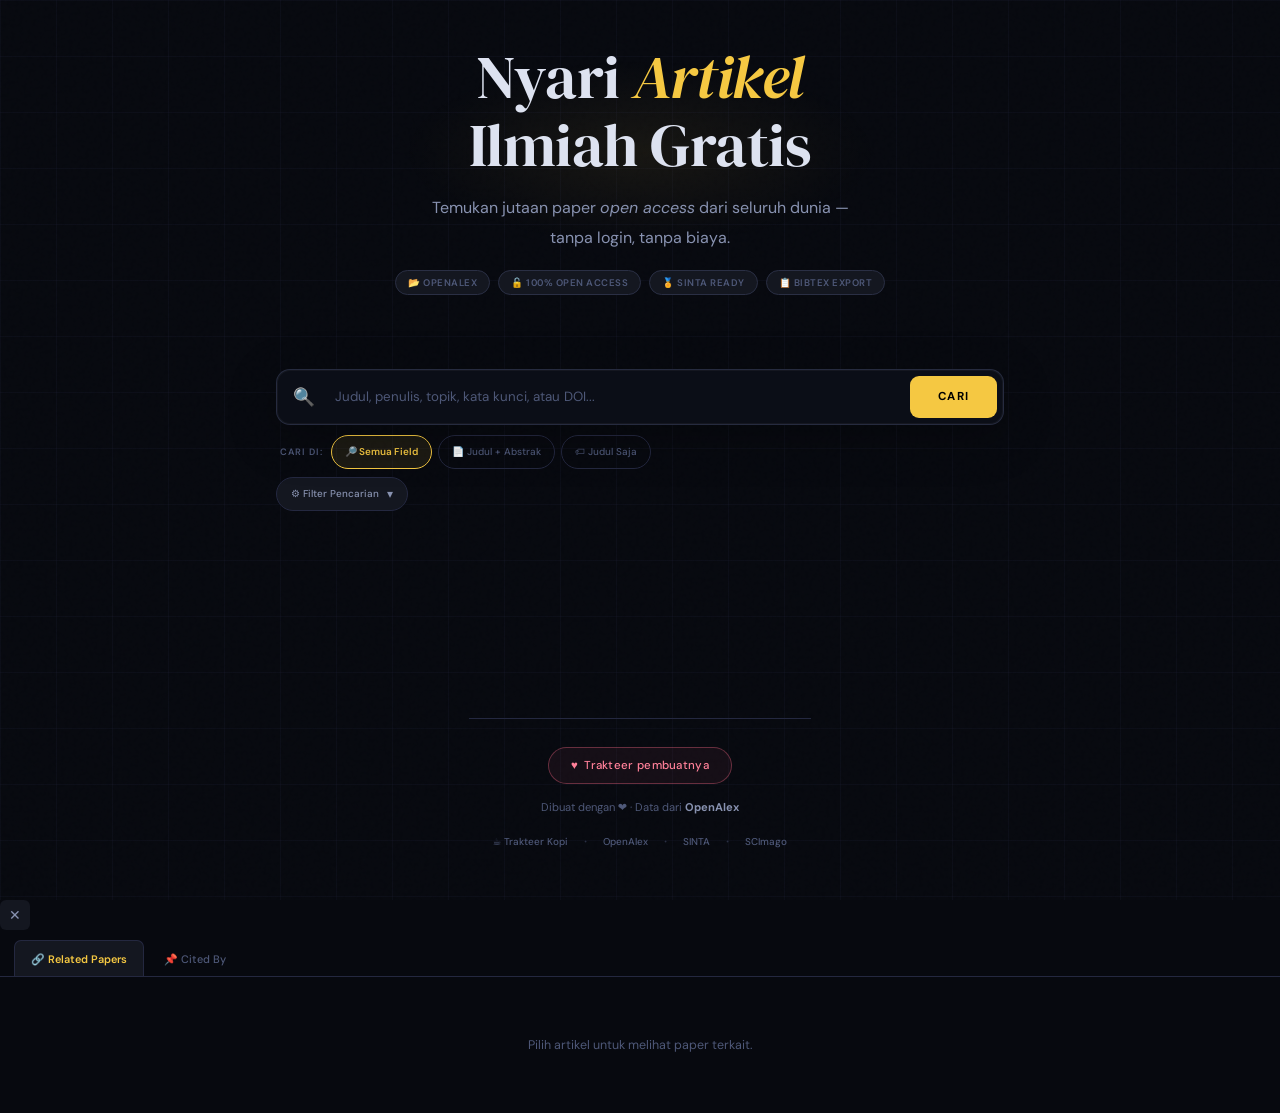
<file: index.html>
<!DOCTYPE html>
<html lang="id" data-theme="dark">
<head>
<meta charset="UTF-8">
<meta name="viewport" content="width=device-width, initial-scale=1.0">
<title>Nyari Artikel — Open Access Paper Search</title>
<link rel="preconnect" href="https://fonts.googleapis.com">
<link href="https://fonts.googleapis.com/css2?family=DM+Sans:ital,opsz,wght@0,9..40,300;0,9..40,400;0,9..40,500;0,9..40,600;0,9..40,700;1,9..40,400&family=DM+Serif+Display:ital@0;1&display=swap" rel="stylesheet">
<link rel="stylesheet" href="style.css">
</head>
<body>

<div class="page-hero-wrap" id="pageHeroWrap">

<!-- ══ TOPBAR ══ -->
<div class="topbar">
  <div class="brand">
    <div class="brand-icon">NA</div>
    <div class="brand-text">
      <div class="brand-name">Nyari <span>Artikel</span><span class="brand-ver">v1</span></div>
      <div class="brand-sub">Open Access</div>
    </div>
  </div>
  <div class="topbar-right">
    <button class="theme-toggle" id="themeToggle" onclick="toggleTheme()" title="Ganti tema">
      <span class="icon-dark">🌙</span>
      <span class="icon-light">☀️</span>
    </button>
    <span class="pill" id="exportPill" onclick="openModal()">📋 BibTeX <span class="cnt" id="selCnt">0</span></span>
    <span class="pill" onclick="openHistory()">🕐 Riwayat</span>
    <span class="pill" onclick="openKoleksi()">🔖 Koleksi <span id="koleksiCount" style="background:var(--gold);color:#000;border-radius:100px;padding:1px 6px;font-size:.55rem;margin-left:2px;display:none">0</span></span>
    <span class="pill accent pill-hide-sm" onclick="document.getElementById('q').focus()">✦ Mulai Cari</span>
  </div>
</div>

<!-- ══ HERO CENTER ══ -->
<div class="hero-center">

  <div class="home-title" id="homeTitle">
    <div class="hero-glow"></div>
    <h1>Nyari <em>Artikel</em><br>Ilmiah Gratis</h1>
    <p class="subtitle">Temukan jutaan paper <em>open access</em> dari seluruh dunia — tanpa login, tanpa biaya.</p>
    <div class="hero-badges">
      <span class="hero-badge">📂 OpenAlex</span>
      <span class="hero-badge">🔓 100% Open Access</span>
      <span class="hero-badge">🏅 SINTA Ready</span>
      <span class="hero-badge">📋 BibTeX Export</span>
    </div>
    <div style="margin-top:22px;display:flex;justify-content:center">
      <a href="https://trakteer.id/andikachandrap/tip" target="_blank" class="trakteer-btn"><span class="heart">♥</span> Trakteer pembuatnya</a>
    </div>
  </div>

  <!-- ══ SEARCH ══ -->
  <div class="search-wrap" style="margin-top:28px">
    <div class="search-box">
      <div class="search-pfx">🔍</div>
      <input type="text" id="q" placeholder="Judul, penulis, topik, kata kunci, atau DOI..." autocomplete="off">
      <button id="goBtn" onclick="triggerSearch()">CARI</button>
    </div>

    <div class="search-mode-row">
      <span class="smode-label">Cari di:</span>
      <button class="smode-btn on" id="sm_all"   onclick="setSearchMode('all')">🔎 Semua Field</button>
      <button class="smode-btn"   id="sm_ta"     onclick="setSearchMode('title_and_abstract')">📄 Judul + Abstrak</button>
      <button class="smode-btn"   id="sm_title"  onclick="setSearchMode('title')">🏷 Judul Saja</button>
    </div>

    <div class="filter-toggle" onclick="toggleFilterPanel()">
      <div class="filter-toggle-pill" id="filterPill">
        <span>⚙ Filter Pencarian</span>
        <span id="filterActiveLabel" style="display:none" class="filter-active-count">0</span>
        <span class="ftoggle-icon" id="ftoggleIcon">▾</span>
      </div>
    </div>

    <div class="filter-panel" id="filterPanel">
      <div class="frow">
        <div class="fgroup">
          <span class="flabel">Quartile <span style="font-size:.52rem;color:var(--t3)">(indikasi)</span></span>
          <select class="fselect" id="fQuartile">
            <option value="">Semua quartile</option>
            <option value="1">Q1</option><option value="2">Q2</option>
            <option value="3">Q3</option><option value="4">Q4</option>
          </select>
        </div>
        <div class="fgroup">
          <span class="flabel">Tipe Dokumen</span>
          <select class="fselect" id="fType">
            <option value="">Semua tipe</option>
            <option value="article">Article</option>
            <option value="review">Review</option>
            <option value="conference-paper">Conference Paper</option>
            <option value="book-chapter">Book Chapter</option>
            <option value="preprint">Preprint</option>
            <option value="dataset">Dataset</option>
            <option value="dissertation">Dissertation</option>
          </select>
        </div>
      </div>
      <div class="frow">
        <div class="fgroup">
          <span class="flabel">Tahun Dari</span>
          <select class="fselect" id="fYearFrom"><option value="">Dari: Semua</option></select>
        </div>
        <div class="fgroup">
          <span class="flabel">Tahun Sampai</span>
          <select class="fselect" id="fYearTo"><option value="">Sampai: Semua</option></select>
        </div>
      </div>
      <div class="frow">
        <div class="fgroup">
          <span class="flabel">Bahasa</span>
          <select class="fselect" id="fLang">
            <option value="">Semua bahasa</option>
            <option value="en">English</option><option value="id">Indonesian</option>
            <option value="fr">French</option><option value="de">German</option>
            <option value="es">Spanish</option><option value="zh">Chinese</option>
            <option value="ar">Arabic</option><option value="pt">Portuguese</option>
            <option value="ja">Japanese</option><option value="ko">Korean</option>
          </select>
        </div>
        <div class="fgroup" style="visibility:hidden"></div>
      </div>
      <div class="frow single">
        <div class="fgroup">
          <span class="flabel">Nama Penulis</span>
          <input type="text" class="finput" id="fAuthor" placeholder="mis. Yann LeCun, Budi Santoso…">
        </div>
      </div>
      <div class="frow single">
        <div class="fgroup">
          <span class="flabel">Institusi</span>
          <input type="text" class="finput" id="fInstitution" placeholder="mis. Universitas Indonesia, MIT…">
        </div>
      </div>
      <div class="filter-actions">
        <button class="fbtn" onclick="resetFilters()">Reset</button>
        <button class="fbtn apply" onclick="applyFilters()">Terapkan Filter</button>
      </div>
    </div>
  </div><!-- /search-wrap -->

  <!-- ══ MAIN RESULTS ══ -->
  <div class="main">
    <div class="results-bar" id="rbar" style="display:none">
      <div class="rcount" id="rcnt"></div>
      <div class="rsort">
        <select id="sortSel" onchange="triggerSearch()">
          <option value="cited_by_count:desc">📌 Paling banyak dikutip</option>
          <option value="relevance_score:desc">🎯 Relevansi</option>
          <option value="publication_date:desc">🆕 Terbaru</option>
          <option value="publication_date:asc">📅 Terlama</option>
        </select>
      </div>
    </div>

    <!-- Trend chart -->
    <div class="trend-wrap" id="trendWrap" style="display:none">
      <div class="trend-head">
        <div>
          <div class="trend-title">📈 Tren Publikasi — <strong id="trendTopic"></strong></div>
          <div class="trend-subtitle">paper open access per tahun · sumber OpenAlex</div>
        </div>
        <div class="trend-stats" id="trendStats"></div>
      </div>
      <div class="trend-loading" id="trendLoading" style="display:none">⏳ MEMUAT DATA TREN…</div>
      <div class="trend-svg-wrap" id="trendSvgWrap"></div>
      <div class="trend-toggle">
        <button class="ttoggle-btn on" id="ttBar" onclick="setChartMode('bar')">▮ Bar</button>
        <button class="ttoggle-btn" id="ttLine" onclick="setChartMode('line')">↗ Line</button>
      </div>
      <div class="trend-tooltip" id="trendTip"></div>
    </div>

    <div id="out"></div>
  </div>
</div><!-- /hero-center -->

<!-- FOOTER -->
<footer class="site-footer">
  <a href="https://trakteer.id/andikachandrap/tip" target="_blank" class="trakteer-btn" style="font-size:.72rem;padding:10px 22px">
    <span class="heart">♥</span> Trakteer pembuatnya
  </a>
  <div class="footer-tagline">
    Dibuat dengan ❤ · Data dari <strong>OpenAlex</strong>
  </div>
  <div class="footer-links">
    <a href="https://trakteer.id/andikachandrap/tip" target="_blank" class="footer-link">☕ Trakteer Kopi</a>
    <span style="color:var(--border2)">·</span>
    <a href="https://openalex.org" target="_blank" class="footer-link">OpenAlex</a>
    <span style="color:var(--border2)">·</span>
    <a href="https://sinta.kemdiktisaintek.go.id/" target="_blank" class="footer-link">SINTA</a>
    <span style="color:var(--border2)">·</span>
    <a href="https://www.scimagojr.com" target="_blank" class="footer-link">SCImago</a>
  </div>
</footer>

</div><!-- /page-hero-wrap -->

<!-- KOLEKSI PANEL -->
<div class="koleksi-overlay" id="koleksiOverlay" onclick="closeKoleksiOutside(event)">
  <div class="koleksi-panel" id="koleksiPanel">
    <div class="koleksi-head">
      <div class="koleksi-title">🔖 Koleksi Saya <span class="koleksi-count" id="koleksiHeadCount">0</span></div>
      <button class="mclose" onclick="closeKoleksi()">✕</button>
    </div>
    <div class="koleksi-body" id="koleksiBody">
      <div class="koleksi-empty"><div class="ei">🔖</div>Belum ada artikel tersimpan.<br>Klik <strong>Simpan</strong> di kartu artikel.</div>
    </div>
    <div class="koleksi-foot">
      <span class="pill" onclick="exportKoleksiBib()">📋 Export BibTeX</span>
      <span class="pill" style="color:var(--rose);border-color:rgba(255,107,138,.3)" onclick="clearKoleksi()">🗑 Hapus Semua</span>
    </div>
  </div>
</div>

<!-- EXPORT BAR -->
<div class="xbar" id="xbar">
  <div class="xinfo"><strong id="xcount">0</strong> paper dipilih</div>
  <div class="xacts">
    <button class="xclear" onclick="clearSel()">Batalkan</button>
    <button class="xbtn" onclick="openModal()">📋 Export BibTeX</button>
  </div>
</div>

<!-- MODAL -->
<div class="overlay" id="modal" onclick="closeOverlay(event)">
  <div class="modal">
    <div class="mhead">
      <div class="mtitle">📋 Export BibTeX</div>
      <button class="mclose" onclick="document.getElementById('modal').classList.remove('show')">✕</button>
    </div>
    <div class="mbody"><pre class="bib" id="bibContent"></pre></div>
    <div class="mfoot">
      <span class="pill" onclick="copyBib()">📋 Salin</span>
      <span class="pill accent" onclick="dlBib()">⬇ Download .bib</span>
    </div>
  </div>
</div>

<div class="toast" id="toast"></div>


<!-- SEARCH HISTORY -->
<div class="history-overlay" id="historyOverlay" onclick="closeHistoryOutside(event)">
  <div class="history-panel">
    <div class="history-head">
      <div class="history-title">🕐 Riwayat Pencarian</div>
      <div class="history-head-acts">
        <span class="pill" style="font-size:.58rem;padding:5px 11px;color:var(--rose);border-color:rgba(255,107,138,.3)" onclick="clearHistory()">🗑 Hapus Semua</span>
        <button class="mclose" onclick="closeHistory()">✕</button>
      </div>
    </div>
    <div class="history-body" id="historyList">
      <div class="hist-empty">Belum ada riwayat pencarian.</div>
    </div>
  </div>
</div>

        <button class="mclose" onclick="closeDetail()">✕</button>
      </div>
      <div class="detail-meta" id="detailMeta"></div>
    </div>
    <div class="dtabs">
      <button class="dtab-btn on" data-tab="related" onclick="switchDetailTab('related')">🔗 Related Papers</button>
      <button class="dtab-btn" data-tab="cited" onclick="switchDetailTab('cited')">📌 Cited By</button>
    </div>
    <div class="dtab-body">
      <div class="dtab-pane on" data-tab="related" id="paneRelated">
        <div class="detail-empty">Pilih artikel untuk melihat paper terkait.</div>
      </div>
      <div class="dtab-pane" data-tab="cited" id="paneCited">
        <div class="detail-empty">Pilih artikel untuk melihat yang mengutip.</div>
      </div>
    </div>
  </div>
</div>

<script src="app.js"></script>
</body>
</html>
</file>
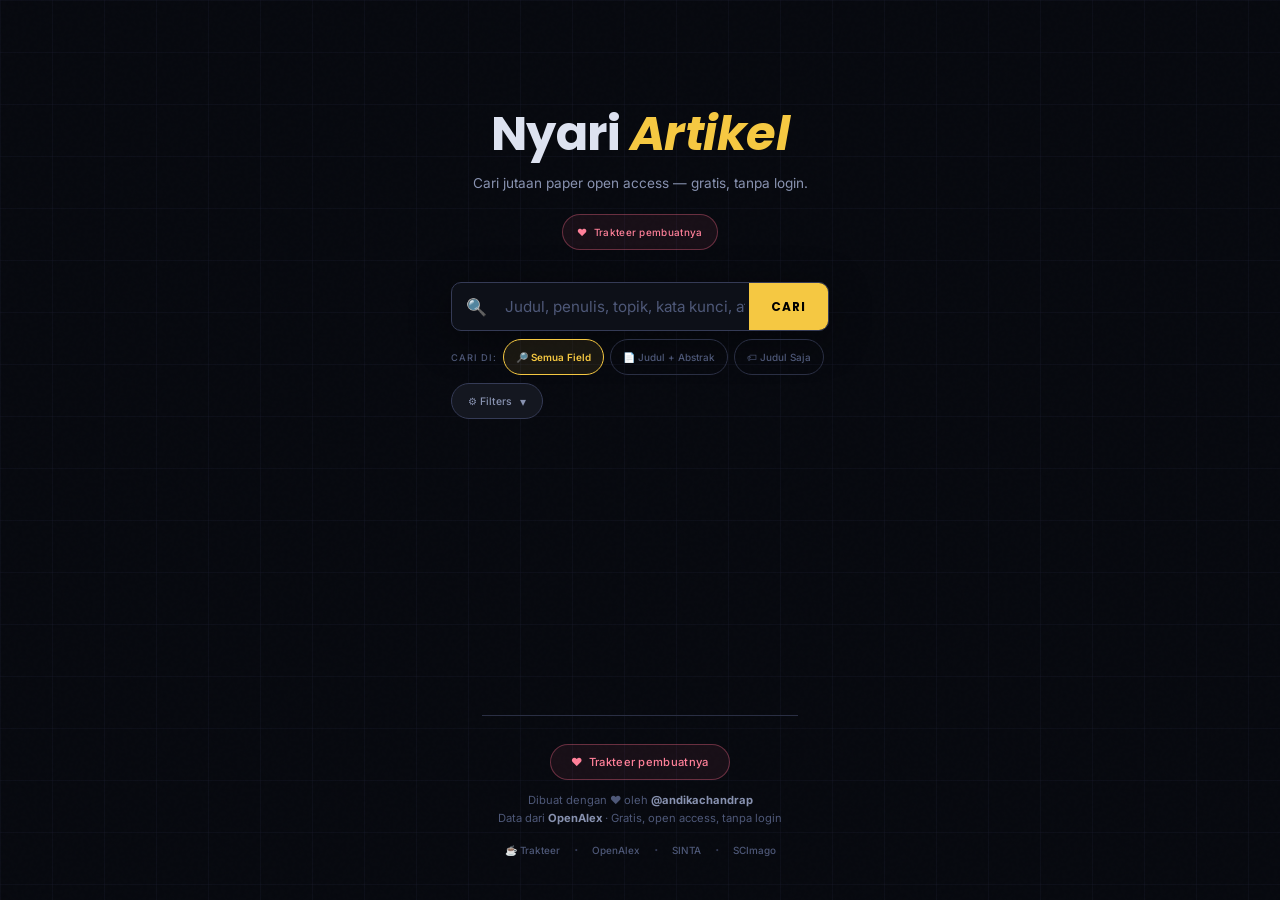
<file: index2.html>
<!DOCTYPE html>
<html lang="id">
<head>
<meta charset="UTF-8">
<meta name="viewport" content="width=device-width, initial-scale=1.0">
<title>Nyari Artikel — Open Access Paper Search</title>
<link rel="preconnect" href="https://fonts.googleapis.com">
<link href="https://fonts.googleapis.com/css2?family=Inter:wght@300;400;500;600;700&family=Poppins:ital,wght@0,400;0,600;0,700;1,400&display=swap" rel="stylesheet">
<style>
:root{
  --bg:#07090f;--s1:#0d1018;--s2:#141720;--s3:#1c2030;--s4:#242840;
  --b1:#2a2f44;--b2:#353b56;--b3:#424869;
  --gold:#f5c842;--gold2:#ffd96e;--goldbg:rgba(245,200,66,.08);
  --teal:#2de2c8;--sky:#5bc8f5;--rose:#ff6b8a;--violet:#b48eff;--green:#3ddc97;
  --text:#dde2f0;--t2:#8892b0;--t3:#4e5878;
  --q1:#3ddc97;--q1b:rgba(61,220,151,.12);
  --q2:#5bc8f5;--q2b:rgba(91,200,245,.12);
  --q3:#f5c842;--q3b:rgba(245,200,66,.12);
  --q4:#ff6b8a;--q4b:rgba(255,107,138,.12);
  --vs:#b48eff;--vsbg:rgba(180,142,255,.1);
  --font-body: 'Inter', sans-serif;
  --font-display: 'Poppins', sans-serif;
  --font-mono: 'Inter', monospace;
  --r: 10px;
  --touch: 44px;
}
*{margin:0;padding:0;box-sizing:border-box}
html{scroll-behavior:smooth}
body{background:var(--bg);color:var(--text);font-family:var(--font-body);min-height:100vh;overflow-x:hidden;-webkit-tap-highlight-color:transparent}

/* noise texture */
body::before{content:'';position:fixed;inset:0;background-image:url("data:image/svg+xml,%3Csvg viewBox='0 0 256 256' xmlns='http://www.w3.org/2000/svg'%3E%3Cfilter id='noise'%3E%3CfeTurbulence type='fractalNoise' baseFrequency='0.9' numOctaves='4' stitchTiles='stitch'/%3E%3C/filter%3E%3Crect width='100%25' height='100%25' filter='url(%23noise)' opacity='0.03'/%3E%3C/svg%3E");pointer-events:none;z-index:0;opacity:.4}
body::after{content:'';position:fixed;inset:0;background-image:linear-gradient(rgba(93,100,160,.06) 1px,transparent 1px),linear-gradient(90deg,rgba(93,100,160,.06) 1px,transparent 1px);background-size:52px 52px;pointer-events:none;z-index:0}

/* ── TOPBAR ── */
.topbar{position:relative;z-index:20;display:flex;align-items:center;justify-content:space-between;padding:16px 20px;max-width:1080px;margin:0 auto;gap:10px}
.brand{display:flex;align-items:center;gap:10px;flex-shrink:0}
.brand-icon{width:34px;height:34px;background:var(--gold);border-radius:7px;display:flex;align-items:center;justify-content:center;font-family:var(--font-display);font-weight:700;font-size:12px;color:#000;box-shadow:0 0 18px rgba(245,200,66,.35);flex-shrink:0}
.brand-name{font-family:var(--font-display);font-size:1.05rem;font-weight:700;letter-spacing:-.3px;line-height:1.2}
.brand-name span{color:var(--gold)}
.brand-name .ver{font-size:.58rem;color:var(--t3);font-family:var(--font-body);font-weight:400;vertical-align:middle;margin-left:2px}
.brand-sub{font-size:.55rem;color:var(--t3);letter-spacing:2px;text-transform:uppercase;margin-top:1px}
.topbar-right{display:flex;gap:6px;align-items:center;flex-wrap:wrap;justify-content:flex-end}
.pill{font-size:.6rem;letter-spacing:.4px;padding:7px 12px;border-radius:100px;border:1px solid var(--b2);background:var(--s2);color:var(--t2);cursor:pointer;transition:all .15s;white-space:nowrap;text-decoration:none;display:inline-flex;align-items:center;gap:5px;min-height:var(--touch);font-family:var(--font-body);font-weight:500}
.pill:hover{border-color:var(--gold);color:var(--gold);background:var(--goldbg)}
.pill.accent{background:var(--gold);color:#000;border-color:var(--gold);font-weight:600}
.pill.accent:hover{background:var(--gold2)}
#exportPill{display:none}
#exportPill .cnt{background:#000;color:var(--gold);border-radius:100px;padding:1px 6px;font-size:.55rem;margin-left:2px}

/* hide mulai cari on mobile (redundant) */
@media(max-width:580px){
  .pill-hide-mobile{display:none!important}
}

/* ── SEARCH ── */
.search-wrap{position:relative;z-index:20;max-width:1080px;margin:0 auto;padding:0 16px}
.search-box{display:flex;background:var(--s1);border:1.5px solid var(--b2);border-radius:var(--r);overflow:hidden;box-shadow:0 8px 40px rgba(0,0,0,.4);transition:border-color .2s,box-shadow .2s}
.search-box:focus-within{border-color:var(--gold);box-shadow:0 0 0 3px rgba(245,200,66,.1),0 8px 40px rgba(0,0,0,.5)}
.search-pfx{padding:0 14px;display:flex;align-items:center;color:var(--t3);font-size:1.05rem;flex-shrink:0}
#q{flex:1;background:transparent;border:none;outline:none;color:var(--text);font-family:var(--font-body);font-size:.95rem;padding:14px 4px;min-width:0}
#q::placeholder{color:var(--t3)}
#goBtn{background:var(--gold);color:#000;border:none;padding:0 22px;font-family:var(--font-display);font-weight:700;font-size:.75rem;letter-spacing:1px;text-transform:uppercase;cursor:pointer;transition:background .15s;flex-shrink:0;min-height:var(--touch)}
#goBtn:hover{background:var(--gold2)}
#goBtn:disabled{opacity:.4;cursor:not-allowed}

/* ── SEARCH MODE ── */
.search-mode-row{display:flex;gap:6px;margin-top:8px;flex-wrap:wrap;align-items:center}
.smode-label{font-size:.58rem;color:var(--t3);letter-spacing:1px;text-transform:uppercase;white-space:nowrap;font-weight:500}
.smode-btn{font-size:.62rem;padding:6px 12px;border-radius:100px;border:1px solid var(--b1);background:transparent;color:var(--t3);cursor:pointer;transition:all .15s;white-space:nowrap;min-height:36px;font-family:var(--font-body);font-weight:500}
.smode-btn:hover{border-color:var(--gold);color:var(--gold)}
.smode-btn.on{border-color:var(--gold);color:var(--gold);background:var(--goldbg);font-weight:600}

/* ── FILTER TOGGLE ── */
.filter-toggle{display:flex;align-items:center;gap:8px;margin-top:8px;cursor:pointer;user-select:none;width:fit-content}
.filter-toggle-pill{display:inline-flex;align-items:center;gap:8px;background:var(--s2);border:1px solid var(--b2);border-radius:100px;padding:8px 16px;font-size:.65rem;color:var(--t2);transition:all .15s;min-height:36px;font-family:var(--font-body);font-weight:500}
.filter-toggle-pill:hover{border-color:var(--gold);color:var(--gold)}
.filter-toggle-pill.has-active{border-color:var(--gold);color:var(--gold);background:var(--goldbg)}
.ftoggle-icon{font-size:.75rem;transition:transform .2s}
.ftoggle-icon.open{transform:rotate(180deg)}
.filter-active-count{background:var(--gold);color:#000;border-radius:100px;padding:1px 7px;font-size:.58rem;font-weight:700}

/* ── FILTER PANEL ── */
.filter-panel{background:var(--s2);border:1px solid var(--b1);border-radius:var(--r);padding:16px;margin-top:8px;display:none;flex-direction:column;gap:12px}
.filter-panel.open{display:flex}
.frow{display:grid;grid-template-columns:1fr 1fr;gap:10px}
.frow.single{grid-template-columns:1fr}
@media(max-width:480px){
  .frow{grid-template-columns:1fr}
}
.fgroup{display:flex;flex-direction:column;gap:5px}
.flabel{font-size:.58rem;color:var(--t3);letter-spacing:1.2px;text-transform:uppercase;font-weight:500}
.fselect,.finput{background:var(--s1);border:1px solid var(--b1);color:var(--text);padding:10px 12px;border-radius:7px;font-family:var(--font-body);font-size:.78rem;outline:none;width:100%;transition:border-color .15s;appearance:none;-webkit-appearance:none;min-height:var(--touch)}
.fselect{background-image:url("data:image/svg+xml,%3Csvg xmlns='http://www.w3.org/2000/svg' width='10' height='6'%3E%3Cpath d='M0 0l5 6 5-6z' fill='%234e5878'/%3E%3C/svg%3E");background-repeat:no-repeat;background-position:right 12px center;padding-right:30px}
.fselect:focus,.finput:focus{border-color:var(--gold)}
.finput::placeholder{color:var(--t3)}
.filter-actions{display:flex;justify-content:flex-end;gap:8px;padding-top:8px;border-top:1px solid var(--b1)}
.fbtn{font-size:.68rem;padding:8px 16px;border-radius:7px;cursor:pointer;border:1px solid var(--b2);background:transparent;color:var(--t2);transition:all .15s;min-height:var(--touch);font-family:var(--font-body);font-weight:500}
.fbtn:hover{border-color:var(--gold);color:var(--gold)}
.fbtn.apply{background:var(--gold);color:#000;border-color:var(--gold);font-weight:600}
.fbtn.apply:hover{background:var(--gold2)}

/* ── MAIN ── */
.main{position:relative;z-index:10;max-width:1080px;margin:0 auto;padding:0 16px 100px}
.results-bar{display:flex;justify-content:space-between;align-items:center;padding:12px 0;border-bottom:1px solid var(--b1);min-height:46px;flex-wrap:wrap;gap:8px;margin-top:16px}
.rcount{font-size:.68rem;color:var(--t2);font-weight:500}
.rcount strong{color:var(--gold)}
.rsort select{background:var(--s2);border:1px solid var(--b1);color:var(--t2);padding:7px 10px;border-radius:6px;font-family:var(--font-body);font-size:.65rem;outline:none;cursor:pointer;min-height:36px;max-width:180px}

/* ── CARD ── */
.card{background:var(--s1);border:1px solid var(--b1);border-radius:var(--r);padding:16px;margin-bottom:8px;position:relative;overflow:hidden;transition:border-color .2s,transform .15s,box-shadow .2s;animation:up .22s ease both}
@keyframes up{from{opacity:0;transform:translateY(8px)}to{opacity:1;transform:translateY(0)}}
@media(hover:hover){
  .card:hover{border-color:var(--b3);transform:translateY(-1px);box-shadow:0 8px 30px rgba(0,0,0,.35)}
}
.card::before{content:'';position:absolute;left:0;top:0;bottom:0;width:3px;background:var(--b2);transition:background .3s}
.card.q1::before{background:var(--q1)}
.card.q2::before{background:var(--q2)}
.card.q3::before{background:var(--q3)}
.card.q4::before{background:var(--q4)}
.card.vs-top{border-color:rgba(180,142,255,.25);box-shadow:0 0 0 1px rgba(180,142,255,.08) inset}
.card.vs-top::after{content:'';position:absolute;top:0;right:0;width:80px;height:3px;background:linear-gradient(to left,var(--violet),transparent)}

/* checkbox */
.cb{position:absolute;top:12px;right:12px;width:22px;height:22px;border-radius:5px;border:1.5px solid var(--b2);background:var(--s2);cursor:pointer;display:flex;align-items:center;justify-content:center;font-size:11px;color:var(--gold);transition:all .15s;touch-action:manipulation}
.cb:hover{border-color:var(--gold)}
.cb.on{background:var(--gold);border-color:var(--gold);color:#000}

/* badges */
.badges{display:flex;flex-wrap:wrap;gap:4px;margin-bottom:8px;padding-right:32px}
.b{font-size:.58rem;padding:3px 8px;border-radius:100px;border:1px solid;white-space:nowrap;font-weight:500;letter-spacing:.3px;font-family:var(--font-body)}
.b-oa{color:var(--teal);border-color:rgba(45,226,200,.3);background:rgba(45,226,200,.07)}
.b-q1{color:var(--q1);border-color:rgba(61,220,151,.3);background:var(--q1b)}
.b-q2{color:var(--q2);border-color:rgba(91,200,245,.3);background:var(--q2b)}
.b-q3{color:var(--q3);border-color:rgba(245,200,66,.3);background:var(--q3b)}
.b-q4{color:var(--q4);border-color:rgba(255,107,138,.3);background:var(--q4b)}
.b-s1{color:#e879f9;border-color:rgba(232,121,249,.3);background:rgba(232,121,249,.07)}
.b-s2{color:#c084fc;border-color:rgba(192,132,252,.3);background:rgba(192,132,252,.07)}
.b-s3{color:#a5b4fc;border-color:rgba(165,180,252,.3);background:rgba(165,180,252,.07)}
.b-s4{color:var(--q2);border-color:rgba(91,200,245,.3);background:var(--q2b)}
.b-s5{color:var(--q1);border-color:rgba(61,220,151,.3);background:var(--q1b)}
.b-s6{color:var(--t2);border-color:var(--b2);background:var(--s2)}
.b-yr,.b-tp{color:var(--t3);border-color:var(--b1);background:var(--s2)}
.b-load{color:var(--t3);border-color:var(--b1);background:transparent;animation:blink 1.5s infinite}
@keyframes blink{0%,100%{opacity:.3}50%{opacity:.9}}

/* title */
.ctitle{font-family:var(--font-display);font-size:.98rem;line-height:1.5;color:var(--text);cursor:pointer;margin-bottom:7px;padding-right:30px;transition:color .15s;font-weight:600}
.ctitle:hover{color:var(--gold)}
.cauth{font-size:.76rem;color:var(--t2);margin-bottom:5px;line-height:1.5}
.cjrnl{font-size:.68rem;color:var(--sky);margin-bottom:8px;font-weight:500}
.cjrnl a{color:inherit;text-decoration:none}.cjrnl a:hover{text-decoration:underline}
.cabst{font-size:.76rem;color:#68748e;line-height:1.75;display:-webkit-box;-webkit-line-clamp:3;-webkit-box-orient:vertical;overflow:hidden;margin-bottom:10px}

/* footer */
.cfoot{display:flex;justify-content:space-between;align-items:center;padding-top:10px;border-top:1px solid var(--b1);flex-wrap:wrap;gap:6px}
.cmeta{display:flex;gap:10px;flex-wrap:wrap}
.cm{display:flex;align-items:center;gap:4px;font-size:.62rem;color:var(--t3)}
/* action buttons — mobile: full-width scroll row */
.cacts{display:flex;gap:5px;flex-wrap:wrap}
@media(max-width:480px){
  .cacts{overflow-x:auto;flex-wrap:nowrap;padding-bottom:2px;-webkit-overflow-scrolling:touch;scrollbar-width:none}
  .cacts::-webkit-scrollbar{display:none}
  .cfoot{flex-direction:column;align-items:flex-start}
}
.btn{font-size:.62rem;padding:6px 12px;border-radius:5px;text-decoration:none;cursor:pointer;border:1px solid;display:inline-flex;align-items:center;gap:3px;transition:all .15s;white-space:nowrap;font-weight:500;min-height:34px;font-family:var(--font-body);touch-action:manipulation}
.btn-pdf{color:var(--q1);border-color:rgba(61,220,151,.3);background:var(--q1b)}.btn-pdf:hover{background:rgba(61,220,151,.22)}
.btn-doi{color:var(--t2);border-color:var(--b2);background:var(--s2)}.btn-doi:hover{border-color:var(--gold);color:var(--gold)}
.btn-bib{color:var(--gold);border-color:rgba(245,200,66,.3);background:var(--goldbg)}.btn-bib:hover{background:rgba(245,200,66,.18)}
.btn-save{color:var(--gold);border-color:rgba(245,200,66,.3);background:var(--goldbg)}.btn-save:hover{background:rgba(245,200,66,.18)}
.btn-save.saved{color:#000;background:var(--gold);border-color:var(--gold)}.btn-save.saved:hover{background:var(--gold2)}

/* ── RETRACTION ── */
.b-retracted{color:#fff;border-color:#ff2d55;background:#ff2d55;font-weight:700}
.card.retracted{border-color:rgba(255,45,85,.4)!important}
.card.retracted::before{background:#ff2d55!important}
.retract-detail{background:rgba(255,45,85,.08);border:1px solid rgba(255,45,85,.25);border-radius:7px;padding:9px 13px;margin-bottom:10px;font-size:.75rem;color:#ff8099;line-height:1.6}
.retract-detail strong{color:#ff2d55}

/* ── KOLEKSI PANEL ── */
.koleksi-overlay{position:fixed;inset:0;background:rgba(0,0,0,.85);backdrop-filter:blur(6px);z-index:200;display:none;align-items:flex-start;justify-content:flex-end}
.koleksi-overlay.show{display:flex}
.koleksi-panel{background:var(--s1);border-left:1px solid var(--b2);width:min(400px,100vw);height:100vh;display:flex;flex-direction:column;box-shadow:-24px 0 80px rgba(0,0,0,.7);animation:slideIn .22s ease}
@keyframes slideIn{from{transform:translateX(100%)}to{transform:translateX(0)}}
.koleksi-head{padding:16px 18px;border-bottom:1px solid var(--b1);display:flex;justify-content:space-between;align-items:center;flex-shrink:0}
.koleksi-title{font-family:var(--font-display);font-weight:700;font-size:.9rem;display:flex;align-items:center;gap:8px}
.koleksi-count{background:var(--gold);color:#000;border-radius:100px;padding:1px 8px;font-size:.58rem;font-weight:700}
.koleksi-body{flex:1;overflow-y:auto;padding:12px 14px;display:flex;flex-direction:column;gap:8px}
.koleksi-empty{text-align:center;padding:60px 20px;color:var(--t3);font-size:.8rem}
.koleksi-empty .ei{font-size:2.2rem;opacity:.3;margin-bottom:10px}
.kcard{background:var(--s2);border:1px solid var(--b1);border-radius:8px;padding:12px 14px;position:relative}
.kcard-title{font-family:var(--font-display);font-size:.88rem;line-height:1.45;color:var(--text);margin-bottom:5px;padding-right:22px;cursor:pointer;font-weight:600}
.kcard-title:hover{color:var(--gold)}
.kcard-meta{font-size:.62rem;color:var(--t3);margin-bottom:7px;line-height:1.6}
.kcard-del{position:absolute;top:10px;right:10px;background:transparent;border:none;color:var(--t3);cursor:pointer;font-size:.85rem;transition:color .15s;padding:4px;min-width:28px;min-height:28px;display:flex;align-items:center;justify-content:center}
.kcard-del:hover{color:var(--rose)}
.kcard-acts{display:flex;gap:5px;flex-wrap:wrap}
.koleksi-foot{padding:12px 16px;border-top:1px solid var(--b1);display:flex;gap:7px;justify-content:flex-end;flex-shrink:0}
.koleksi-retracted-badge{display:inline-flex;align-items:center;gap:4px;background:rgba(255,45,85,.12);border:1px solid rgba(255,45,85,.3);color:#ff2d55;border-radius:100px;padding:1px 7px;font-size:.55rem;font-weight:700;margin-bottom:5px}

/* ── HOME TITLE ── */
.page-hero-wrap{position:relative;z-index:20;display:flex;flex-direction:column}
@media(min-width:581px){
  .page-hero-wrap{min-height:100vh;transition:min-height .4s ease}
  .page-hero-wrap.has-results{min-height:unset}
  .hero-center{flex:1;display:flex;flex-direction:column;justify-content:center;align-items:center;padding-bottom:10vh;transition:all .4s ease}
  .page-hero-wrap.has-results .hero-center{display:block;padding-bottom:0}
  .home-title{text-align:center;margin-bottom:32px;transition:opacity .3s ease,max-height .4s ease;overflow:hidden;max-height:220px}
  .page-hero-wrap.has-results .home-title{opacity:0;max-height:0;margin-bottom:0;pointer-events:none}
  .topbar{opacity:0;pointer-events:none;max-height:0;overflow:hidden;padding-top:0;padding-bottom:0;transition:opacity .3s ease,max-height .35s ease,padding .35s ease}
  .page-hero-wrap.has-results .topbar{opacity:1;pointer-events:auto;max-height:80px;padding-top:16px;padding-bottom:16px}
}
.home-title{padding:0 16px}
.home-title h1{font-family:var(--font-display);font-size:clamp(2rem,6vw,3rem);letter-spacing:-.5px;line-height:1.15;margin-bottom:10px;font-weight:700}
.home-title h1 em{font-style:italic;color:var(--gold)}
.home-title p{font-size:.85rem;color:var(--t2);max-width:420px;margin:0 auto;line-height:1.85}

/* mobile: show topbar always */
@media(max-width:580px){
  .page-hero-wrap{min-height:unset}
  .hero-center{padding:0}
  .home-title{text-align:center;margin-bottom:20px}
  .topbar{opacity:1!important;pointer-events:auto!important;max-height:none!important;overflow:visible!important;padding-top:14px!important;padding-bottom:14px!important}
}

/* ── TREND CHART ── */
.trend-wrap{background:var(--s1);border:1px solid var(--b1);border-radius:var(--r);padding:18px 16px 14px;margin-top:16px;position:relative;overflow:hidden}
.trend-wrap::before{content:'';position:absolute;inset:0;background:linear-gradient(135deg,rgba(245,200,66,.03) 0%,transparent 60%);pointer-events:none}
.trend-head{display:flex;align-items:flex-start;justify-content:space-between;margin-bottom:14px;flex-wrap:wrap;gap:8px}
.trend-title{font-size:.65rem;color:var(--t2);letter-spacing:1.2px;text-transform:uppercase;display:flex;align-items:center;gap:6px;font-weight:600}
.trend-title strong{color:var(--gold)}
.trend-subtitle{font-size:.55rem;color:var(--t3);margin-top:3px}
.trend-stats{display:flex;gap:14px;flex-wrap:wrap}
.tstat{text-align:center}
.tstat-val{font-family:var(--font-display);font-size:1.2rem;color:var(--gold);line-height:1;font-weight:700}
.tstat-lbl{font-size:.52rem;color:var(--t3);letter-spacing:.8px;text-transform:uppercase;margin-top:3px}
.trend-svg-wrap{width:100%;overflow:hidden;border-radius:6px}
.trend-svg-wrap svg{width:100%;display:block}
.trend-bar{fill:var(--b2);transition:fill .15s;cursor:pointer}
.trend-bar:hover{fill:var(--gold)}
.trend-bar.peak{fill:rgba(245,200,66,.55)}
.trend-bar.recent{fill:rgba(245,200,66,.35)}
.trend-line{fill:none;stroke:var(--gold);stroke-width:2;stroke-linejoin:round}
.trend-area{fill:url(#trendGrad);opacity:.35}
.trend-dot{fill:var(--gold);stroke:var(--s1);stroke-width:1.5;cursor:pointer;transition:r .15s}
.trend-dot:hover{r:5}
.trend-xlabel{font-family:var(--font-body);font-size:8px;fill:var(--t3);text-anchor:middle}
.trend-ylabel{font-family:var(--font-body);font-size:7px;fill:var(--t3);text-anchor:end}
.trend-grid{stroke:var(--b1);stroke-width:.5}
.trend-tooltip{position:absolute;background:var(--s2);border:1px solid var(--b2);border-radius:6px;padding:7px 12px;font-size:.65rem;color:var(--text);pointer-events:none;opacity:0;transition:opacity .12s;white-space:nowrap;z-index:10;box-shadow:0 4px 16px rgba(0,0,0,.5)}
.trend-tooltip.show{opacity:1}
.trend-toggle{display:flex;gap:6px;margin-top:10px}
.ttoggle-btn{font-size:.58rem;padding:5px 12px;border-radius:100px;border:1px solid var(--b1);background:transparent;color:var(--t3);cursor:pointer;transition:all .15s;min-height:32px;font-family:var(--font-body)}
.ttoggle-btn:hover,.ttoggle-btn.on{border-color:var(--gold);color:var(--gold);background:var(--goldbg)}
.trend-loading{text-align:center;padding:28px 0;font-size:.65rem;color:var(--t3);letter-spacing:1.5px}

/* ── LOADING ── */
.loading{text-align:center;padding:60px 0}
.spinner{width:34px;height:34px;border:2px solid var(--b2);border-top-color:var(--gold);border-radius:50%;animation:spin .8s linear infinite;margin:0 auto 14px}
@keyframes spin{to{transform:rotate(360deg)}}
.loading p{font-size:.7rem;color:var(--t3);letter-spacing:2px}

/* ── EMPTY ── */
.empty{text-align:center;padding:70px 0}
.empty-ic{font-size:2.8rem;opacity:.25;margin-bottom:14px}
.empty h3{font-family:var(--font-display);font-size:1.2rem;color:var(--t2);margin-bottom:6px;font-weight:600}
.empty p{font-size:.78rem;color:var(--t3)}

/* ── PAGINATION ── */
.pager{display:flex;justify-content:center;gap:5px;margin-top:20px;flex-wrap:wrap;align-items:center}
.pg{background:var(--s2);border:1px solid var(--b1);color:var(--t2);padding:8px 14px;border-radius:6px;font-size:.65rem;cursor:pointer;transition:all .15s;min-height:var(--touch);font-family:var(--font-body);font-weight:500}
.pg:hover,.pg.on{border-color:var(--gold);color:var(--gold);background:var(--goldbg)}
.pg:disabled{opacity:.25;cursor:not-allowed;pointer-events:none}
.pg-sep{color:var(--t3);font-size:.65rem;padding:0 2px}

/* ── EXPORT BAR ── */
.xbar{position:fixed;bottom:0;left:0;right:0;z-index:100;background:var(--s1);border-top:1px solid var(--b2);padding:10px 16px;display:none;align-items:center;justify-content:space-between;gap:10px;flex-wrap:wrap;box-shadow:0 -8px 32px rgba(0,0,0,.5)}
.xbar.show{display:flex}
.xinfo{font-size:.7rem;color:var(--t2);font-weight:500}.xinfo strong{color:var(--gold)}
.xacts{display:flex;gap:7px}
.xbtn{background:var(--gold);color:#000;border:none;padding:10px 18px;border-radius:6px;font-family:var(--font-display);font-weight:700;font-size:.75rem;cursor:pointer;transition:background .15s;display:flex;align-items:center;gap:5px;min-height:var(--touch)}
.xbtn:hover{background:var(--gold2)}
.xclear{background:transparent;border:1px solid var(--b2);color:var(--t2);padding:10px 14px;border-radius:6px;font-size:.65rem;cursor:pointer;transition:all .15s;min-height:var(--touch);font-family:var(--font-body)}
.xclear:hover{border-color:var(--rose);color:var(--rose)}

/* ── MODAL ── */
.overlay{position:fixed;inset:0;background:rgba(0,0,0,.85);backdrop-filter:blur(6px);z-index:200;display:none;align-items:center;justify-content:center;padding:16px}
.overlay.show{display:flex}
.modal{background:var(--s1);border:1px solid var(--b2);border-radius:12px;max-width:620px;width:100%;max-height:85vh;overflow:hidden;display:flex;flex-direction:column;box-shadow:0 24px 80px rgba(0,0,0,.7)}
.mhead{padding:14px 18px;border-bottom:1px solid var(--b1);display:flex;justify-content:space-between;align-items:center}
.mtitle{font-family:var(--font-display);font-weight:700;font-size:.88rem}
.mclose{background:var(--s2);border:none;color:var(--t2);width:30px;height:30px;border-radius:5px;cursor:pointer;font-size:.95rem;transition:all .15s;display:flex;align-items:center;justify-content:center;min-width:30px}
.mclose:hover{background:var(--rose);color:#fff}
.mbody{padding:14px 18px;overflow-y:auto;flex:1}
.bib{background:var(--s2);border:1px solid var(--b1);border-radius:7px;padding:14px;font-family:monospace;font-size:.68rem;line-height:1.8;color:var(--teal);white-space:pre-wrap;word-break:break-all;overflow-x:auto;max-height:280px;overflow-y:auto}
.mfoot{padding:12px 18px;border-top:1px solid var(--b1);display:flex;gap:7px;justify-content:flex-end}

/* ── TRAKTEER ── */
.trakteer-btn{display:inline-flex;align-items:center;gap:6px;font-size:.62rem;letter-spacing:.3px;padding:7px 14px;border-radius:100px;border:1px solid rgba(255,107,138,.35);background:rgba(255,107,138,.07);color:#ff8099;cursor:pointer;transition:all .15s;white-space:nowrap;text-decoration:none;font-family:var(--font-body);font-weight:500;min-height:36px}
.trakteer-btn:hover{border-color:var(--rose);color:var(--rose);background:rgba(255,107,138,.14);transform:translateY(-1px);box-shadow:0 4px 14px rgba(255,107,138,.2)}
.trakteer-btn .heart{display:inline-block;animation:heartbeat 1.4s ease infinite}
@keyframes heartbeat{0%,100%{transform:scale(1)}14%{transform:scale(1.25)}28%{transform:scale(1)}42%{transform:scale(1.18)}70%{transform:scale(1)}}

/* ── FOOTER ── */
.site-footer{position:relative;z-index:10;max-width:1080px;margin:0 auto;padding:28px 16px 40px;display:flex;flex-direction:column;align-items:center;gap:12px;border-top:1px solid var(--b1)}
.footer-tagline{font-size:.7rem;color:var(--t3);text-align:center;line-height:1.6}
.footer-tagline strong{color:var(--t2)}
.footer-links{display:flex;gap:14px;align-items:center;flex-wrap:wrap;justify-content:center}
.footer-link{font-size:.62rem;color:var(--t3);text-decoration:none;transition:color .15s;font-weight:500}
.footer-link:hover{color:var(--gold)}

/* ── TOAST ── */
.toast{position:fixed;bottom:70px;right:16px;z-index:300;background:var(--s2);border:1px solid var(--b2);border-radius:8px;padding:10px 14px;font-size:.68rem;color:var(--text);box-shadow:0 8px 24px rgba(0,0,0,.5);opacity:0;pointer-events:none;transition:opacity .2s;max-width:260px;font-family:var(--font-body)}
.toast.show{opacity:1}

/* ── SCROLLBAR ── */
::-webkit-scrollbar{width:4px;height:4px}
::-webkit-scrollbar-track{background:var(--bg)}
::-webkit-scrollbar-thumb{background:var(--b2);border-radius:3px}

/* ── MOBILE TOPBAR OVERRIDES ── */
@media(max-width:580px){
  .topbar-right .pill:not(#exportPill){font-size:.58rem;padding:6px 10px}
  .brand-name{font-size:.95rem}
  .rsort select{font-size:.6rem;max-width:150px}
  .card{padding:14px 12px}
  .ctitle{font-size:.9rem}
  .cabst{-webkit-line-clamp:2}
  .toast{bottom:80px;right:10px;left:10px;max-width:none;text-align:center}
}
</style>
</head>
<body>

<div class="page-hero-wrap" id="pageHeroWrap">

<!-- TOP BAR -->
<div class="topbar">
  <div class="brand">
    <div class="brand-icon">NA</div>
    <div>
      <div class="brand-name">Nyari <span>Artikel</span><span class="ver">v3</span></div>
      <div class="brand-sub">Open Access · OpenAlex</div>
    </div>
  </div>
  <div class="topbar-right">
    <span class="pill" id="exportPill" onclick="openModal()">📋 BibTeX <span class="cnt" id="selCnt">0</span></span>
    <span class="pill" onclick="openKoleksi()">🔖 Koleksi <span id="koleksiCount" style="background:var(--gold);color:#000;border-radius:100px;padding:1px 6px;font-size:.55rem;margin-left:2px;display:none">0</span></span>
    <span class="pill accent pill-hide-mobile" onclick="document.getElementById('q').focus()">✦ Mulai Cari</span>
  </div>
</div>

<!-- HERO CENTER -->
<div class="hero-center">

  <div class="home-title" id="homeTitle">
    <h1>Nyari <em>Artikel</em></h1>
    <p>Cari jutaan paper open access — gratis, tanpa login.</p>
    <div style="margin-top:18px;display:flex;justify-content:center">
      <a href="https://trakteer.id/andikachandrap/tip" target="_blank" class="trakteer-btn"><span class="heart">♥</span> Trakteer pembuatnya</a>
    </div>
  </div>

  <!-- SEARCH -->
  <div class="search-wrap">
    <div class="search-box">
      <div class="search-pfx">🔍</div>
      <input type="text" id="q" placeholder="Judul, penulis, topik, kata kunci, atau DOI..." autocomplete="off">
      <button id="goBtn" onclick="triggerSearch()">CARI</button>
    </div>
    <div class="search-mode-row">
      <span class="smode-label">Cari di:</span>
      <button class="smode-btn on" id="sm_all"   onclick="setSearchMode('all')">🔎 Semua Field</button>
      <button class="smode-btn"   id="sm_ta"    onclick="setSearchMode('title_and_abstract')">📄 Judul + Abstrak</button>
      <button class="smode-btn"   id="sm_title" onclick="setSearchMode('title')">🏷 Judul Saja</button>
    </div>
    <div class="filter-toggle" onclick="toggleFilterPanel()">
      <div class="filter-toggle-pill" id="filterPill">
        <span>⚙ Filters</span>
        <span id="filterActiveLabel" style="display:none" class="filter-active-count">0</span>
        <span class="ftoggle-icon" id="ftoggleIcon">▾</span>
      </div>
    </div>

    <div class="filter-panel" id="filterPanel">
      <div class="frow">
        <div class="fgroup">
          <span class="flabel">Quartile <span style="font-size:.52rem;color:var(--t3)">(badge info)</span></span>
          <select class="fselect" id="fQuartile">
            <option value="">All quartiles</option>
            <option value="1">Q1</option><option value="2">Q2</option>
            <option value="3">Q3</option><option value="4">Q4</option>
          </select>
        </div>
        <div class="fgroup">
          <span class="flabel">Document Type</span>
          <select class="fselect" id="fType">
            <option value="">Any</option>
            <option value="article">Article</option>
            <option value="review">Review</option>
            <option value="conference-paper">Conference Paper</option>
            <option value="book-chapter">Book Chapter</option>
            <option value="preprint">Preprint</option>
            <option value="dataset">Dataset</option>
            <option value="dissertation">Dissertation</option>
          </select>
        </div>
      </div>
      <div class="frow">
        <div class="fgroup">
          <span class="flabel">Tahun — Dari</span>
          <select class="fselect" id="fYearFrom"><option value="">From: Any</option></select>
        </div>
        <div class="fgroup">
          <span class="flabel">Tahun — Sampai</span>
          <select class="fselect" id="fYearTo"><option value="">To: Any</option></select>
        </div>
      </div>
      <div class="frow">
        <div class="fgroup">
          <span class="flabel">Language</span>
          <select class="fselect" id="fLang">
            <option value="">Any</option>
            <option value="en">English</option><option value="id">Indonesian</option>
            <option value="fr">French</option><option value="de">German</option>
            <option value="es">Spanish</option><option value="zh">Chinese</option>
            <option value="ar">Arabic</option><option value="pt">Portuguese</option>
            <option value="ja">Japanese</option><option value="ko">Korean</option>
          </select>
        </div>
        <div class="fgroup" style="visibility:hidden"></div>
      </div>
      <div class="frow single">
        <div class="fgroup">
          <span class="flabel">Author Name Contains</span>
          <input type="text" class="finput" id="fAuthor" placeholder="e.g. Yann LeCun">
        </div>
      </div>
      <div class="frow single">
        <div class="fgroup">
          <span class="flabel">Institution Name Contains</span>
          <input type="text" class="finput" id="fInstitution" placeholder="e.g. Universitas Indonesia, MIT">
        </div>
      </div>
      <div class="filter-actions">
        <button class="fbtn" onclick="resetFilters()">Reset</button>
        <button class="fbtn apply" onclick="applyFilters()">Terapkan Filter</button>
      </div>
    </div>
  </div>

  <!-- MAIN -->
  <div class="main">
    <div class="results-bar" id="rbar" style="display:none">
      <div class="rcount" id="rcnt"></div>
      <div class="rsort">
        <select id="sortSel" onchange="triggerSearch()">
          <option value="cited_by_count:desc">📌 Paling banyak dikutip</option>
          <option value="relevance_score:desc">🎯 Relevansi API</option>
          <option value="publication_date:desc">🆕 Terbaru</option>
          <option value="publication_date:asc">📅 Terlama</option>
        </select>
      </div>
    </div>
    <!-- TREND CHART -->
    <div class="trend-wrap" id="trendWrap" style="display:none">
      <div class="trend-head">
        <div>
          <div class="trend-title">📈 Tren Publikasi — <strong id="trendTopic"></strong></div>
          <div class="trend-subtitle">paper open access per tahun · sumber OpenAlex</div>
        </div>
        <div class="trend-stats" id="trendStats"></div>
      </div>
      <div class="trend-loading" id="trendLoading" style="display:none">⏳ MEMUAT DATA TREN…</div>
      <div class="trend-svg-wrap" id="trendSvgWrap"></div>
      <div class="trend-toggle">
        <button class="ttoggle-btn on" id="ttBar" onclick="setChartMode('bar')">▮ Bar</button>
        <button class="ttoggle-btn" id="ttLine" onclick="setChartMode('line')">↗ Line</button>
      </div>
      <div class="trend-tooltip" id="trendTip"></div>
    </div>
    <div id="out"></div>
  </div>
</div><!-- end hero-center -->

<!-- FOOTER -->
<footer class="site-footer">
  <a href="https://trakteer.id/andikachandrap/tip" target="_blank" class="trakteer-btn" style="font-size:.7rem;padding:10px 20px">
    <span class="heart">♥</span> Trakteer pembuatnya
  </a>
  <div class="footer-tagline">
    Dibuat dengan ❤ oleh <strong>@andikachandrap</strong><br>
    Data dari <strong>OpenAlex</strong> · Gratis, open access, tanpa login
  </div>
  <div class="footer-links">
    <a href="https://trakteer.id/andikachandrap/tip" target="_blank" class="footer-link">☕ Trakteer</a>
    <span style="color:var(--b2)">·</span>
    <a href="https://openalex.org" target="_blank" class="footer-link">OpenAlex</a>
    <span style="color:var(--b2)">·</span>
    <a href="https://sinta.kemdikbud.go.id" target="_blank" class="footer-link">SINTA</a>
    <span style="color:var(--b2)">·</span>
    <a href="https://www.scimagojr.com" target="_blank" class="footer-link">SCImago</a>
  </div>
</footer>

</div><!-- end page-hero-wrap -->

<!-- KOLEKSI PANEL -->
<div class="koleksi-overlay" id="koleksiOverlay" onclick="closeKoleksiOutside(event)">
  <div class="koleksi-panel" id="koleksiPanel">
    <div class="koleksi-head">
      <div class="koleksi-title">🔖 Koleksi Saya <span class="koleksi-count" id="koleksiHeadCount">0</span></div>
      <button class="mclose" onclick="closeKoleksi()">✕</button>
    </div>
    <div class="koleksi-body" id="koleksiBody">
      <div class="koleksi-empty"><div class="ei">🔖</div>Belum ada artikel tersimpan.<br>Klik <strong>Simpan</strong> di kartu artikel.</div>
    </div>
    <div class="koleksi-foot">
      <span class="pill" onclick="exportKoleksiBib()">📋 Export BibTeX</span>
      <span class="pill" style="color:var(--rose);border-color:rgba(255,107,138,.3)" onclick="clearKoleksi()">🗑 Hapus Semua</span>
    </div>
  </div>
</div>

<!-- EXPORT BAR -->
<div class="xbar" id="xbar">
  <div class="xinfo"><strong id="xcount">0</strong> paper dipilih</div>
  <div class="xacts">
    <button class="xclear" onclick="clearSel()">Batalkan</button>
    <button class="xbtn" onclick="openModal()">📋 Export BibTeX</button>
  </div>
</div>

<!-- MODAL -->
<div class="overlay" id="modal" onclick="closeOverlay(event)">
  <div class="modal">
    <div class="mhead">
      <div class="mtitle">📋 Export BibTeX</div>
      <button class="mclose" onclick="document.getElementById('modal').classList.remove('show')">✕</button>
    </div>
    <div class="mbody"><pre class="bib" id="bibContent"></pre></div>
    <div class="mfoot">
      <span class="pill" onclick="copyBib()">📋 Salin</span>
      <span class="pill accent" onclick="dlBib()">⬇ Download .bib</span>
    </div>
  </div>
</div>

<!-- TOAST -->
<div class="toast" id="toast"></div>

<script>
// ═══════════════════════════════════════════════════════════════════
//  SINTA DB — 311 jurnal (ISSN → [grade, nama])
// ═══════════════════════════════════════════════════════════════════
const SINTA_DB = {"0853-1773":[1,"Buletin Penelitian Kesehatan"],"0853-2591":[1,"Merrill Palmer Quarterly"],"0853-7402":[1,"Jurnal Gizi Klinik Indonesia"],"0853-8476":[1,"Jurnal Agrikultura"],"1411-4720":[1,"Biota Jurnal Ilmiah Ilmu-Ilmu Hayati"],"1411-9420":[1,"Makara Journal of Science"],"1693-1459":[2,"Jurnal Ekonomi Pembangunan"],"1693-590X":[2,"Jurnal Akuntansi dan Keuangan"],"1693-6930":[1,"TELKOMNIKA"],"1693-7562":[1,"Medical Journal of Indonesia"],"1693-8585":[3,"Jurnal Kebijakan dan Administrasi Publik"],"1829-9164":[2,"Jurnal Ilmu Pertanian Indonesia"],"1858-1994":[3,"Jurnal Administrasi Publik"],"1858-2559":[3,"Jurnal Kesehatan Andalas"],"1907-5022":[1,"Lingua Jurnal Bahasa dan Sastra"],"1907-5928":[1,"Jurnal Epidemiologi Kesehatan Indonesia"],"1907-8919":[1,"Jurnal Konstitusi"],"1978-0575":[1,"KESMAS Jurnal Kesehatan Masyarakat Nasional"],"1978-1520":[1,"IJCCS Indonesian Journal of Computing and Cybernetics Systems"],"1978-1873":[3,"Jurnal Akuntansi"],"1978-3787":[2,"Jurnal Biologi Tropis"],"1978-3949":[4,"Jurnal Pengelolaan Sumberdaya Alam dan Lingkungan"],"1978-4023":[6,"Jurnal Matematika Integratif"],"1978-4767":[4,"Jurnal Komunikasi Pembangunan"],"1978-5283":[1,"Journal of Agricultural Science and Technology"],"1978-7227":[3,"Jurnal Manajemen dan Kewirausahaan"],"1978-9661":[4,"Jurnal Ekonomi dan Pembangunan"],"1979-1968":[1,"Journal on Mathematics Education"],"1979-2093":[3,"Jurnal Telematika"],"2085-0824":[4,"Jurnal Riset Geologi dan Pertambangan"],"2085-1286":[1,"Jurnal Teknik Elektro"],"2085-1472":[3,"Jurnal Farmasi Indonesia"],"2085-3823":[6,"Jurnal Ilmiah Ilmu Komunikasi"],"2085-4277":[3,"Jurnal Cakrawala Pendidikan"],"2085-5826":[3,"Jurnal Teknologi Pertanian"],"2085-6261":[5,"Jurnal Pertanian Agros"],"2085-6644":[2,"Jurnal Sistem Informasi"],"2085-7071":[3,"Jurnal Pendidikan Biologi Indonesia"],"2085-8175":[1,"Jurnal Hukum Internasional"],"2086-0641":[6,"Jurnal Gizi dan Kesehatan"],"2086-1435":[3,"Jurnal Pendidikan Matematika dan Sains"],"2086-3071":[4,"Jurnal Pendidikan Fisika Indonesia"],"2086-3098":[3,"Indonesian Journal of Pharmaceutical Science and Technology"],"2086-3128":[5,"Jurnal Teknologi Agro-Industri"],"2086-3268":[1,"Jurnal Dinamika Hukum"],"2086-4450":[3,"Jurnal Pendidikan Teknologi dan Kejuruan"],"2086-7433":[1,"ASEAN Marketing Journal"],"2086-9614":[2,"JNTETI Jurnal Nasional Teknik Elektro dan Teknologi Informasi"],"2086-9630":[2,"IJIS Indonesian Journal on Information System"],"2087-1244":[2,"Indonesian Aquaculture Journal"],"2087-5932":[3,"Al-Fikra Jurnal Ilmiah Keislaman"],"2087-9245":[2,"Jurnal Kebijakan Publik"],"2088-0308":[1,"Health Science Journal of Indonesia"],"2088-1657":[2,"Jurnal Linguistik Terapan"],"2088-4559":[1,"International Journal of Communication Networks and Information Security"],"2088-4834":[3,"Jurnal Matematika Statistika dan Komputasi"],"2088-6756":[1,"International Journal of Reconfigurable and Embedded Systems"],"2088-6845":[1,"Indonesian Journal of Applied Linguistics"],"2088-7469":[2,"Publika Jurnal Ilmu Administrasi Publik"],"2088-8538":[2,"Jurnal Teknologi Informasi dan Ilmu Komputer"],"2088-8694":[1,"International Journal of Information and Communication Technology"],"2088-8708":[1,"International Journal of Electrical and Computer Engineering"],"2088-8740":[4,"Jurnal Teknik Mesin"],"2088-8848":[1,"Indonesian Journal of Agronomy"],"2088-9372":[1,"Indonesian Journal of Agricultural Science"],"2088-9976":[1,"Asian Journal of Technology Management"],"2088-9984":[1,"Indonesian Journal of Pharmacy"],"2088-9992":[2,"Jurnal Bahasa dan Sastra"],"2089-1717":[4,"Jurnal Lingkungan Hidup"],"2089-2179":[1,"Biotropia Southeast Asian Journal of Tropical Biology"],"2089-4805":[3,"Jurnal Pendidikan Bahasa Arab"],"2089-6271":[2,"Journal of Indonesian Tourism and Development Studies"],"2089-9823":[3,"Jurnal Penelitian Pendidikan"],"2252-3979":[1,"Hayati Journal of Biosciences"],"2252-4614":[2,"Jurnal Kependidikan"],"2252-5793":[2,"Jurnal Teknologi dan Kejuruan"],"2252-6218":[1,"Indonesian Journal of Clinical Pharmacy"],"2252-7230":[4,"JIPI Jurnal Ilmiah Penelitian dan Pembelajaran Informatika"],"2252-8741":[1,"Indonesian Journal of Islamic Literature and Muslim Society"],"2252-8814":[6,"Jurnal Advanced Science Letters"],"2301-4156":[3,"Jurnal Pengabdian Masyarakat"],"2301-7481":[3,"Jurnal Penelitian dan Pengembangan Pendidikan"],"2301-8178":[3,"Jurnal Nasional Hukum"],"2301-9271":[1,"TELKOMNIKA Telecommunication Computing Electronics"],"2302-1306":[5,"Jurnal Teknik Sipil"],"2302-1721":[4,"Jurnal Gizi Indonesia"],"2302-3058":[3,"Jurnal Sumberdaya Perairan"],"2302-3805":[2,"Seminar Nasional Aplikasi Teknologi Informasi"],"2302-4682":[1,"Jurnal Kimia Sains dan Aplikasi"],"2302-5018":[2,"Jurnal Pertanian Agros"],"2302-6472":[2,"Jurnal Hutan Tropis"],"2302-7088":[2,"Jurnal Sains Farmasi dan Klinis"],"2302-8556":[1,"E-Jurnal Akuntansi"],"2302-9234":[2,"Jurnal Ners dan Kebidanan Indonesia"],"2302-9285":[1,"Bulletin of Electrical Engineering and Informatics"],"2302-9765":[3,"Jurnal Agribisnis Indonesia"],"2302-9791":[3,"Jurnal Bisnis dan Manajemen"],"2303-0291":[4,"Jurnal Ekonomi dan Bisnis Indonesia"],"2303-1417":[4,"Jurnal Teknik Perkapalan"],"2303-2227":[2,"International Journal of Islamic Thought"],"2303-2685":[3,"Jurnal Pendidikan Fisika"],"2303-3401":[5,"Jurnal Teknik Pertanian Lampung"],"2308-832X":[2,"Indonesian Journal of Combinatorics"],"2337-3741":[4,"Jurnal Komputer Terapan"],"2337-4349":[1,"Journal of Indonesian Economy and Business"],"2337-571X":[3,"Jurnal Kependidikan Indonesia"],"2337-5787":[3,"Jurnal Sains dan Pendidikan Fisika"],"2337-6120":[4,"Jurnal Keperawatan Sriwijaya"],"2337-6554":[3,"Jurnal Teknik Industri"],"2337-6686":[4,"Jurnal Rekayasa Mesin"],"2337-6988":[6,"Jurnal Ipteks Terapan"],"2337-9995":[3,"Jurnal Online Mahasiswa Bidang Keguruan dan Ilmu Pendidikan"],"2338-0268":[2,"Jurnal Infotel"],"2338-0926":[4,"Jurnal Online Informatika"],"2338-1167":[1,"Padjadjaran Journal of Law"],"2338-1213":[3,"Jurnal Politik Indonesia"],"2338-1310":[5,"Jurnal Ilmiah Mahasiswa Teknik Sipil"],"2338-1469":[3,"Jurnal Penyuluhan Perikanan dan Kelautan"],"2338-1523":[5,"Jurnal Online Mahasiswa Teknik"],"2338-1744":[2,"Jurnal Psikologi Pendidikan dan Konseling"],"2338-3240":[2,"JSiI Jurnal Sistem Informasi"],"2338-3321":[2,"Jurnal Pendidikan IPA Indonesia"],"2338-3356":[1,"Journal of ICT Research and Applications"],"2338-3461":[3,"EDUSAINS Jurnal Pendidikan Biologi dan Sains"],"2338-5197":[1,"Jurnal Kesehatan Masyarakat"],"2338-8234":[1,"Gadjah Mada International Journal of Business"],"2338-8323":[3,"Jurnal Pendidikan Sains"],"2338-9559":[1,"International Journal of Education and Research"],"2339-1774":[2,"Journal of Veterinary Science and Technology"],"2339-1839":[2,"Midwiferia Jurnal Kebidanan"],"2339-1928":[3,"Jurnal Pendidikan Vokasi"],"2354-5771":[3,"Jurnal Pendidikan Bahasa dan Sastra"],"2354-5879":[6,"Jurnal Pengkajian dan Pengembangan Teknologi Pertanian"],"2354-7243":[3,"Telematika"],"2354-8657":[2,"Jurnal Keperawatan Padjadjaran"],"2354-8924":[2,"CESS Journal Computer Engineering System and Science"],"2354-9882":[2,"Jurnal Material dan Energi Indonesia"],"2355-0457":[3,"Journal Publicuho"],"2355-1143":[4,"Jurnal Teknik Mesin"],"2355-1313":[3,"Jurnal Keperawatan"],"2355-2905":[2,"Jurnal Rekayasa Elektrika"],"2355-374X":[3,"Jurnal Teknik Sipil Terapan"],"2355-5009":[4,"Jurnal Sosiohumaniora"],"2355-6579":[2,"Jurnal Informatika BSI"],"2355-7168":[4,"Jurnal Pendidikan dan Pelatihan"],"2355-8032":[4,"Jurnal Kesehatan dan Kebidanan"],"2356-0851":[4,"Jurnal Agritech"],"2356-4229":[4,"Jurnal Kesehatan Lingkungan"],"2406-9205":[1,"Indonesian Journal of Chemistry"],"2407-4527":[4,"Jurnal Teknik Informatika Unika"],"2407-4772":[1,"International Journal of Artificial Intelligence"],"2407-5299":[4,"POSITIF Jurnal Sistem dan Teknologi Informasi"],"2407-6333":[1,"Journal of Technology and Science Education"],"2407-7100":[5,"Jurnal Kependidikan"],"2407-7232":[1,"Journal of Physics Conference Series (IOP)"],"2407-7518":[3,"Jurnal Pena Sains"],"2413-0249":[1,"Asian Pacific Journal of Tropical Biomedicine"],"2442-5648":[2,"Jurnal Gizi Masyarakat Indonesia"],"2442-5826":[1,"Jurnal Kesehatan Masyarakat Nasional"],"2442-6962":[2,"Sosio Konsepsia"],"2442-8809":[4,"Jurnal Penelitian Komunikasi dan Pembangunan"],"2443-1168":[6,"Jurnal Administrasi Bisnis"],"2460-0741":[1,"Jurnal Hukum Islam"],"2460-1152":[1,"International Research Journal of Business Studies"],"2460-1581":[2,"Jurnal Kesehatan"],"2460-3945":[3,"Jurnal Keuangan dan Bisnis"],"2460-5476":[2,"Jurnal Akuntansi Multiparadigma"],"2460-5638":[4,"JISIP Jurnal Ilmu Sosial dan Ilmu Politik"],"2460-7258":[2,"QIJIS Qudus International Journal of Islamic Studies"],"2460-8416":[2,"Media Keperawatan Indonesia"],"2460-8920":[4,"Jurnal Penelitian Hukum"],"2461-0453":[3,"Jurnal Edukasi Matematika dan Sains"],"2461-0534":[3,"Journal of Government and Politics"],"2461-0569":[1,"Indonesian Journal of Electrical Engineering and Computer Science"],"2461-0828":[3,"Jurnal Rekayasa Sipil"],"2461-1409":[4,"Jurnal PILAR Nusa Mandiri"],"2476-8405":[2,"Scientific Journal of Informatics"],"2476-8693":[5,"Dinamika Jurnal Penelitian"],"2476-9185":[1,"Journal of Mathematical and Fundamental Sciences"],"2476-9347":[1,"Jurnal Agronomi Indonesia"],"2476-9371":[1,"Jurnal Manajemen Hutan Tropika"],"2476-9843":[1,"Makara Journal of Technology"],"2477-0612":[4,"Jurnal Perikanan"],"2477-0701":[2,"Jurnal Endurance"],"2477-1821":[3,"Jurnal Pendidikan Progresif"],"2477-2097":[6,"Jurnal Analisis Kebijakan Kehutanan"],"2477-2151":[4,"Jurnal Pendidikan Matematika"],"2477-2399":[4,"Jurnal Geofisika Eksplorasi"],"2477-2429":[2,"Jurnal Fokus Konseling"],"2477-3654":[6,"Buletin Tanaman Tembakau Serat dan Minyak Industri"],"2477-3840":[5,"Jurnal Teknologi Pertanian Andalas"],"2477-3948":[2,"Journal of Computer Science and Information"],"2477-4073":[1,"International Journal of Computing Science and Applied Mathematics"],"2477-6025":[2,"Jurnal Ilmiah Teknik Elektro Komputer dan Informatika"],"2477-7706":[5,"Jurnal Kesehatan Samodra Ilmu"],"2477-8079":[2,"Jurnal Teknologi dan Sistem Komputer"],"2477-8524":[1,"Jurnal Gizi dan Pangan"],"2477-8818":[1,"Jurnal Pendidikan dan Kebudayaan"],"2502-0552":[2,"Jurnal Teknik Elektro"],"2502-2121":[1,"International Journal of Evaluation and Research in Education"],"2502-3055":[4,"Jurnal Hukum Bisnis Bonum Commune"],"2502-4752":[1,"International Journal of Power Electronics and Drive Systems"],"2502-8316":[4,"Jurnal Teknologi Informasi dan Komunikasi"],"2503-1023":[2,"Journal of Information Systems Engineering and Business Intelligence"],"2503-1481":[2,"Jurnal Pendidikan Vokasi"],"2503-3735":[2,"JISKA Jurnal Informatika Sunan Kalijaga"],"2503-4855":[2,"Jurnal Ilmiah Pendidikan Fisika Al-Biruni"],"2503-4979":[2,"Jurnal Ilmu Sosial dan Ilmu Politik"],"2503-5010":[6,"Jurnal Belantara"],"2503-5258":[2,"Jurnal Kimia VALENSI"],"2527-3744":[3,"Jurnal Komunikasi"],"2527-449X":[2,"IJCIT Indonesian Journal of Computer and Information Technology"],"2527-4538":[4,"Jurnal JIKO"],"2527-6018":[1,"Kesmas National Public Health Journal"],"2527-8401":[3,"Jurnal Informatika Sunan Kalijaga"],"2527-9076":[2,"Journal of Information Technology and Computer Science"],"2527-9971":[2,"Jurnal Teknik Informatika"],"2528-0767":[2,"Jurnal Farmasi Klinik Indonesia"],"2528-2247":[2,"Jurnal Informatika BSI"],"2528-5734":[4,"Justitia Jurnal Hukum"],"2528-5793":[3,"Jurnal Pendidikan Kimia"],"2540-8232":[4,"Jurnal Ilmu Administrasi"],"2540-9069":[3,"Jurnal Studi Agama dan Masyarakat"],"2541-0849":[1,"Jurnal Teknik Informatika dan Sistem Informasi"],"2541-1535":[3,"Jurnal Pendidikan Islam"],"2541-2035":[2,"Jurnal Ekonomi dan Manajemen"],"2541-5433":[1,"Journal of Advances in Information Technology"],"2541-5867":[3,"Jurnal SMARTICS"],"2545-3556":[4,"Jurnal Ilmu Gizi dan Dietetik Indonesia"],"2548-2920":[3,"Jurnal Teknik Sipil"],"2548-5024":[2,"Jurnal Akuntansi dan Pajak"],"2548-5040":[3,"JKIP Jurnal Kajian Ilmu Pendidikan"],"2549-0079":[3,"Jurnal Hukum Kenotariatan"],"2549-2179":[1,"Journal of Tropical Soils"],"2549-2322":[2,"Jurnal Teknik Elektro Terapan"],"2549-2764":[3,"Jurnal Matematika Murni dan Terapan"],"2549-4171":[5,"Jurnal Aplikasi Ilmu-Ilmu Agama"],"2549-4805":[2,"Jurnal Telekomunikasi dan Komputer"],"2549-7146":[2,"Jurnal RESTI Rekayasa Sistem dan Teknologi Informasi"],"2549-7154":[2,"LITERA Jurnal Penelitian Bahasa Sastra dan Pengajaran"],"2549-7421":[2,"IJCIT e-ISSN"],"2549-8231":[4,"Jurnal Pengembangan Teknologi Informasi dan Ilmu Komputer"],"2549-8711":[3,"Jurnal Kimia dan Kemasan"],"2550-0171":[3,"Jurnal Sosial Humaniora"],"2550-0201":[1,"Journal of Engineering Science and Technology"],"2579-6429":[3,"Jurnal Hukum Novelty"],"2579-7271":[2,"Jurnal Ilmiah Rekayasa dan Manajemen Sistem Informasi"],"2579-8979":[1,"Jurnal Keuangan dan Perbankan"],"2579-9061":[2,"Indonesian Journal of Science and Technology"],"2580-0779":[3,"INOBIS Jurnal Inovasi Bisnis dan Manajemen Indonesia"],"2580-0787":[1,"Jurnal Elektronika dan Telekomunikasi"],"2580-1031":[4,"Jurnal Agrisistem"],"2580-1244":[1,"Universa Medicina"],"2580-3077":[3,"Indonesian Journal of Nursing Practices"],"2580-4197":[2,"Journal of English Language Teaching Innovations and Materials"],"2580-5649":[2,"International Journal of Informatics and Information Systems"],"2580-5827":[3,"Al Khawarizmi Jurnal Pendidikan dan Pembelajaran Matematika"],"2580-7501":[5,"JSoSi Jurnal Sosial dan Sains"],"2581-0618":[3,"Jurnal Komunikasi dan Bisnis"],"2581-0812":[2,"International Journal of Finance and Accounting Studies"],"2597-4963":[2,"JOIV International Journal on Informatics Visualization"],"2597-8012":[4,"Jurnal Kebidanan dan Kesehatan Tradisional"],"2598-0823":[3,"Jurnal Ekonomi dan Bisnis"],"2598-0912":[4,"Jurnal Ilmiah Akuntansi"],"2599-0950":[4,"Jurnal Akuntansi Keuangan dan Bisnis"],"2599-2139":[3,"Jurnal Pengabdian Kepada Masyarakat"],"2599-3232":[6,"Jurnal Pengabdian Kepada Masyarakat Berkelanjutan"],"2599-3429":[4,"Jurnal Ilmu Keperawatan dan Kebidanan"],"2614-1744":[4,"Jurnal Penelitian Sains"],"2614-1914":[1,"Journal of Tropical Biodiversity and Biotechnology"],"2614-2201":[4,"Jurnal Teknik Industri Terintegrasi"],"2614-3445":[1,"International Journal on Advanced Science Engineering Information Technology"],"2614-3798":[3,"Jurnal Inovasi Pembelajaran"],"2614-6053":[2,"Jurnal of Tropical Marine Science"],"2614-6983":[2,"International Journal of Engineering Pedagogy"],"2614-7688":[2,"Jurnal Ekologi Hewan"],"2614-7939":[2,"Journal of Health Science and Prevention"],"2614-8641":[1,"Technium Romanian Journal of Applied Sciences"],"2615-1421":[1,"Berkala Ilmu Kesehatan Kulit dan Kelamin"],"2615-1820":[3,"Jurnal GEOGRAFI Media Informasi Pengembangan dan Profesi Kegeografian"],"2615-1871":[4,"Jurnal POSITIF Sistem Informasi"],"2615-6334":[4,"Journal of Science and Applied Engineering"],"2620-4320":[5,"Jurnal Mahasiswa Manajemen"],"2620-5661":[3,"Jurnal Ilmu Pendidikan"],"2620-6277":[5,"Humanisma Journal of Gender Studies"],"2620-6390":[1,"International Journal of Advances in Intelligent Informatics"],"2620-7818":[4,"Jurnal Ilmiah FIFO"],"2621-3079":[4,"Jurnal Informatika Universitas Pamulang"],"2621-8429":[2,"Journal of Applied Informatics and Computing"],"2622-1594":[4,"JUST IT Jurnal Sistem Informasi"],"2622-2159":[4,"Journal of Applied Informatics and Computing"],"2622-9374":[2,"Jurnal Ilmu Komputer dan Agri-Informatika"],"2654-5837":[4,"Jurnal Pendidikan Bahasa Inggris"],"2655-0830":[4,"Jurnal Riset Informasi Kesehatan"],"2655-2515":[3,"Jurnal Ilmu Komputer dan Informatika"],"2655-2892":[5,"Jurnal Bidan Komunitas"],"2655-4933":[3,"Jurnal Teknik Informatika"],"2655-5050":[2,"Journal of Information Systems and Informatics"],"2655-6081":[4,"Dinamika Jurnal Ilmiah Ilmu Administrasi Negara"],"2656-0038":[5,"Jurnal Ilmiah Mahasiswa Sains Alam dan Lingkungan Hidup"],"2657-1544":[4,"JASA Jurnal Agribisnis dan Sosial Agrikultur"],"2657-1641":[3,"Asian Journal of Fisheries and Aquatic Research"],"2685-3310":[2,"Jurnal Keperawatan Silampari"],"2685-3868":[4,"Jurnal Kimia Riset"],"2685-449X":[4,"INSIGHT Journal of Information Systems Technology"],"2686-0783":[4,"Jurnal Informatika Kaputama"],"2686-1577":[3,"Jurnal Ilmiah Manajemen Ekonomi dan Akuntansi"],"2686-5939":[1,"IEEE Access (indexed in SINTA)"],"2714-7215":[1,"Jurnal Nasional Teknik Elektro dan Teknologi Informasi"],"2722-2152":[1,"Journal of Big Data"],"2723-3618":[1,"International Journal of Public Health Science"]};

// ═══════════════════════════════════════════════════════════════════
//  APP STATE
// ═══════════════════════════════════════════════════════════════════
const S = {
  q:'', page:1, pp:10,
  sort:'cited_by_count:desc',
  searchMode: 'all',
  fQuartile:'', fType:'', fYearFrom:'', fYearTo:'',
  fLang:'', fAuthor:'', fInstitution:'',
  results:[], total:0,
  selected:new Set(), jCache:{},
};

// ═══════════════════════════════════════════════════════════════════
//  SEARCH MODE
// ═══════════════════════════════════════════════════════════════════
function setSearchMode(mode) {
  S.searchMode = mode;
  ['all','ta','title'].forEach(k => {
    const id = k === 'ta' ? 'sm_ta' : `sm_${k}`;
    const modeVal = k === 'ta' ? 'title_and_abstract' : k;
    document.getElementById(id)?.classList.toggle('on', modeVal === mode);
  });
  const hints = {
    all: 'Judul, penulis, topik, kata kunci, atau DOI...',
    title_and_abstract: 'Cari di judul & abstrak...',
    title: 'Cari di judul paper...'
  };
  document.getElementById('q').placeholder = hints[mode] || hints.all;
  if (S.q) { S.page = 1; doSearch(); }
}

// ═══════════════════════════════════════════════════════════════════
//  SEARCH
// ═══════════════════════════════════════════════════════════════════
async function triggerSearch() {
  S.q = document.getElementById('q').value.trim();
  S.sort = document.getElementById('sortSel').value;
  if (!S.q) return;
  S.page = 1;
  await doSearch();
}

function qs(text) {
  document.getElementById('q').value = text;
  S.q = text; S.page = 1; doSearch();
}

let _searchId = 0;

async function doSearch() {
  if (!S.q) return;
  const myId = ++_searchId;
  const btn = document.getElementById('goBtn');
  btn.disabled = true; btn.textContent = '...';
  document.getElementById('pageHeroWrap').classList.add('has-results');
  showLoading();
  document.getElementById('rbar').style.display='flex';

  const url = buildURL();
  try {
    const res = await fetch(url);
    const data = await res.json();
    if (myId !== _searchId) return;
    S.results = data.results || [];
    S.total = data.meta?.count || 0;
    renderResults();
    enrichCards(myId);
    if (S.page === 1) fetchTrend(S.q);
  } catch(e) {
    if (myId !== _searchId) return;
    document.getElementById('out').innerHTML =
      `<div class="empty"><div class="empty-ic">⚠️</div><h3>Gagal memuat</h3><p>Periksa koneksi internet Anda</p></div>`;
  }
  btn.disabled=false; btn.textContent='CARI';
}

function buildURL() {
  let f = 'is_oa:true';
  if (S.fYearFrom) f += `,publication_year:>${+S.fYearFrom-1}`;
  if (S.fYearTo)   f += `,publication_year:<${+S.fYearTo+1}`;
  if (S.fType)     f += `,type:${S.fType}`;
  if (S.fLang)     f += `,language:${S.fLang}`;
  if (S.fAuthor)   f += `,raw_author_name.search:${encodeURIComponent(S.fAuthor)}`;
  if (S.fInstitution) f += `,authorships.institutions.display_name.search:${encodeURIComponent(S.fInstitution)}`;

  const qEnc = encodeURIComponent(S.q);
  let searchParam = '';
  if (S.searchMode === 'all') {
    searchParam = `&search=${qEnc}`;
  } else if (S.searchMode === 'title_and_abstract') {
    f += `,title_and_abstract.search:${qEnc}`;
  } else if (S.searchMode === 'title') {
    f += `,title.search:${qEnc}`;
  }

  return [
    'https://api.openalex.org/works',
    `?filter=${f}`,
    searchParam,
    `&sort=${S.sort}`,
    `&per-page=${S.pp}&page=${S.page}`,
    '&select=id,doi,title,authorships,publication_year,primary_location,open_access,cited_by_count,type,abstract_inverted_index,best_oa_location,language',
    '&mailto=scholarhunt@app.id'
  ].join('');
}

function hasActiveFilters() {
  return [S.fType,S.fYearFrom,S.fYearTo,S.fLang,S.fAuthor,S.fInstitution].some(v => v && v !== '');
}

// ═══════════════════════════════════════════════════════════════════
//  RENDER RESULTS
// ═══════════════════════════════════════════════════════════════════
function renderResults() {
  const total = S.total;
  const pages = Math.min(Math.ceil(total / S.pp), 50);

  document.getElementById('rcnt').innerHTML =
    `<strong>${total.toLocaleString('id-ID')}</strong> paper ditemukan`;

  if (!S.results.length) {
    document.getElementById('out').innerHTML =
      `<div class="empty"><div class="empty-ic">📭</div><h3>Tidak ada artikel ditemukan</h3><p>${hasActiveFilters() ? 'Coba filter atau kata kunci lain' : 'Coba kata kunci yang berbeda'}</p></div>`;
    return;
  }

  let html = '';
  S.results.forEach((w, i) => {
    const doi = w.doi?.replace('https://doi.org/','') || null;
    const issn = w.primary_location?.source?.issn_l || null;
    const pdf = w.best_oa_location?.pdf_url || w.open_access?.oa_url || null;
    const authors = (w.authorships||[]).slice(0,4).map(a=>a.author?.display_name||'').filter(Boolean).join(', ');
    const moreA = (w.authorships?.length||0) > 4 ? ` +${w.authorships.length-4}` : '';
    const journal = w.primary_location?.source?.display_name || '';
    const abstract = w.abstract_inverted_index ? rebuildAbstract(w.abstract_inverted_index).slice(0,360) : '';
    const key = doi || w.id;
    const sel = S.selected.has(key);
    const delay = i * 25;
    const cbId = `cb_${eId(key)}`;

    const allIssns = [];
    if (issn) allIssns.push(issn);
    const srcIssns = w.primary_location?.source?.issn || [];
    srcIssns.forEach(v => { if (v && !allIssns.includes(v)) allIssns.push(v); });

    let sintaInfo = null;
    for (const iv of allIssns) {
      if (SINTA_DB[iv]) { sintaInfo = SINTA_DB[iv]; break; }
    }
    w._issn = issn;
    w._allIssns = allIssns;
    w._sintaGrade = sintaInfo ? sintaInfo[0] : null;
    w._sintaName  = sintaInfo ? sintaInfo[1] : null;

    html += `
    <div class="card" id="card_${eId(key)}" data-idx="${i}" style="animation-delay:${delay}ms">
      <div class="cb ${sel?'on':''}" id="${cbId}" onclick="toggleSel('${eKey(key)}')">
        ${sel?'✓':''}
      </div>
      <div class="badges" id="badges_${eId(key)}">
        ${w.open_access?.is_oa?'<span class="b b-oa">◉ Open Access</span>':''}
        <span class="b b-load" id="sjrb_${eId(key)}">⏳ SJR…</span>
        ${sintaInfo ? `<span class="b b-s${sintaInfo[0]}">SINTA ${sintaInfo[0]}</span>` : ''}
        <span class="b b-yr">${w.publication_year||'?'}</span>
        <span class="b b-tp">${fmtType(w.type)}</span>
        <span id="retrbadge_${eId(key)}"></span>
      </div>
      <div id="retrdetail_${eId(key)}"></div>
      <div class="ctitle" onclick="${doi?`window.open('https://doi.org/${doi}','_blank')`:''}">
        ${esc(w.title||'Untitled')}
      </div>
      ${authors?`<div class="cauth">👤 ${esc(authors)}${moreA}</div>`:''}
      ${journal?`<div class="cjrnl">📰 <a href="${w.primary_location?.source?.id?'https://openalex.org/'+w.primary_location.source.id:'#'}" target="_blank">${esc(journal)}</a>${issn?` <span style="color:var(--t3);font-size:.58rem">ISSN ${issn}</span>`:''}</div>`:''}
      ${abstract?`<div class="cabst">${esc(abstract)}${abstract.length>=360?'…':''}</div>`:''}
      <div class="cfoot">
        <div class="cmeta">
          <div class="cm">📌 ${(w.cited_by_count||0).toLocaleString('id-ID')} sitasi</div>
          ${doi?`<div class="cm">🔗 ${doi.slice(0,28)}${doi.length>28?'…':''}</div>`:''}
        </div>
        <div class="cacts">
          ${pdf?`<a href="${pdf}" target="_blank" class="btn btn-pdf">⬇ PDF</a>`:''}
          ${doi?`<a href="https://doi.org/${doi}" target="_blank" class="btn btn-doi">DOI →</a>`:''}
          <button class="btn btn-bib" onclick="exportOne(${i})">📋 BibTeX</button>
          <button class="btn btn-save ${isSaved(key)?'saved':''}" id="savebtn_${eId(key)}" onclick="toggleSave(${i})">${isSaved(key)?'🔖 Tersimpan':'🔖 Simpan'}</button>
        </div>
      </div>
    </div>`;
  });

  html += renderPager(pages);
  document.getElementById('out').innerHTML = html;
}

// ═══════════════════════════════════════════════════════════════════
//  JOURNAL ENRICHMENT
// ═══════════════════════════════════════════════════════════════════
async function enrichCards(mySearchId) {
  for (let i = 0; i < S.results.length; i++) {
    if (mySearchId !== _searchId) return;
    const w = S.results[i];
    const issn = w._issn;
    const allIssns = w._allIssns || (issn ? [issn] : []);
    const doi = w.doi?.replace('https://doi.org/','') || null;
    const key = doi || w.id;
    const id = eId(key);

    let sjrQ = null;
    const issnToFetch = allIssns.find(iv => S.jCache[iv] === undefined);
    if (issnToFetch) {
      S.jCache[issnToFetch] = null;
      try {
        const r = await fetch(`https://api.openalex.org/sources?filter=issn:${issnToFetch}&select=apc_usd&per-page=1&mailto=scholarhunt@app.id`);
        if (mySearchId !== _searchId) return;
        const d = await r.json();
        const src = d?.results?.[0];
        let q = null;
        if (src?.apc_usd >= 3000) q = 1;
        else if (src?.apc_usd >= 1500) q = 2;
        else if (src?.apc_usd >= 500) q = 3;
        else if (src?.apc_usd > 0) q = 4;
        S.jCache[issnToFetch] = { q };
      } catch(e) {
        S.jCache[issnToFetch] = { q: null };
      }
    }
    for (const iv of allIssns) {
      if (S.jCache[iv]?.q) { sjrQ = S.jCache[iv].q; break; }
    }
    w._sjrQ = sjrQ;

    const sjrEl = document.getElementById(`sjrb_${id}`);
    const cardEl = document.getElementById(`card_${id}`);
    if (sjrEl) {
      if (sjrQ) {
        sjrEl.className = `b b-q${sjrQ}`;
        sjrEl.textContent = `Q${sjrQ} Scimago`;
        if (cardEl) { cardEl.classList.remove('q1','q2','q3','q4'); cardEl.classList.add(`q${sjrQ}`); }
      } else {
        sjrEl.className = 'b b-tp';
        sjrEl.textContent = '';
      }
    }
    await sleep(80);
    if (doi) checkRetraction(doi, id);
  }
}

// ═══════════════════════════════════════════════════════════════════
//  SELECTION + BIBTEX
// ═══════════════════════════════════════════════════════════════════
function toggleSel(key) {
  S.selected.has(key) ? S.selected.delete(key) : S.selected.add(key);
  const id = eId(key);
  const el = document.getElementById(`cb_${id}`);
  if (el) { el.classList.toggle('on', S.selected.has(key)); el.textContent = S.selected.has(key)?'✓':''; }
  updateXBar();
}
function clearSel() {
  S.selected.clear();
  document.querySelectorAll('.cb').forEach(el => { el.classList.remove('on'); el.textContent=''; });
  updateXBar();
}
function updateXBar() {
  const n = S.selected.size;
  document.getElementById('xbar').classList.toggle('show', n > 0);
  document.getElementById('xcount').textContent = n;
  const ep = document.getElementById('exportPill');
  ep.style.display = n > 0 ? 'inline-flex' : 'none';
  document.getElementById('selCnt').textContent = n;
}

function buildBib(papers) {
  return papers.map(w => {
    const doi = w.doi?.replace('https://doi.org/','') || null;
    const authors = (w.authorships||[]).map(a=>{
      const n = a.author?.display_name||'';
      const parts = n.split(' ');
      return parts.length>1 ? `${parts[parts.length-1]}, ${parts.slice(0,-1).join(' ')}` : n;
    }).join(' and ');
    const yr = w.publication_year||'';
    const journal = w.primary_location?.source?.display_name||'';
    const title = (w.title||'').replace(/[{}]/g,'');
    const type = ['article','review'].includes(w.type) ? '@article' : '@misc';
    const bk = ((authors.split(',')[0]||'anon').replace(/\s+/g,'').toLowerCase()) + yr;
    return `${type}{${bk},\n  title   = {${title}},\n  author  = {${authors}},\n  journal = {${journal}},\n  year    = {${yr}},${doi?`\n  doi     = {${doi}},`:''}\n  url     = {${w.doi||w.id||''}},\n  note    = {Open Access}\n}`;
  }).join('\n\n');
}

function exportOne(i) {
  document.getElementById('bibContent').textContent = buildBib([S.results[i]]);
  document.getElementById('modal').classList.add('show');
}
function openModal() {
  const sel = S.results.filter(w => {
    const key = w.doi?.replace('https://doi.org/','') || w.id;
    return S.selected.has(key);
  });
  document.getElementById('bibContent').textContent = buildBib(sel.length ? sel : S.results);
  document.getElementById('modal').classList.add('show');
}
function closeOverlay(e) {
  if (e.target===document.getElementById('modal')) document.getElementById('modal').classList.remove('show');
}
function copyBib() {
  navigator.clipboard.writeText(document.getElementById('bibContent').textContent)
    .then(() => toast('✓ BibTeX disalin ke clipboard!'));
}
function dlBib() {
  const blob = new Blob([document.getElementById('bibContent').textContent],{type:'text/plain'});
  const a = document.createElement('a');
  a.href = URL.createObjectURL(blob);
  a.download = `nyari-artikel-${S.q.slice(0,20).replace(/\s+/g,'-')}.bib`;
  a.click();
  toast('⬇ File .bib diunduh!');
}

// ═══════════════════════════════════════════════════════════════════
//  PAGINATION + FILTERS
// ═══════════════════════════════════════════════════════════════════
function renderPager(totalPgs) {
  if (totalPgs <= 1) return '';
  const p = S.page;
  const s = Math.max(1, p-2), e = Math.min(totalPgs, p+2);
  let btns = '';
  if (s > 1) btns += `<button class="pg" onclick="goPage(1)">1</button>`;
  if (s > 2) btns += `<span class="pg-sep">…</span>`;
  for (let x=s;x<=e;x++) btns += `<button class="pg ${x===p?'on':''}" onclick="goPage(${x})">${x}</button>`;
  if (e < totalPgs-1) btns += `<span class="pg-sep">…</span>`;
  if (e < totalPgs) btns += `<button class="pg" onclick="goPage(${totalPgs})">${totalPgs}</button>`;
  return `<div class="pager">
    <button class="pg" onclick="goPage(${p-1})" ${p<=1?'disabled':''}>← Prev</button>
    ${btns}
    <button class="pg" onclick="goPage(${p+1})" ${p>=totalPgs?'disabled':''}>Next →</button>
  </div>`;
}
function goPage(p) { S.page=p; doSearch(); window.scrollTo({top:0,behavior:'smooth'}); }

function toggleFilterPanel() {
  const panel = document.getElementById('filterPanel');
  const icon  = document.getElementById('ftoggleIcon');
  panel.classList.toggle('open');
  icon.classList.toggle('open');
}

function resetFilters() {
  ['fQuartile','fType','fYearFrom','fYearTo','fLang'].forEach(id => document.getElementById(id).value = '');
  ['fAuthor','fInstitution'].forEach(id => document.getElementById(id).value = '');
  S.fQuartile=S.fType=S.fYearFrom=S.fYearTo=S.fLang=S.fAuthor=S.fInstitution='';
  updateFilterBadge();
}

function applyFilters() {
  S.fQuartile    = document.getElementById('fQuartile').value;
  S.fType        = document.getElementById('fType').value;
  S.fYearFrom    = document.getElementById('fYearFrom').value;
  S.fYearTo      = document.getElementById('fYearTo').value;
  S.fLang        = document.getElementById('fLang').value;
  S.fAuthor      = document.getElementById('fAuthor').value.trim();
  S.fInstitution = document.getElementById('fInstitution').value.trim();
  updateFilterBadge();
  document.getElementById('filterPanel').classList.remove('open');
  document.getElementById('ftoggleIcon').classList.remove('open');
  if (S.q) { S.page=1; doSearch(); }
}

function updateFilterBadge() {
  const active = [S.fType,S.fYearFrom,S.fYearTo,S.fLang,S.fAuthor,S.fInstitution]
    .filter(v => v && v !== '').length;
  const pill  = document.getElementById('filterPill');
  const label = document.getElementById('filterActiveLabel');
  if (active > 0) {
    pill.classList.add('has-active');
    label.style.display = 'inline';
    label.textContent = active;
  } else {
    pill.classList.remove('has-active');
    label.style.display = 'none';
  }
}

(function populateYears() {
  const cur = new Date().getFullYear();
  const fromSel = document.getElementById('fYearFrom');
  const toSel   = document.getElementById('fYearTo');
  for (let y = cur; y >= 1990; y--) {
    fromSel.innerHTML += `<option value="${y}">${y}</option>`;
    toSel.innerHTML   += `<option value="${y}">${y}</option>`;
  }
})();

// ═══════════════════════════════════════════════════════════════════
//  TREND CHART
// ═══════════════════════════════════════════════════════════════════
let _trendData = [], _chartMode = 'bar', _trendQuery = '';

async function fetchTrend(q) {
  _trendQuery = q;
  const wrap = document.getElementById('trendWrap');
  const loading = document.getElementById('trendLoading');
  const svgWrap = document.getElementById('trendSvgWrap');
  const topicEl = document.getElementById('trendTopic');

  wrap.style.display = 'block';
  loading.style.display = 'block';
  svgWrap.innerHTML = '';
  document.getElementById('trendStats').innerHTML = '';
  topicEl.textContent = q.length > 36 ? q.slice(0,36)+'…' : q;

  try {
    let f = 'is_oa:true';
    if (S.fYearFrom) f += `,publication_year:>${+S.fYearFrom-1}`;
    if (S.fYearTo)   f += `,publication_year:<${+S.fYearTo+1}`;
    if (S.fType)     f += `,type:${S.fType}`;

    const url = `https://api.openalex.org/works?search=${encodeURIComponent(q)}&filter=${f}&group_by=publication_year&per-page=200&mailto=scholarhunt@app.id`;
    const res  = await fetch(url);
    const data = await res.json();

    const curYear = new Date().getFullYear();
    const raw = (data.group_by || [])
      .map(g => ({ year: +g.key, count: g.count }))
      .filter(d => d.year >= 1990 && d.year <= curYear)
      .sort((a, b) => a.year - b.year);

    _trendData = raw;
    loading.style.display = 'none';
    if (!raw.length) { svgWrap.innerHTML = '<div class="trend-loading">Tidak ada data tren</div>'; return; }

    renderTrendStats(raw);
    renderTrendChart(raw, _chartMode);
  } catch(e) {
    loading.style.display = 'none';
    svgWrap.innerHTML = '<div class="trend-loading">Gagal memuat data tren</div>';
  }
}

function renderTrendStats(data) {
  const total  = data.reduce((s,d) => s+d.count, 0);
  const peak   = data.reduce((a,b) => b.count > a.count ? b : a, data[0]);
  const recent = [...data].slice(-5).reduce((s,d) => s+d.count, 0);
  const prev5  = [...data].slice(-10,-5).reduce((s,d) => s+d.count, 0);
  const growth = prev5 > 0 ? Math.round((recent-prev5)/prev5*100) : null;

  document.getElementById('trendStats').innerHTML = `
    <div class="tstat"><div class="tstat-val">${fmtNum(total)}</div><div class="tstat-lbl">Total</div></div>
    <div class="tstat"><div class="tstat-val">${peak.year}</div><div class="tstat-lbl">Puncak</div></div>
    ${growth!==null ? `<div class="tstat"><div class="tstat-val" style="color:${growth>=0?'var(--green)':'var(--rose)'}">${growth>=0?'+':''}${growth}%</div><div class="tstat-lbl">5 Thn</div></div>` : ''}
  `;
}

function fmtNum(n) {
  if (n >= 1000000) return (n/1000000).toFixed(1)+'M';
  if (n >= 1000)    return (n/1000).toFixed(1)+'K';
  return n.toLocaleString('id-ID');
}

function setChartMode(mode) {
  _chartMode = mode;
  document.getElementById('ttBar').classList.toggle('on', mode==='bar');
  document.getElementById('ttLine').classList.toggle('on', mode==='line');
  if (_trendData.length) renderTrendChart(_trendData, mode);
}

function renderTrendChart(data, mode) {
  const W = 860, H = 200, PL = 48, PR = 12, PT = 10, PB = 36;
  const cW = W - PL - PR, cH = H - PT - PB;
  const maxC = Math.max(...data.map(d=>d.count));
  const peakYear = data.reduce((a,b)=>b.count>a.count?b:a,data[0]).year;
  const n = data.length;
  const barW = Math.max(4, cW/n - 2);

  const yTicks = 4;
  let grids = '', yLabels = '';
  for (let i=0;i<=yTicks;i++) {
    const v = maxC * i / yTicks;
    const y = PT + cH - (cH * i / yTicks);
    grids   += `<line class="trend-grid" x1="${PL}" x2="${W-PR}" y1="${y}" y2="${y}"/>`;
    yLabels += `<text class="trend-ylabel" x="${PL-5}" y="${y+3}">${fmtNum(Math.round(v))}</text>`;
  }

  let chartBody = '';
  if (mode === 'bar') {
    data.forEach((d,i) => {
      const x  = PL + (i/(n-1||1)) * (cW - barW) + barW/2 - barW/2;
      const bH = Math.max(2, (d.count/maxC)*cH);
      const y  = PT + cH - bH;
      const cls = d.year === peakYear ? 'peak' : (i >= n-3 ? 'recent' : '');
      chartBody += `<rect class="trend-bar ${cls}" x="${x.toFixed(1)}" y="${y.toFixed(1)}" width="${barW.toFixed(1)}" height="${bH.toFixed(1)}" rx="2"
        onmouseenter="showTrendTip(event,${d.year},${d.count})" onmouseleave="hideTrendTip()"/>`;
    });
  } else {
    const pts = data.map((d,i) => {
      const x = PL + (i/(n-1||1))*cW;
      const y = PT + cH - (d.count/maxC)*cH;
      return [x,y];
    });
    const areaPath = `M${pts[0][0]},${PT+cH} ` + pts.map(p=>`L${p[0].toFixed(1)},${p[1].toFixed(1)}`).join(' ') + ` L${pts[pts.length-1][0]},${PT+cH} Z`;
    const linePath = `M${pts.map(p=>`${p[0].toFixed(1)},${p[1].toFixed(1)}`).join(' L')}`;
    chartBody += `<defs><linearGradient id="trendGrad" x1="0" y1="0" x2="0" y2="1"><stop offset="0%" stop-color="var(--gold)" stop-opacity=".5"/><stop offset="100%" stop-color="var(--gold)" stop-opacity="0"/></linearGradient></defs>`;
    chartBody += `<path class="trend-area" d="${areaPath}"/>`;
    chartBody += `<path class="trend-line" d="${linePath}"/>`;
    pts.forEach((p,i) => {
      chartBody += `<circle class="trend-dot" cx="${p[0].toFixed(1)}" cy="${p[1].toFixed(1)}" r="3"
        onmouseenter="showTrendTip(event,${data[i].year},${data[i].count})" onmouseleave="hideTrendTip()"/>`;
    });
  }

  const step = n <= 15 ? 1 : n <= 25 ? 2 : 5;
  let xLabels = '';
  data.forEach((d,i) => {
    if (i % step !== 0 && i !== n-1) return;
    const x = PL + (i/(n-1||1))*cW;
    xLabels += `<text class="trend-xlabel" x="${x.toFixed(1)}" y="${H-4}">${d.year}</text>`;
  });

  document.getElementById('trendSvgWrap').innerHTML = `
    <svg viewBox="0 0 ${W} ${H}" xmlns="http://www.w3.org/2000/svg">
      ${grids}${yLabels}${chartBody}${xLabels}
    </svg>`;
}

function showTrendTip(e, year, count) {
  const tip  = document.getElementById('trendTip');
  const wrap = document.getElementById('trendWrap');
  const rect = wrap.getBoundingClientRect();
  tip.textContent = `${year}  ·  ${count.toLocaleString('id-ID')} paper`;
  tip.classList.add('show');
  tip.style.left = Math.min(e.clientX - rect.left + 10, rect.width-160)+'px';
  tip.style.top  = (e.clientY - rect.top - 36)+'px';
}
function hideTrendTip() {
  document.getElementById('trendTip').classList.remove('show');
}

// ═══════════════════════════════════════════════════════════════════
//  RETRACTION CHECK
// ═══════════════════════════════════════════════════════════════════
const _retrCache = {};
async function checkRetraction(doi, id) {
  if (_retrCache[doi] !== undefined) { applyRetractionUI(doi, id, _retrCache[doi]); return; }
  try {
    const url = `https://api.retractionwatch.com/api/article?doi=${encodeURIComponent(doi)}`;
    const r = await fetch(url, { headers: { 'User-Agent': 'NyariArtikel/3.0' } });
    if (!r.ok) { _retrCache[doi] = null; return; }
    const data = await r.json();
    const entry = Array.isArray(data) ? data[0] : (data?.doi ? data : null);
    _retrCache[doi] = entry || null;
    applyRetractionUI(doi, id, entry || null);
  } catch(e) { _retrCache[doi] = null; }
}

function applyRetractionUI(doi, id, entry) {
  if (!entry) return;
  const badgeEl  = document.getElementById(`retrbadge_${id}`);
  const detailEl = document.getElementById(`retrdetail_${id}`);
  const cardEl   = document.getElementById(`card_${id}`);
  if (!badgeEl) return;

  const isRetracted = entry.RetractionDate || entry.retracted;
  const isConcern   = entry.Nature && entry.Nature.toLowerCase().includes('concern');
  const label = isRetracted ? '⚠ RETRAKSI' : isConcern ? '⚠ KEKHAWATIRAN' : '⚠ NOTICE';

  badgeEl.innerHTML = `<span class="b b-retracted">${label}</span>`;
  if (cardEl) cardEl.classList.add('retracted');

  const reason = entry.Reason || entry.reason || '';
  const date   = entry.RetractionDate || entry.retraction_date || '';
  if (detailEl && (reason || date)) {
    detailEl.innerHTML = `<div class="retract-detail">
      <strong>${isRetracted ? '⚠ Paper ini telah diretraksi' : '⚠ Expression of Concern'}${date ? ' ('+date.slice(0,10)+')' : ''}</strong>
      ${reason ? `<br>${esc(reason.slice(0,220))}${reason.length>220?'…':''}` : ''}
      <br><a href="https://doi.org/${doi}" target="_blank" style="color:var(--rose);font-size:.7rem">Lihat detail →</a>
    </div>`;
  }

  const saved = loadKoleksi();
  const idx = saved.findIndex(p => (p.doi||p.id) === doi);
  if (idx >= 0) { saved[idx]._retracted = true; saved[idx]._retrLabel = label; saveKoleksi(saved); renderKoleksiPanel(); }
}

// ═══════════════════════════════════════════════════════════════════
//  KOLEKSI — localStorage
// ═══════════════════════════════════════════════════════════════════
const KOLEKSI_KEY = 'nyariartikel_koleksi';
function loadKoleksi() { try { return JSON.parse(localStorage.getItem(KOLEKSI_KEY) || '[]'); } catch(e) { return []; } }
function saveKoleksi(arr) { localStorage.setItem(KOLEKSI_KEY, JSON.stringify(arr)); updateKoleksiBadge(); }
function updateKoleksiBadge() {
  const n = loadKoleksi().length;
  const el = document.getElementById('koleksiCount');
  if (el) { el.textContent = n; el.style.display = n > 0 ? 'inline' : 'none'; }
  const hel = document.getElementById('koleksiHeadCount');
  if (hel) hel.textContent = n;
}
function isSaved(key) { return loadKoleksi().some(p => (p.doi || p.id) === key); }

function toggleSave(idx) {
  const w = S.results[idx];
  if (!w) return;
  const doi  = w.doi?.replace('https://doi.org/','') || null;
  const key  = doi || w.id;
  const id   = eId(key);
  let saved  = loadKoleksi();
  const exists = saved.findIndex(p => (p.doi||p.id) === key);

  if (exists >= 0) {
    saved.splice(exists, 1);
    saveKoleksi(saved);
    toast('🗑 Dihapus dari koleksi');
    const btn = document.getElementById(`savebtn_${id}`);
    if (btn) { btn.classList.remove('saved'); btn.textContent = '🔖 Simpan'; }
  } else {
    const authors  = (w.authorships||[]).slice(0,3).map(a=>a.author?.display_name||'').filter(Boolean).join(', ');
    const abstract = w.abstract_inverted_index ? rebuildAbstract(w.abstract_inverted_index).slice(0,300) : '';
    const pdf      = w.best_oa_location?.pdf_url || w.open_access?.oa_url || null;
    saved.unshift({ doi, id: w.id, title: w.title||'Untitled', authors,
      journal: w.primary_location?.source?.display_name||'', year: w.publication_year||'',
      cited: w.cited_by_count||0, pdf, abstract, savedAt: new Date().toISOString(), _retracted: false, _retrLabel: '' });
    saveKoleksi(saved);
    toast('🔖 Disimpan ke koleksi!');
    const btn = document.getElementById(`savebtn_${id}`);
    if (btn) { btn.classList.add('saved'); btn.textContent = '🔖 Tersimpan'; }
  }
  if (document.getElementById('koleksiOverlay').classList.contains('show')) renderKoleksiPanel();
}

function openKoleksi() { renderKoleksiPanel(); document.getElementById('koleksiOverlay').classList.add('show'); }
function closeKoleksi() { document.getElementById('koleksiOverlay').classList.remove('show'); }
function closeKoleksiOutside(e) { if (e.target === document.getElementById('koleksiOverlay')) closeKoleksi(); }

function renderKoleksiPanel() {
  const saved = loadKoleksi();
  const body  = document.getElementById('koleksiBody');
  if (!body) return;
  updateKoleksiBadge();
  if (!saved.length) {
    body.innerHTML = `<div class="koleksi-empty"><div class="ei">🔖</div>Belum ada artikel tersimpan.<br>Klik <strong>Simpan</strong> di kartu artikel.</div>`;
    return;
  }
  body.innerHTML = saved.map((p, i) => {
    const key  = p.doi || p.id;
    const href = p.doi ? `https://doi.org/${p.doi}` : (p.id||'#');
    return `<div class="kcard" id="kcard_${i}">
      ${p._retracted ? `<div class="koleksi-retracted-badge">⚠ ${p._retrLabel||'RETRAKSI'}</div>` : ''}
      <button class="kcard-del" onclick="removeFromKoleksi('${eKey(key)}')" title="Hapus">✕</button>
      <div class="kcard-title" onclick="window.open('${href}','_blank')">${esc(p.title)}</div>
      <div class="kcard-meta">
        ${p.authors ? `👤 ${esc(p.authors)}<br>` : ''}
        ${p.journal ? `📰 ${esc(p.journal)} · ` : ''}${p.year||''}
        ${p.cited ? ` · 📌 ${p.cited.toLocaleString('id-ID')} sitasi` : ''}
        <br>🗓 ${new Date(p.savedAt).toLocaleDateString('id-ID',{day:'numeric',month:'short',year:'numeric'})}
      </div>
      <div class="kcard-acts">
        ${p.pdf ? `<a href="${p.pdf}" target="_blank" class="btn btn-pdf" style="font-size:.58rem;padding:4px 9px">⬇ PDF</a>` : ''}
        ${p.doi ? `<a href="https://doi.org/${p.doi}" target="_blank" class="btn btn-doi" style="font-size:.58rem;padding:4px 9px">DOI →</a>` : ''}
      </div>
    </div>`;
  }).join('');
}

function removeFromKoleksi(key) {
  let saved = loadKoleksi();
  saved = saved.filter(p => (p.doi||p.id) !== key);
  saveKoleksi(saved);
  renderKoleksiPanel();
  const id = eId(key);
  const btn = document.getElementById(`savebtn_${id}`);
  if (btn) { btn.classList.remove('saved'); btn.textContent = '🔖 Simpan'; }
  toast('🗑 Dihapus dari koleksi');
}

function clearKoleksi() {
  if (!confirm('Hapus semua artikel dari koleksi?')) return;
  saveKoleksi([]);
  renderKoleksiPanel();
  document.querySelectorAll('.btn-save.saved').forEach(btn => { btn.classList.remove('saved'); btn.textContent = '🔖 Simpan'; });
  toast('🗑 Koleksi dikosongkan');
}

function exportKoleksiBib() {
  const saved = loadKoleksi();
  if (!saved.length) { toast('Koleksi masih kosong'); return; }
  const papers = saved.map(p => ({
    doi: p.doi ? 'https://doi.org/'+p.doi : null, id: p.id, title: p.title,
    authorships: (p.authors||'').split(', ').map(n=>({author:{display_name:n}})),
    publication_year: p.year, primary_location: { source: { display_name: p.journal } }, type: 'article'
  }));
  document.getElementById('bibContent').textContent = buildBib(papers);
  document.getElementById('modal').classList.add('show');
}

updateKoleksiBadge();

// ═══════════════════════════════════════════════════════════════════
//  UTILS
// ═══════════════════════════════════════════════════════════════════
function showLoading() {
  document.getElementById('out').innerHTML =
    `<div class="loading"><div class="spinner"></div><p>MENCARI PAPER…</p></div>`;
}
function rebuildAbstract(inv) {
  if (!inv) return '';
  const pos = {};
  for (const [w,idxs] of Object.entries(inv)) for (const i of idxs) pos[i]=w;
  return Object.keys(pos).sort((a,b)=>+a-+b).map(k=>pos[k]).join(' ');
}
function fmtType(t) {
  return {article:'Article',review:'Review','book-chapter':'Book Chapter','conference-paper':'Conference',dataset:'Dataset',preprint:'Preprint',dissertation:'Dissertation'}[t]||'Paper';
}
function esc(s) { return String(s||'').replace(/&/g,'&amp;').replace(/</g,'&lt;').replace(/>/g,'&gt;').replace(/"/g,'&quot;'); }
function eId(s) { return String(s).replace(/[^a-z0-9]/gi,'_'); }
function eKey(s) { return String(s).replace(/\\/g,'\\\\').replace(/'/g,"\\'"); }
function sleep(ms) { return new Promise(r=>setTimeout(r,ms)); }
function toast(msg) {
  const t = document.getElementById('toast');
  t.textContent = msg; t.classList.add('show');
  setTimeout(()=>t.classList.remove('show'), 2600);
}

// keyboard
document.getElementById('q').addEventListener('keydown', e => { if(e.key==='Enter') triggerSearch(); });
</script>
</body>
</html>
</file>
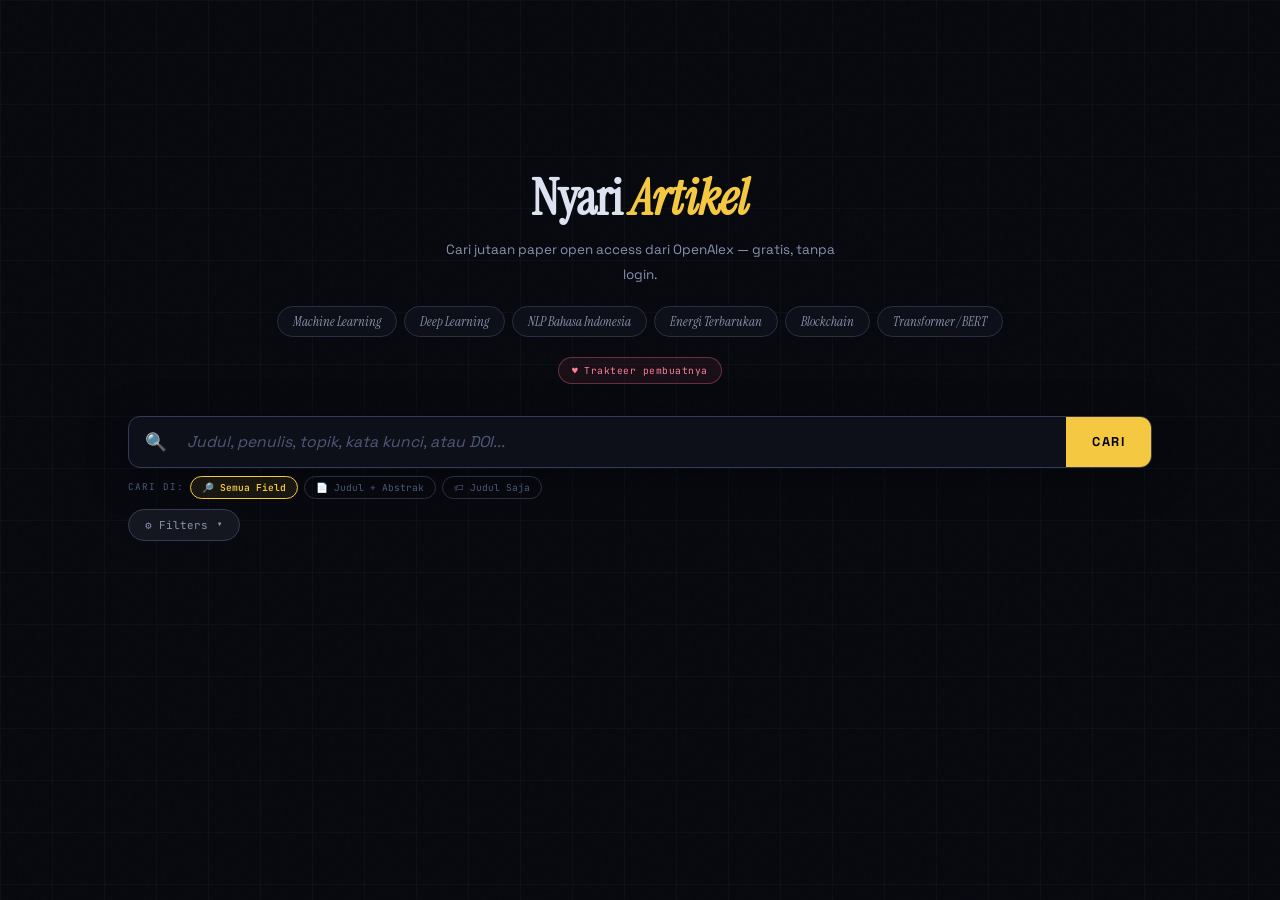
<file: nyari-artikel(2).html>
<!DOCTYPE html>
<html lang="id">
<head>
<meta charset="UTF-8">
<meta name="viewport" content="width=device-width, initial-scale=1.0">
<title>Nyari Artikel — Open Access Paper Search</title>
<link rel="preconnect" href="https://fonts.googleapis.com">
<link href="https://fonts.googleapis.com/css2?family=Space+Grotesk:wght@300;400;500;600;700&family=Instrument+Serif:ital@0;1&family=JetBrains+Mono:wght@400;500&display=swap" rel="stylesheet">
<style>
:root{
  --bg:#07090f;--s1:#0d1018;--s2:#141720;--s3:#1c2030;--s4:#242840;
  --b1:#2a2f44;--b2:#353b56;--b3:#424869;
  --gold:#f5c842;--gold2:#ffd96e;--goldbg:rgba(245,200,66,.08);
  --teal:#2de2c8;--sky:#5bc8f5;--rose:#ff6b8a;--violet:#b48eff;--green:#3ddc97;
  --text:#dde2f0;--t2:#8892b0;--t3:#4e5878;
  --q1:#3ddc97;--q1b:rgba(61,220,151,.12);
  --q2:#5bc8f5;--q2b:rgba(91,200,245,.12);
  --q3:#f5c842;--q3b:rgba(245,200,66,.12);
  --q4:#ff6b8a;--q4b:rgba(255,107,138,.12);
  --vs:#b48eff;--vsbg:rgba(180,142,255,.1);
}
*{margin:0;padding:0;box-sizing:border-box}
html{scroll-behavior:smooth}
body{background:var(--bg);color:var(--text);font-family:'Space Grotesk',sans-serif;min-height:100vh;overflow-x:hidden}

/* noise texture */
body::before{content:'';position:fixed;inset:0;background-image:url("data:image/svg+xml,%3Csvg viewBox='0 0 256 256' xmlns='http://www.w3.org/2000/svg'%3E%3Cfilter id='noise'%3E%3CfeTurbulence type='fractalNoise' baseFrequency='0.9' numOctaves='4' stitchTiles='stitch'/%3E%3C/filter%3E%3Crect width='100%25' height='100%25' filter='url(%23noise)' opacity='0.03'/%3E%3C/svg%3E");pointer-events:none;z-index:0;opacity:.4}
/* grid */
body::after{content:'';position:fixed;inset:0;background-image:linear-gradient(rgba(93,100,160,.06) 1px,transparent 1px),linear-gradient(90deg,rgba(93,100,160,.06) 1px,transparent 1px);background-size:52px 52px;pointer-events:none;z-index:0}

/* ── TOPBAR ── */
.topbar{position:relative;z-index:20;display:flex;align-items:center;justify-content:space-between;padding:20px 28px;max-width:1080px;margin:0 auto;flex-wrap:wrap;gap:12px}
.brand{display:flex;align-items:center;gap:12px}
.brand-icon{width:36px;height:36px;background:var(--gold);border-radius:7px;display:flex;align-items:center;justify-content:center;font-family:'JetBrains Mono',monospace;font-weight:500;font-size:14px;color:#000;box-shadow:0 0 18px rgba(245,200,66,.35),inset 0 1px 0 rgba(255,255,255,.2)}
.brand-name{font-size:1.2rem;font-weight:700;letter-spacing:-.4px}
.brand-name span{color:var(--gold)}
.brand-sub{font-family:'JetBrains Mono',monospace;font-size:.58rem;color:var(--t3);letter-spacing:2px;text-transform:uppercase;margin-top:2px}
.topbar-right{display:flex;gap:8px}
.pill{font-family:'JetBrains Mono',monospace;font-size:.62rem;letter-spacing:.5px;padding:6px 12px;border-radius:100px;border:1px solid var(--b2);background:var(--s2);color:var(--t2);cursor:pointer;transition:all .15s;white-space:nowrap;text-decoration:none;display:inline-flex;align-items:center;gap:5px}
.pill:hover{border-color:var(--gold);color:var(--gold);background:var(--goldbg)}
.pill.accent{background:var(--gold);color:#000;border-color:var(--gold);font-weight:600}
.pill.accent:hover{background:var(--gold2)}
#exportPill{display:none}
#exportPill .cnt{background:#000;color:var(--gold);border-radius:100px;padding:1px 6px;font-size:.58rem;margin-left:2px}

/* ── SEARCH ── */
.search-wrap{position:relative;z-index:20;max-width:1080px;margin:0 auto;padding:0 28px}
.search-box{display:flex;background:var(--s1);border:1.5px solid var(--b2);border-radius:12px;overflow:hidden;box-shadow:0 8px 40px rgba(0,0,0,.4);transition:border-color .2s,box-shadow .2s}
.search-box:focus-within{border-color:var(--gold);box-shadow:0 0 0 3px rgba(245,200,66,.1),0 8px 40px rgba(0,0,0,.5)}
.search-pfx{padding:0 16px;display:flex;align-items:center;color:var(--t3);font-size:1.1rem;flex-shrink:0}
#q{flex:1;background:transparent;border:none;outline:none;color:var(--text);font-family:'Space Grotesk',sans-serif;font-size:.98rem;padding:15px 4px;min-width:0}
#q::placeholder{color:var(--t3);font-style:italic}
#goBtn{background:var(--gold);color:#000;border:none;padding:0 26px;font-family:'Space Grotesk',sans-serif;font-weight:700;font-size:.8rem;letter-spacing:1.5px;text-transform:uppercase;cursor:pointer;transition:background .15s;flex-shrink:0}
#goBtn:hover{background:var(--gold2)}
#goBtn:disabled{opacity:.4;cursor:not-allowed}



/* ── FILTERS ── */
.filters-row{display:flex;gap:8px;margin-top:10px;flex-wrap:wrap;align-items:center}
.flabel{font-family:'JetBrains Mono',monospace;font-size:.6rem;color:var(--t3);letter-spacing:1.5px;text-transform:uppercase;white-space:nowrap}
/* ── FILTER PANEL ── */
.filter-toggle{display:flex;align-items:center;gap:8px;margin-top:10px;cursor:pointer;user-select:none;width:fit-content}
.filter-toggle-pill{display:inline-flex;align-items:center;gap:8px;background:var(--s2);border:1px solid var(--b2);border-radius:100px;padding:7px 16px;font-family:'JetBrains Mono',monospace;font-size:.68rem;color:var(--t2);transition:all .15s}
.filter-toggle-pill:hover{border-color:var(--gold);color:var(--gold)}
.filter-toggle-pill.has-active{border-color:var(--gold);color:var(--gold);background:var(--goldbg)}
.ftoggle-icon{font-size:.75rem;transition:transform .2s}
.ftoggle-icon.open{transform:rotate(180deg)}
.filter-active-count{background:var(--gold);color:#000;border-radius:100px;padding:1px 7px;font-size:.6rem;font-weight:700}

.filter-panel{background:var(--s2);border:1px solid var(--b1);border-radius:10px;padding:18px 18px 14px;margin-top:8px;display:none;flex-direction:column;gap:14px}
.filter-panel.open{display:flex}
.frow{display:grid;grid-template-columns:1fr 1fr;gap:12px}
.frow.single{grid-template-columns:1fr}
.frow.triple{grid-template-columns:1fr 1fr 1fr}
.fgroup{display:flex;flex-direction:column;gap:5px}
.flabel{font-family:'JetBrains Mono',monospace;font-size:.6rem;color:var(--t3);letter-spacing:1.5px;text-transform:uppercase}
.fselect,.finput{background:var(--s1);border:1px solid var(--b1);color:var(--text);padding:8px 10px;border-radius:7px;font-family:'JetBrains Mono',monospace;font-size:.72rem;outline:none;width:100%;transition:border-color .15s;appearance:none;-webkit-appearance:none}
.fselect{background-image:url("data:image/svg+xml,%3Csvg xmlns='http://www.w3.org/2000/svg' width='10' height='6'%3E%3Cpath d='M0 0l5 6 5-6z' fill='%234e5878'/%3E%3C/svg%3E");background-repeat:no-repeat;background-position:right 10px center;padding-right:28px}
.fselect:focus,.finput:focus{border-color:var(--gold)}
.finput::placeholder{color:var(--t3)}
.filter-actions{display:flex;justify-content:flex-end;gap:8px;padding-top:4px;border-top:1px solid var(--b1)}
.fbtn{font-family:'JetBrains Mono',monospace;font-size:.65rem;padding:6px 14px;border-radius:6px;cursor:pointer;border:1px solid var(--b2);background:transparent;color:var(--t2);transition:all .15s}
.fbtn:hover{border-color:var(--gold);color:var(--gold)}
.fbtn.apply{background:var(--gold);color:#000;border-color:var(--gold);font-weight:600}
.fbtn.apply:hover{background:var(--gold2)}

/* ── MAIN ── */
.main{position:relative;z-index:10;max-width:1080px;margin:0 auto;padding:0 28px 100px}
.results-bar{display:flex;justify-content:space-between;align-items:center;padding:14px 0 14px;border-bottom:1px solid var(--b1);min-height:50px;flex-wrap:wrap;gap:8px;margin-top:18px}
.rcount{font-family:'JetBrains Mono',monospace;font-size:.68rem;color:var(--t2)}
.rcount strong{color:var(--gold)}
.rsort select{background:var(--s2);border:1px solid var(--b1);color:var(--t2);padding:5px 10px;border-radius:6px;font-family:'JetBrains Mono',monospace;font-size:.65rem;outline:none;cursor:pointer}

/* ── CARD ── */
.card{background:var(--s1);border:1px solid var(--b1);border-radius:10px;padding:18px 20px 16px;margin-bottom:9px;position:relative;overflow:hidden;transition:border-color .2s,transform .15s,box-shadow .2s;animation:up .22s ease both}
@keyframes up{from{opacity:0;transform:translateY(10px)}to{opacity:1;transform:translateY(0)}}
.card:hover{border-color:var(--b3);transform:translateY(-1px);box-shadow:0 8px 30px rgba(0,0,0,.35)}
.card::before{content:'';position:absolute;left:0;top:0;bottom:0;width:3px;background:var(--b2);transition:background .3s}
.card.q1::before{background:var(--q1)}
.card.q2::before{background:var(--q2)}
.card.q3::before{background:var(--q3)}
.card.q4::before{background:var(--q4)}
/* relevance glow for vector-reranked top results */
.card.vs-top{border-color:rgba(180,142,255,.25);box-shadow:0 0 0 1px rgba(180,142,255,.08) inset}
.card.vs-top::after{content:'';position:absolute;top:0;right:0;width:80px;height:3px;background:linear-gradient(to left,var(--violet),transparent)}

/* checkbox */
.cb{position:absolute;top:13px;right:14px;width:18px;height:18px;border-radius:4px;border:1.5px solid var(--b2);background:var(--s2);cursor:pointer;display:flex;align-items:center;justify-content:center;font-size:10px;color:var(--gold);transition:all .15s}
.cb:hover{border-color:var(--gold)}
.cb.on{background:var(--gold);border-color:var(--gold);color:#000}

/* badges */
.badges{display:flex;flex-wrap:wrap;gap:5px;margin-bottom:9px;padding-right:28px}
.b{font-family:'JetBrains Mono',monospace;font-size:.58rem;padding:2px 8px;border-radius:100px;border:1px solid;white-space:nowrap;font-weight:500;letter-spacing:.5px}
.b-oa{color:var(--teal);border-color:rgba(45,226,200,.3);background:rgba(45,226,200,.07)}
.b-q1{color:var(--q1);border-color:rgba(61,220,151,.3);background:var(--q1b)}
.b-q2{color:var(--q2);border-color:rgba(91,200,245,.3);background:var(--q2b)}
.b-q3{color:var(--q3);border-color:rgba(245,200,66,.3);background:var(--q3b)}
.b-q4{color:var(--q4);border-color:rgba(255,107,138,.3);background:var(--q4b)}
.b-s1{color:#e879f9;border-color:rgba(232,121,249,.3);background:rgba(232,121,249,.07)}
.b-s2{color:#c084fc;border-color:rgba(192,132,252,.3);background:rgba(192,132,252,.07)}
.b-s3{color:#a5b4fc;border-color:rgba(165,180,252,.3);background:rgba(165,180,252,.07)}
.b-s4{color:var(--q2);border-color:rgba(91,200,245,.3);background:var(--q2b)}
.b-s5{color:var(--q1);border-color:rgba(61,220,151,.3);background:var(--q1b)}
.b-s6{color:var(--t2);border-color:var(--b2);background:var(--s2)}
.b-yr,.b-tp{color:var(--t3);border-color:var(--b1);background:var(--s2)}
.b-load{color:var(--t3);border-color:var(--b1);background:transparent;animation:blink 1.5s infinite}
@keyframes blink{0%,100%{opacity:.3}50%{opacity:.9}}

/* title */
.ctitle{font-family:'Instrument Serif',serif;font-size:1.02rem;line-height:1.5;color:var(--text);cursor:pointer;margin-bottom:7px;padding-right:28px;transition:color .15s}
.ctitle:hover{color:var(--gold)}
.cauth{font-size:.76rem;color:var(--t2);margin-bottom:6px;line-height:1.5}
.cjrnl{font-family:'JetBrains Mono',monospace;font-size:.68rem;color:var(--sky);margin-bottom:9px}
.cjrnl a{color:inherit;text-decoration:none}.cjrnl a:hover{text-decoration:underline}
.cabst{font-size:.77rem;color:#68748e;line-height:1.75;display:-webkit-box;-webkit-line-clamp:3;-webkit-box-orient:vertical;overflow:hidden;margin-bottom:11px}

/* footer */
.cfoot{display:flex;justify-content:space-between;align-items:center;padding-top:10px;border-top:1px solid var(--b1);flex-wrap:wrap;gap:7px}
.cmeta{display:flex;gap:12px;flex-wrap:wrap}
.cm{display:flex;align-items:center;gap:4px;font-family:'JetBrains Mono',monospace;font-size:.62rem;color:var(--t3)}
.cacts{display:flex;gap:5px;flex-wrap:wrap}
.btn{font-family:'JetBrains Mono',monospace;font-size:.6rem;padding:4px 10px;border-radius:5px;text-decoration:none;cursor:pointer;border:1px solid;display:inline-flex;align-items:center;gap:3px;transition:all .15s;white-space:nowrap;font-weight:500}
.btn-pdf{color:var(--q1);border-color:rgba(61,220,151,.3);background:var(--q1b)}.btn-pdf:hover{background:rgba(61,220,151,.22)}
.btn-doi{color:var(--t2);border-color:var(--b2);background:var(--s2)}.btn-doi:hover{border-color:var(--gold);color:var(--gold)}
.btn-bib{color:var(--gold);border-color:rgba(245,200,66,.3);background:var(--goldbg)}.btn-bib:hover{background:rgba(245,200,66,.18)}
.btn-sjr{color:var(--sky);border-color:rgba(91,200,245,.3);background:rgba(91,200,245,.07)}.btn-sjr:hover{background:rgba(91,200,245,.18)}
.btn-sinta{color:var(--violet);border-color:rgba(180,142,255,.3);background:var(--vsbg)}.btn-sinta:hover{background:rgba(180,142,255,.2)}
.btn-save{color:var(--gold);border-color:rgba(245,200,66,.3);background:var(--goldbg)}.btn-save:hover{background:rgba(245,200,66,.18)}
.btn-save.saved{color:#000;background:var(--gold);border-color:var(--gold)}.btn-save.saved:hover{background:var(--gold2)}

/* ── RETRACTION BADGE ── */
.b-retracted{color:#fff;border-color:#ff2d55;background:#ff2d55;font-weight:700;animation:none;letter-spacing:.8px}
.card.retracted{border-color:rgba(255,45,85,.4)!important}
.card.retracted::before{background:#ff2d55!important}
.retract-detail{background:rgba(255,45,85,.08);border:1px solid rgba(255,45,85,.25);border-radius:7px;padding:9px 13px;margin-bottom:10px;font-size:.75rem;color:#ff8099;line-height:1.6}
.retract-detail strong{color:#ff2d55}

/* ── KOLEKSI PANEL ── */
.koleksi-overlay{position:fixed;inset:0;background:rgba(0,0,0,.85);backdrop-filter:blur(6px);z-index:200;display:none;align-items:flex-start;justify-content:flex-end;padding:0}
.koleksi-overlay.show{display:flex}
.koleksi-panel{background:var(--s1);border-left:1px solid var(--b2);width:min(420px,100vw);height:100vh;display:flex;flex-direction:column;box-shadow:-24px 0 80px rgba(0,0,0,.7);animation:slideIn .22s ease}
@keyframes slideIn{from{transform:translateX(100%)}to{transform:translateX(0)}}
.koleksi-head{padding:18px 20px;border-bottom:1px solid var(--b1);display:flex;justify-content:space-between;align-items:center;flex-shrink:0}
.koleksi-title{font-weight:700;font-size:.95rem;display:flex;align-items:center;gap:8px}
.koleksi-count{background:var(--gold);color:#000;border-radius:100px;padding:1px 8px;font-family:'JetBrains Mono',monospace;font-size:.6rem;font-weight:700}
.koleksi-body{flex:1;overflow-y:auto;padding:14px 16px;display:flex;flex-direction:column;gap:8px}
.koleksi-empty{text-align:center;padding:60px 20px;color:var(--t3);font-size:.8rem}
.koleksi-empty .ei{font-size:2.2rem;opacity:.3;margin-bottom:10px}
.kcard{background:var(--s2);border:1px solid var(--b1);border-radius:8px;padding:12px 14px;position:relative;transition:border-color .15s}
.kcard:hover{border-color:var(--b3)}
.kcard-title{font-family:'Instrument Serif',serif;font-size:.9rem;line-height:1.45;color:var(--text);margin-bottom:5px;padding-right:22px;cursor:pointer}
.kcard-title:hover{color:var(--gold)}
.kcard-meta{font-family:'JetBrains Mono',monospace;font-size:.6rem;color:var(--t3);margin-bottom:7px;line-height:1.6}
.kcard-del{position:absolute;top:10px;right:10px;background:transparent;border:none;color:var(--t3);cursor:pointer;font-size:.85rem;transition:color .15s;padding:2px 4px}
.kcard-del:hover{color:var(--rose)}
.kcard-acts{display:flex;gap:5px;flex-wrap:wrap}
.koleksi-foot{padding:12px 16px;border-top:1px solid var(--b1);display:flex;gap:7px;justify-content:flex-end;flex-shrink:0}
.koleksi-retracted-badge{display:inline-flex;align-items:center;gap:4px;background:rgba(255,45,85,.12);border:1px solid rgba(255,45,85,.3);color:#ff2d55;border-radius:100px;padding:1px 7px;font-family:'JetBrains Mono',monospace;font-size:.55rem;font-weight:700;margin-bottom:5px}

/* ── HERO (simple) ── */
.hero{text-align:center;padding:40px 0 24px;position:relative;z-index:10}
.hero-h{font-family:'Instrument Serif',serif;font-size:2.6rem;line-height:1.15;letter-spacing:-.5px;margin-bottom:10px}
.hero-h em{font-style:italic;color:var(--gold)}
.hero-p{font-size:.82rem;color:var(--t2);max-width:440px;margin:0 auto 22px;line-height:1.8}
.qchips{display:flex;flex-wrap:wrap;gap:7px;justify-content:center}
.qchip{background:var(--s1);border:1px solid var(--b1);color:var(--t2);padding:6px 15px;border-radius:100px;font-size:.8rem;cursor:pointer;transition:all .15s;font-family:'Instrument Serif',serif;font-style:italic}
.qchip:hover{border-color:var(--gold);color:var(--gold)}

/* ── HOMEPAGE CENTERED MODE (desktop) ── */
@media(min-width:581px){
  .page-hero-wrap{
    position:relative;z-index:20;
    display:flex;flex-direction:column;
    min-height:100vh;
    transition:min-height .4s ease;
  }
  .page-hero-wrap.has-results{ min-height:unset; }
  .hero-center{
    flex:1;display:flex;flex-direction:column;
    justify-content:center;align-items:center;
    padding-bottom:10vh;
    transition:all .4s ease;
  }
  .page-hero-wrap.has-results .hero-center{
    display:block;padding-bottom:0;
  }
  .home-title{
    text-align:center;margin-bottom:32px;
    transition:opacity .3s ease,max-height .4s ease;
    overflow:hidden;max-height:220px;
  }
  .page-hero-wrap.has-results .home-title{
    opacity:0;max-height:0;margin-bottom:0;pointer-events:none;
  }
  .home-title h1{
    font-family:'Instrument Serif',serif;
    font-size:3.2rem;letter-spacing:-.5px;line-height:1.15;margin-bottom:10px;
  }
  .home-title h1 em{font-style:italic;color:var(--gold)}
  .home-title p{font-size:.84rem;color:var(--t2);max-width:420px;margin:0 auto;line-height:1.85;}
  .topbar{
    opacity:0;pointer-events:none;
    max-height:0;overflow:hidden;padding-top:0;padding-bottom:0;
    transition:opacity .3s ease,max-height .35s ease,padding .35s ease;
  }
  .page-hero-wrap.has-results .topbar{
    opacity:1;pointer-events:auto;
    max-height:80px;padding-top:20px;padding-bottom:20px;
  }
  .search-wrap{ width:100%;transition:all .3s ease; }
}

/* ── TREND CHART ── */
.trend-wrap{background:var(--s1);border:1px solid var(--b1);border-radius:12px;padding:20px 22px 16px;margin-top:18px;position:relative;overflow:hidden}
.trend-wrap::before{content:'';position:absolute;inset:0;background:linear-gradient(135deg,rgba(245,200,66,.03) 0%,transparent 60%);pointer-events:none}
.trend-head{display:flex;align-items:center;justify-content:space-between;margin-bottom:16px;flex-wrap:wrap;gap:8px}
.trend-title{font-family:'JetBrains Mono',monospace;font-size:.68rem;color:var(--t2);letter-spacing:1.5px;text-transform:uppercase;display:flex;align-items:center;gap:8px}
.trend-title strong{color:var(--gold)}
.trend-subtitle{font-family:'JetBrains Mono',monospace;font-size:.58rem;color:var(--t3)}
.trend-stats{display:flex;gap:18px;flex-wrap:wrap}
.tstat{text-align:center}
.tstat-val{font-family:'Instrument Serif',serif;font-size:1.3rem;color:var(--gold);line-height:1}
.tstat-lbl{font-family:'JetBrains Mono',monospace;font-size:.55rem;color:var(--t3);letter-spacing:1px;text-transform:uppercase;margin-top:3px}
.trend-svg-wrap{width:100%;overflow:hidden;border-radius:6px}
.trend-svg-wrap svg{width:100%;display:block}
.trend-bar{fill:var(--b2);transition:fill .15s;cursor:pointer}
.trend-bar:hover{fill:var(--gold)}
.trend-bar.peak{fill:rgba(245,200,66,.55)}
.trend-bar.recent{fill:rgba(245,200,66,.35)}
.trend-line{fill:none;stroke:var(--gold);stroke-width:2;stroke-linejoin:round}
.trend-area{fill:url(#trendGrad);opacity:.35}
.trend-dot{fill:var(--gold);stroke:var(--s1);stroke-width:1.5;cursor:pointer;transition:r .15s}
.trend-dot:hover{r:5}
.trend-xlabel{font-family:'JetBrains Mono',monospace;font-size:9px;fill:var(--t3);text-anchor:middle}
.trend-ylabel{font-family:'JetBrains Mono',monospace;font-size:8px;fill:var(--t3);text-anchor:end}
.trend-grid{stroke:var(--b1);stroke-width:.5}
.trend-tooltip{position:absolute;background:var(--s2);border:1px solid var(--b2);border-radius:6px;padding:7px 12px;font-family:'JetBrains Mono',monospace;font-size:.65rem;color:var(--text);pointer-events:none;opacity:0;transition:opacity .12s;white-space:nowrap;z-index:10;box-shadow:0 4px 16px rgba(0,0,0,.5)}
.trend-tooltip.show{opacity:1}
.trend-toggle{display:flex;gap:6px;margin-top:10px}
.ttoggle-btn{font-family:'JetBrains Mono',monospace;font-size:.58rem;padding:4px 10px;border-radius:100px;border:1px solid var(--b1);background:transparent;color:var(--t3);cursor:pointer;transition:all .15s}
.ttoggle-btn:hover,.ttoggle-btn.on{border-color:var(--gold);color:var(--gold);background:var(--goldbg)}
.trend-loading{text-align:center;padding:30px 0;font-family:'JetBrains Mono',monospace;font-size:.65rem;color:var(--t3);letter-spacing:1.5px}

/* ── LOADING ── */
.loading{text-align:center;padding:60px 0}
.spinner{width:36px;height:36px;border:2px solid var(--b2);border-top-color:var(--gold);border-radius:50%;animation:spin .8s linear infinite;margin:0 auto 14px}
@keyframes spin{to{transform:rotate(360deg)}}
.loading p{font-family:'JetBrains Mono',monospace;font-size:.7rem;color:var(--t3);letter-spacing:2px}

/* ── EMPTY ── */
.empty{text-align:center;padding:70px 0}
.empty-ic{font-size:2.8rem;opacity:.25;margin-bottom:14px}
.empty h3{font-family:'Instrument Serif',serif;font-size:1.3rem;color:var(--t2);margin-bottom:6px}
.empty p{font-size:.78rem;color:var(--t3)}

/* ── PAGINATION ── */
.pager{display:flex;justify-content:center;gap:5px;margin-top:22px;flex-wrap:wrap;align-items:center}
.pg{background:var(--s2);border:1px solid var(--b1);color:var(--t2);padding:6px 13px;border-radius:6px;font-family:'JetBrains Mono',monospace;font-size:.65rem;cursor:pointer;transition:all .15s}
.pg:hover,.pg.on{border-color:var(--gold);color:var(--gold);background:var(--goldbg)}
.pg:disabled{opacity:.25;cursor:not-allowed;pointer-events:none}
.pg-sep{color:var(--t3);font-family:'JetBrains Mono',monospace;font-size:.65rem;padding:0 2px}

/* ── EXPORT BAR ── */
.xbar{position:fixed;bottom:0;left:0;right:0;z-index:100;background:var(--s1);border-top:1px solid var(--b2);padding:12px 28px;display:none;align-items:center;justify-content:space-between;gap:10px;flex-wrap:wrap;box-shadow:0 -8px 32px rgba(0,0,0,.5)}
.xbar.show{display:flex}
.xinfo{font-family:'JetBrains Mono',monospace;font-size:.7rem;color:var(--t2)}.xinfo strong{color:var(--gold)}
.xacts{display:flex;gap:7px}
.xbtn{background:var(--gold);color:#000;border:none;padding:8px 18px;border-radius:6px;font-family:'Space Grotesk',sans-serif;font-weight:700;font-size:.75rem;cursor:pointer;transition:background .15s;display:flex;align-items:center;gap:5px}
.xbtn:hover{background:var(--gold2)}
.xclear{background:transparent;border:1px solid var(--b2);color:var(--t2);padding:8px 14px;border-radius:6px;font-family:'JetBrains Mono',monospace;font-size:.65rem;cursor:pointer;transition:all .15s}
.xclear:hover{border-color:var(--rose);color:var(--rose)}

/* ── MODAL ── */
.overlay{position:fixed;inset:0;background:rgba(0,0,0,.85);backdrop-filter:blur(6px);z-index:200;display:none;align-items:center;justify-content:center;padding:20px}
.overlay.show{display:flex}
.modal{background:var(--s1);border:1px solid var(--b2);border-radius:12px;max-width:640px;width:100%;max-height:82vh;overflow:hidden;display:flex;flex-direction:column;box-shadow:0 24px 80px rgba(0,0,0,.7)}
.mhead{padding:16px 20px;border-bottom:1px solid var(--b1);display:flex;justify-content:space-between;align-items:center}
.mtitle{font-family:'Space Grotesk',sans-serif;font-weight:700;font-size:.9rem}
.mclose{background:var(--s2);border:none;color:var(--t2);width:26px;height:26px;border-radius:5px;cursor:pointer;font-size:.95rem;transition:all .15s;display:flex;align-items:center;justify-content:center}
.mclose:hover{background:var(--rose);color:#fff}
.mbody{padding:16px 20px;overflow-y:auto;flex:1}
.bib{background:var(--s2);border:1px solid var(--b1);border-radius:7px;padding:14px;font-family:'JetBrains Mono',monospace;font-size:.7rem;line-height:1.8;color:var(--teal);white-space:pre-wrap;word-break:break-all;overflow-x:auto;max-height:300px;overflow-y:auto}
.mfoot{padding:12px 20px;border-top:1px solid var(--b1);display:flex;gap:7px;justify-content:flex-end}

/* ── SEARCH MODE TOGGLE ── */
.search-mode-row{display:flex;align-items:center;gap:6px;margin-top:8px;flex-wrap:wrap}
.smode-label{font-family:'JetBrains Mono',monospace;font-size:.58rem;color:var(--t3);letter-spacing:1px;text-transform:uppercase;white-space:nowrap}
.smode-btn{font-family:'JetBrains Mono',monospace;font-size:.6rem;padding:4px 11px;border-radius:100px;border:1px solid var(--b1);background:transparent;color:var(--t3);cursor:pointer;transition:all .15s;white-space:nowrap}
.smode-btn:hover{border-color:var(--gold);color:var(--gold)}
.smode-btn.on{border-color:var(--gold);color:var(--gold);background:var(--goldbg);font-weight:600}

/* ── TRAKTEER ── */
.trakteer-btn{display:inline-flex;align-items:center;gap:6px;font-family:'JetBrains Mono',monospace;font-size:.6rem;letter-spacing:.5px;padding:6px 13px;border-radius:100px;border:1px solid rgba(255,107,138,.35);background:rgba(255,107,138,.07);color:#ff8099;cursor:pointer;transition:all .15s;white-space:nowrap;text-decoration:none}
.trakteer-btn:hover{border-color:var(--rose);color:var(--rose);background:rgba(255,107,138,.14);transform:translateY(-1px);box-shadow:0 4px 14px rgba(255,107,138,.2)}
.trakteer-btn .heart{display:inline-block;animation:heartbeat 1.4s ease infinite}
@keyframes heartbeat{0%,100%{transform:scale(1)}14%{transform:scale(1.25)}28%{transform:scale(1)}42%{transform:scale(1.18)}70%{transform:scale(1)}}

/* ── TOAST ── */
.toast{position:fixed;bottom:70px;right:22px;z-index:300;background:var(--s2);border:1px solid var(--b2);border-radius:7px;padding:9px 14px;font-family:'JetBrains Mono',monospace;font-size:.68rem;color:var(--text);box-shadow:0 8px 24px rgba(0,0,0,.5);opacity:0;pointer-events:none;transition:opacity .2s;max-width:280px}
.toast.show{opacity:1}

::-webkit-scrollbar{width:5px;height:5px}
::-webkit-scrollbar-track{background:var(--bg)}
::-webkit-scrollbar-thumb{background:var(--b2);border-radius:3px}

@media(max-width:580px){
  .topbar,.search-wrap,.main{padding-left:14px;padding-right:14px}
  .hero-h{font-size:2.2rem}
  .xbar{padding:10px 14px}
}
</style>
</head>
<body>

<!-- PAGE HERO WRAP -->
<div class="page-hero-wrap" id="pageHeroWrap">

<!-- TOP BAR -->
<div class="topbar">
  <div class="brand">
    <div class="brand-icon">NA</div>
    <div>
      <div class="brand-name">Nyari <span>Artikel</span> <span style="font-size:.65rem;color:var(--t3);font-family:'JetBrains Mono',monospace;font-weight:400">v3</span></div>
      <div class="brand-sub">Open Access · OpenAlex</div>
    </div>
  </div>
  <div class="topbar-right">
    <span class="pill" id="exportPill" onclick="openModal()">📋 Export BibTeX <span class="cnt" id="selCnt">0</span></span>
    <span class="pill" onclick="openKoleksi()">🔖 Koleksi <span id="koleksiCount" style="background:var(--gold);color:#000;border-radius:100px;padding:1px 6px;font-family:'JetBrains Mono',monospace;font-size:.58rem;margin-left:2px;display:none">0</span></span>
    <a href="https://trakteer.id/andikachandrap/tip" target="_blank" class="trakteer-btn"><span class="heart">♥</span> Trakteer</a>
    <span class="pill accent" onclick="document.getElementById('q').focus()">✦ Mulai Cari</span>
  </div>
</div>

<!-- HERO CENTER WRAPPER -->
<div class="hero-center">

  <!-- HOME TITLE (visible only before first search) -->
  <div class="home-title" id="homeTitle">
    <h1>Nyari <em>Artikel</em></h1>
    <p>Cari jutaan paper open access dari OpenAlex — gratis, tanpa login.</p>
    <div class="qchips" style="margin-top:18px">
      <div class="qchip" onclick="qs('machine learning classification')">Machine Learning</div>
      <div class="qchip" onclick="qs('deep learning image recognition')">Deep Learning</div>
      <div class="qchip" onclick="qs('natural language processing Indonesian')">NLP Bahasa Indonesia</div>
      <div class="qchip" onclick="qs('renewable energy solar photovoltaic')">Energi Terbarukan</div>
      <div class="qchip" onclick="qs('blockchain smart contract')">Blockchain</div>
      <div class="qchip" onclick="qs('transformer attention BERT')">Transformer / BERT</div>
    </div>
    <div style="margin-top:20px;display:flex;justify-content:center">
      <a href="https://trakteer.id/andikachandrap/tip" target="_blank" class="trakteer-btn"><span class="heart">♥</span> Trakteer pembuatnya</a>
    </div>
  </div>

<!-- SEARCH -->
<div class="search-wrap">
  <div class="search-box">
    <div class="search-pfx">🔍</div>
    <input type="text" id="q" placeholder="Judul, penulis, topik, kata kunci, atau DOI..." autocomplete="off">
    <button id="goBtn" onclick="triggerSearch()">CARI</button>
  </div>
  <!-- search mode toggle -->
  <div class="search-mode-row">
    <span class="smode-label">Cari di:</span>
    <button class="smode-btn on" id="sm_all"    onclick="setSearchMode('all')">🔎 Semua Field</button>
    <button class="smode-btn"   id="sm_ta"     onclick="setSearchMode('title_and_abstract')">📄 Judul + Abstrak</button>
    <button class="smode-btn"   id="sm_title"  onclick="setSearchMode('title')">🏷 Judul Saja</button>
  </div>
  <!-- filter toggle -->
  <div class="filter-toggle" onclick="toggleFilterPanel()">
    <div class="filter-toggle-pill" id="filterPill">
      <span>⚙ Filters</span>
      <span id="filterActiveLabel" style="display:none" class="filter-active-count">0</span>
      <span class="ftoggle-icon" id="ftoggleIcon">▾</span>
    </div>
  </div>

  <!-- filter panel -->
  <div class="filter-panel" id="filterPanel">
    <div class="frow">
      <div class="fgroup">
        <span class="flabel">Quartile <span style="font-size:.55rem;color:var(--t3);letter-spacing:0">(badge info)</span></span>
        <select class="fselect" id="fQuartile">
          <option value="">All quartiles</option>
          <option value="1">Q1</option>
          <option value="2">Q2</option>
          <option value="3">Q3</option>
          <option value="4">Q4</option>
        </select>
      </div>
      <div class="fgroup">
        <span class="flabel">Document Type</span>
        <select class="fselect" id="fType">
          <option value="">Any</option>
          <option value="article">Article</option>
          <option value="review">Review</option>
          <option value="conference-paper">Conference Paper</option>
          <option value="book-chapter">Book Chapter</option>
          <option value="preprint">Preprint</option>
          <option value="dataset">Dataset</option>
          <option value="dissertation">Dissertation</option>
        </select>
      </div>
    </div>
    <div class="frow">
      <div class="fgroup">
        <span class="flabel">Publication Year — From</span>
        <select class="fselect" id="fYearFrom">
          <option value="">From: Any</option>
        </select>
      </div>
      <div class="fgroup">
        <span class="flabel">Publication Year — To</span>
        <select class="fselect" id="fYearTo">
          <option value="">To: Any</option>
        </select>
      </div>
    </div>
    <div class="frow">
      <div class="fgroup">
        <span class="flabel">Language</span>
        <select class="fselect" id="fLang">
          <option value="">Any</option>
          <option value="en">English</option>
          <option value="id">Indonesian</option>
          <option value="fr">French</option>
          <option value="de">German</option>
          <option value="es">Spanish</option>
          <option value="zh">Chinese</option>
          <option value="ar">Arabic</option>
          <option value="pt">Portuguese</option>
          <option value="ja">Japanese</option>
          <option value="ko">Korean</option>
        </select>
      </div>
      <div class="fgroup" style="visibility:hidden"></div>
    </div>
    <div class="frow single">
      <div class="fgroup">
        <span class="flabel">Author Name Contains</span>
        <input type="text" class="finput" id="fAuthor" placeholder="e.g. Yann LeCun">
      </div>
    </div>
    <div class="frow single">
      <div class="fgroup">
        <span class="flabel">Institution Name Contains</span>
        <input type="text" class="finput" id="fInstitution" placeholder="e.g. Universitas Indonesia, MIT">
      </div>
    </div>
    <div class="filter-actions">
      <button class="fbtn" onclick="resetFilters()">Reset</button>
      <button class="fbtn apply" onclick="applyFilters()">Terapkan Filter</button>
    </div>
  </div>
</div>

<!-- MAIN -->
<div class="main">
  <div class="results-bar" id="rbar" style="display:none">
    <div class="rcount" id="rcnt"></div>
    <div class="rsort">
      <select id="sortSel" onchange="triggerSearch()">
        <option value="cited_by_count:desc">📌 Paling banyak dikutip</option>
        <option value="relevance_score:desc">🎯 Relevansi API</option>
        <option value="publication_date:desc">🆕 Terbaru</option>
        <option value="publication_date:asc">📅 Terlama</option>
      </select>
    </div>
  </div>
  <!-- TREND CHART -->
  <div class="trend-wrap" id="trendWrap" style="display:none">
    <div class="trend-head">
      <div>
        <div class="trend-title">📈 Tren Publikasi — <strong id="trendTopic"></strong></div>
        <div class="trend-subtitle">jumlah paper open access per tahun · sumber OpenAlex</div>
      </div>
      <div class="trend-stats" id="trendStats"></div>
    </div>
    <div class="trend-loading" id="trendLoading" style="display:none">⏳ MEMUAT DATA TREN…</div>
    <div class="trend-svg-wrap" id="trendSvgWrap"></div>
    <div class="trend-toggle">
      <button class="ttoggle-btn on" id="ttBar" onclick="setChartMode('bar')">▮ Bar</button>
      <button class="ttoggle-btn" id="ttLine" onclick="setChartMode('line')">↗ Line</button>
    </div>
    <div class="trend-tooltip" id="trendTip"></div>
  </div>
  <div id="out"></div>
</div><!-- end search-wrap -->
</div><!-- end hero-center -->
</div><!-- end page-hero-wrap -->

<!-- KOLEKSI PANEL -->
<div class="koleksi-overlay" id="koleksiOverlay" onclick="closeKoleksiOutside(event)">
  <div class="koleksi-panel" id="koleksiPanel">
    <div class="koleksi-head">
      <div class="koleksi-title">🔖 Koleksi Saya <span class="koleksi-count" id="koleksiHeadCount">0</span></div>
      <button class="mclose" onclick="closeKoleksi()">✕</button>
    </div>
    <div class="koleksi-body" id="koleksiBody">
      <div class="koleksi-empty"><div class="ei">🔖</div>Belum ada artikel tersimpan.<br>Klik <strong>Simpan</strong> di kartu artikel.</div>
    </div>
    <div class="koleksi-foot">
      <span class="pill" onclick="exportKoleksiBib()">📋 Export BibTeX</span>
      <span class="pill" style="color:var(--rose);border-color:rgba(255,107,138,.3)" onclick="clearKoleksi()">🗑 Hapus Semua</span>
    </div>
  </div>
</div>

<!-- EXPORT BAR -->
<div class="xbar" id="xbar">
  <div class="xinfo"><strong id="xcount">0</strong> paper dipilih</div>
  <div class="xacts">
    <button class="xclear" onclick="clearSel()">Batalkan</button>
    <button class="xbtn" onclick="openModal()">📋 Export BibTeX</button>
  </div>
</div>

<!-- MODAL -->
<div class="overlay" id="modal" onclick="closeOverlay(event)">
  <div class="modal">
    <div class="mhead">
      <div class="mtitle">📋 Export BibTeX</div>
      <button class="mclose" onclick="document.getElementById('modal').classList.remove('show')">✕</button>
    </div>
    <div class="mbody"><pre class="bib" id="bibContent"></pre></div>
    <div class="mfoot">
      <span class="pill" onclick="copyBib()">📋 Salin</span>
      <span class="pill accent" onclick="dlBib()">⬇ Download .bib</span>
    </div>
  </div>
</div>

<!-- TOAST -->
<div class="toast" id="toast"></div>

<script>
// ═══════════════════════════════════════════════════════════════════
//  SINTA DB — 311 jurnal (ISSN → [grade, nama])
// ═══════════════════════════════════════════════════════════════════
const SINTA_DB = {"0853-1773":[1,"Buletin Penelitian Kesehatan"],"0853-2591":[1,"Merrill Palmer Quarterly"],"0853-7402":[1,"Jurnal Gizi Klinik Indonesia"],"0853-8476":[1,"Jurnal Agrikultura"],"1411-4720":[1,"Biota Jurnal Ilmiah Ilmu-Ilmu Hayati"],"1411-9420":[1,"Makara Journal of Science"],"1693-1459":[2,"Jurnal Ekonomi Pembangunan"],"1693-590X":[2,"Jurnal Akuntansi dan Keuangan"],"1693-6930":[1,"TELKOMNIKA"],"1693-7562":[1,"Medical Journal of Indonesia"],"1693-8585":[3,"Jurnal Kebijakan dan Administrasi Publik"],"1829-9164":[2,"Jurnal Ilmu Pertanian Indonesia"],"1858-1994":[3,"Jurnal Administrasi Publik"],"1858-2559":[3,"Jurnal Kesehatan Andalas"],"1907-5022":[1,"Lingua Jurnal Bahasa dan Sastra"],"1907-5928":[1,"Jurnal Epidemiologi Kesehatan Indonesia"],"1907-8919":[1,"Jurnal Konstitusi"],"1978-0575":[1,"KESMAS Jurnal Kesehatan Masyarakat Nasional"],"1978-1520":[1,"IJCCS Indonesian Journal of Computing and Cybernetics Systems"],"1978-1873":[3,"Jurnal Akuntansi"],"1978-3787":[2,"Jurnal Biologi Tropis"],"1978-3949":[4,"Jurnal Pengelolaan Sumberdaya Alam dan Lingkungan"],"1978-4023":[6,"Jurnal Matematika Integratif"],"1978-4767":[4,"Jurnal Komunikasi Pembangunan"],"1978-5283":[1,"Journal of Agricultural Science and Technology"],"1978-7227":[3,"Jurnal Manajemen dan Kewirausahaan"],"1978-9661":[4,"Jurnal Ekonomi dan Pembangunan"],"1979-1968":[1,"Journal on Mathematics Education"],"1979-2093":[3,"Jurnal Telematika"],"2085-0824":[4,"Jurnal Riset Geologi dan Pertambangan"],"2085-1286":[1,"Jurnal Teknik Elektro"],"2085-1472":[3,"Jurnal Farmasi Indonesia"],"2085-3823":[6,"Jurnal Ilmiah Ilmu Komunikasi"],"2085-4277":[3,"Jurnal Cakrawala Pendidikan"],"2085-5826":[3,"Jurnal Teknologi Pertanian"],"2085-6261":[5,"Jurnal Pertanian Agros"],"2085-6644":[2,"Jurnal Sistem Informasi"],"2085-7071":[3,"Jurnal Pendidikan Biologi Indonesia"],"2085-8175":[1,"Jurnal Hukum Internasional"],"2086-0641":[6,"Jurnal Gizi dan Kesehatan"],"2086-1435":[3,"Jurnal Pendidikan Matematika dan Sains"],"2086-3071":[4,"Jurnal Pendidikan Fisika Indonesia"],"2086-3098":[3,"Indonesian Journal of Pharmaceutical Science and Technology"],"2086-3128":[5,"Jurnal Teknologi Agro-Industri"],"2086-3268":[1,"Jurnal Dinamika Hukum"],"2086-4450":[3,"Jurnal Pendidikan Teknologi dan Kejuruan"],"2086-7433":[1,"ASEAN Marketing Journal"],"2086-9614":[2,"JNTETI Jurnal Nasional Teknik Elektro dan Teknologi Informasi"],"2086-9630":[2,"IJIS Indonesian Journal on Information System"],"2087-1244":[2,"Indonesian Aquaculture Journal"],"2087-5932":[3,"Al-Fikra Jurnal Ilmiah Keislaman"],"2087-9245":[2,"Jurnal Kebijakan Publik"],"2088-0308":[1,"Health Science Journal of Indonesia"],"2088-1657":[2,"Jurnal Linguistik Terapan"],"2088-4559":[1,"International Journal of Communication Networks and Information Security"],"2088-4834":[3,"Jurnal Matematika Statistika dan Komputasi"],"2088-6756":[1,"International Journal of Reconfigurable and Embedded Systems"],"2088-6845":[1,"Indonesian Journal of Applied Linguistics"],"2088-7469":[2,"Publika Jurnal Ilmu Administrasi Publik"],"2088-8538":[2,"Jurnal Teknologi Informasi dan Ilmu Komputer"],"2088-8694":[1,"International Journal of Information and Communication Technology"],"2088-8708":[1,"International Journal of Electrical and Computer Engineering"],"2088-8740":[4,"Jurnal Teknik Mesin"],"2088-8848":[1,"Indonesian Journal of Agronomy"],"2088-9372":[1,"Indonesian Journal of Agricultural Science"],"2088-9976":[1,"Asian Journal of Technology Management"],"2088-9984":[1,"Indonesian Journal of Pharmacy"],"2088-9992":[2,"Jurnal Bahasa dan Sastra"],"2089-1717":[4,"Jurnal Lingkungan Hidup"],"2089-2179":[1,"Biotropia Southeast Asian Journal of Tropical Biology"],"2089-4805":[3,"Jurnal Pendidikan Bahasa Arab"],"2089-6271":[2,"Journal of Indonesian Tourism and Development Studies"],"2089-9823":[3,"Jurnal Penelitian Pendidikan"],"2252-3979":[1,"Hayati Journal of Biosciences"],"2252-4614":[2,"Jurnal Kependidikan"],"2252-5793":[2,"Jurnal Teknologi dan Kejuruan"],"2252-6218":[1,"Indonesian Journal of Clinical Pharmacy"],"2252-7230":[4,"JIPI Jurnal Ilmiah Penelitian dan Pembelajaran Informatika"],"2252-8741":[1,"Indonesian Journal of Islamic Literature and Muslim Society"],"2252-8814":[6,"Jurnal Advanced Science Letters"],"2301-4156":[3,"Jurnal Pengabdian Masyarakat"],"2301-7481":[3,"Jurnal Penelitian dan Pengembangan Pendidikan"],"2301-8178":[3,"Jurnal Nasional Hukum"],"2301-9271":[1,"TELKOMNIKA Telecommunication Computing Electronics"],"2302-1306":[5,"Jurnal Teknik Sipil"],"2302-1721":[4,"Jurnal Gizi Indonesia"],"2302-3058":[3,"Jurnal Sumberdaya Perairan"],"2302-3805":[2,"Seminar Nasional Aplikasi Teknologi Informasi"],"2302-4682":[1,"Jurnal Kimia Sains dan Aplikasi"],"2302-5018":[2,"Jurnal Pertanian Agros"],"2302-6472":[2,"Jurnal Hutan Tropis"],"2302-7088":[2,"Jurnal Sains Farmasi dan Klinis"],"2302-8556":[1,"E-Jurnal Akuntansi"],"2302-9234":[2,"Jurnal Ners dan Kebidanan Indonesia"],"2302-9285":[1,"Bulletin of Electrical Engineering and Informatics"],"2302-9765":[3,"Jurnal Agribisnis Indonesia"],"2302-9791":[3,"Jurnal Bisnis dan Manajemen"],"2303-0291":[4,"Jurnal Ekonomi dan Bisnis Indonesia"],"2303-1417":[4,"Jurnal Teknik Perkapalan"],"2303-2227":[2,"International Journal of Islamic Thought"],"2303-2685":[3,"Jurnal Pendidikan Fisika"],"2303-3401":[5,"Jurnal Teknik Pertanian Lampung"],"2308-832X":[2,"Indonesian Journal of Combinatorics"],"2337-3741":[4,"Jurnal Komputer Terapan"],"2337-4349":[1,"Journal of Indonesian Economy and Business"],"2337-571X":[3,"Jurnal Kependidikan Indonesia"],"2337-5787":[3,"Jurnal Sains dan Pendidikan Fisika"],"2337-6120":[4,"Jurnal Keperawatan Sriwijaya"],"2337-6554":[3,"Jurnal Teknik Industri"],"2337-6686":[4,"Jurnal Rekayasa Mesin"],"2337-6988":[6,"Jurnal Ipteks Terapan"],"2337-9995":[3,"Jurnal Online Mahasiswa Bidang Keguruan dan Ilmu Pendidikan"],"2338-0268":[2,"Jurnal Infotel"],"2338-0926":[4,"Jurnal Online Informatika"],"2338-1167":[1,"Padjadjaran Journal of Law"],"2338-1213":[3,"Jurnal Politik Indonesia"],"2338-1310":[5,"Jurnal Ilmiah Mahasiswa Teknik Sipil"],"2338-1469":[3,"Jurnal Penyuluhan Perikanan dan Kelautan"],"2338-1523":[5,"Jurnal Online Mahasiswa Teknik"],"2338-1744":[2,"Jurnal Psikologi Pendidikan dan Konseling"],"2338-3240":[2,"JSiI Jurnal Sistem Informasi"],"2338-3321":[2,"Jurnal Pendidikan IPA Indonesia"],"2338-3356":[1,"Journal of ICT Research and Applications"],"2338-3461":[3,"EDUSAINS Jurnal Pendidikan Biologi dan Sains"],"2338-5197":[1,"Jurnal Kesehatan Masyarakat"],"2338-8234":[1,"Gadjah Mada International Journal of Business"],"2338-8323":[3,"Jurnal Pendidikan Sains"],"2338-9559":[1,"International Journal of Education and Research"],"2339-1774":[2,"Journal of Veterinary Science and Technology"],"2339-1839":[2,"Midwiferia Jurnal Kebidanan"],"2339-1928":[3,"Jurnal Pendidikan Vokasi"],"2354-5771":[3,"Jurnal Pendidikan Bahasa dan Sastra"],"2354-5879":[6,"Jurnal Pengkajian dan Pengembangan Teknologi Pertanian"],"2354-7243":[3,"Telematika"],"2354-8657":[2,"Jurnal Keperawatan Padjadjaran"],"2354-8924":[2,"CESS Journal Computer Engineering System and Science"],"2354-9882":[2,"Jurnal Material dan Energi Indonesia"],"2355-0457":[3,"Journal Publicuho"],"2355-1143":[4,"Jurnal Teknik Mesin"],"2355-1313":[3,"Jurnal Keperawatan"],"2355-2905":[2,"Jurnal Rekayasa Elektrika"],"2355-374X":[3,"Jurnal Teknik Sipil Terapan"],"2355-5009":[4,"Jurnal Sosiohumaniora"],"2355-6579":[2,"Jurnal Informatika BSI"],"2355-7168":[4,"Jurnal Pendidikan dan Pelatihan"],"2355-8032":[4,"Jurnal Kesehatan dan Kebidanan"],"2356-0851":[4,"Jurnal Agritech"],"2356-4229":[4,"Jurnal Kesehatan Lingkungan"],"2406-9205":[1,"Indonesian Journal of Chemistry"],"2407-4527":[4,"Jurnal Teknik Informatika Unika"],"2407-4772":[1,"International Journal of Artificial Intelligence"],"2407-5299":[4,"POSITIF Jurnal Sistem dan Teknologi Informasi"],"2407-6333":[1,"Journal of Technology and Science Education"],"2407-7100":[5,"Jurnal Kependidikan"],"2407-7232":[1,"Journal of Physics Conference Series (IOP)"],"2407-7518":[3,"Jurnal Pena Sains"],"2413-0249":[1,"Asian Pacific Journal of Tropical Biomedicine"],"2442-5648":[2,"Jurnal Gizi Masyarakat Indonesia"],"2442-5826":[1,"Jurnal Kesehatan Masyarakat Nasional"],"2442-6962":[2,"Sosio Konsepsia"],"2442-8809":[4,"Jurnal Penelitian Komunikasi dan Pembangunan"],"2443-1168":[6,"Jurnal Administrasi Bisnis"],"2460-0741":[1,"Jurnal Hukum Islam"],"2460-1152":[1,"International Research Journal of Business Studies"],"2460-1581":[2,"Jurnal Kesehatan"],"2460-3945":[3,"Jurnal Keuangan dan Bisnis"],"2460-5476":[2,"Jurnal Akuntansi Multiparadigma"],"2460-5638":[4,"JISIP Jurnal Ilmu Sosial dan Ilmu Politik"],"2460-7258":[2,"QIJIS Qudus International Journal of Islamic Studies"],"2460-8416":[2,"Media Keperawatan Indonesia"],"2460-8920":[4,"Jurnal Penelitian Hukum"],"2461-0453":[3,"Jurnal Edukasi Matematika dan Sains"],"2461-0534":[3,"Journal of Government and Politics"],"2461-0569":[1,"Indonesian Journal of Electrical Engineering and Computer Science"],"2461-0828":[3,"Jurnal Rekayasa Sipil"],"2461-1409":[4,"Jurnal PILAR Nusa Mandiri"],"2476-8405":[2,"Scientific Journal of Informatics"],"2476-8693":[5,"Dinamika Jurnal Penelitian"],"2476-9185":[1,"Journal of Mathematical and Fundamental Sciences"],"2476-9347":[1,"Jurnal Agronomi Indonesia"],"2476-9371":[1,"Jurnal Manajemen Hutan Tropika"],"2476-9843":[1,"Makara Journal of Technology"],"2477-0612":[4,"Jurnal Perikanan"],"2477-0701":[2,"Jurnal Endurance"],"2477-1821":[3,"Jurnal Pendidikan Progresif"],"2477-2097":[6,"Jurnal Analisis Kebijakan Kehutanan"],"2477-2151":[4,"Jurnal Pendidikan Matematika"],"2477-2399":[4,"Jurnal Geofisika Eksplorasi"],"2477-2429":[2,"Jurnal Fokus Konseling"],"2477-3654":[6,"Buletin Tanaman Tembakau Serat dan Minyak Industri"],"2477-3840":[5,"Jurnal Teknologi Pertanian Andalas"],"2477-3948":[2,"Journal of Computer Science and Information"],"2477-4073":[1,"International Journal of Computing Science and Applied Mathematics"],"2477-6025":[2,"Jurnal Ilmiah Teknik Elektro Komputer dan Informatika"],"2477-7706":[5,"Jurnal Kesehatan Samodra Ilmu"],"2477-8079":[2,"Jurnal Teknologi dan Sistem Komputer"],"2477-8524":[1,"Jurnal Gizi dan Pangan"],"2477-8818":[1,"Jurnal Pendidikan dan Kebudayaan"],"2502-0552":[2,"Jurnal Teknik Elektro"],"2502-2121":[1,"International Journal of Evaluation and Research in Education"],"2502-3055":[4,"Jurnal Hukum Bisnis Bonum Commune"],"2502-4752":[1,"International Journal of Power Electronics and Drive Systems"],"2502-8316":[4,"Jurnal Teknologi Informasi dan Komunikasi"],"2503-1023":[2,"Journal of Information Systems Engineering and Business Intelligence"],"2503-1481":[2,"Jurnal Pendidikan Vokasi"],"2503-3735":[2,"JISKA Jurnal Informatika Sunan Kalijaga"],"2503-4855":[2,"Jurnal Ilmiah Pendidikan Fisika Al-Biruni"],"2503-4979":[2,"Jurnal Ilmu Sosial dan Ilmu Politik"],"2503-5010":[6,"Jurnal Belantara"],"2503-5258":[2,"Jurnal Kimia VALENSI"],"2527-3744":[3,"Jurnal Komunikasi"],"2527-449X":[2,"IJCIT Indonesian Journal of Computer and Information Technology"],"2527-4538":[4,"Jurnal JIKO"],"2527-6018":[1,"Kesmas National Public Health Journal"],"2527-8401":[3,"Jurnal Informatika Sunan Kalijaga"],"2527-9076":[2,"Journal of Information Technology and Computer Science"],"2527-9971":[2,"Jurnal Teknik Informatika"],"2528-0767":[2,"Jurnal Farmasi Klinik Indonesia"],"2528-2247":[2,"Jurnal Informatika BSI"],"2528-5734":[4,"Justitia Jurnal Hukum"],"2528-5793":[3,"Jurnal Pendidikan Kimia"],"2540-8232":[4,"Jurnal Ilmu Administrasi"],"2540-9069":[3,"Jurnal Studi Agama dan Masyarakat"],"2541-0849":[1,"Jurnal Teknik Informatika dan Sistem Informasi"],"2541-1535":[3,"Jurnal Pendidikan Islam"],"2541-2035":[2,"Jurnal Ekonomi dan Manajemen"],"2541-5433":[1,"Journal of Advances in Information Technology"],"2541-5867":[3,"Jurnal SMARTICS"],"2545-3556":[4,"Jurnal Ilmu Gizi dan Dietetik Indonesia"],"2548-2920":[3,"Jurnal Teknik Sipil"],"2548-5024":[2,"Jurnal Akuntansi dan Pajak"],"2548-5040":[3,"JKIP Jurnal Kajian Ilmu Pendidikan"],"2549-0079":[3,"Jurnal Hukum Kenotariatan"],"2549-2179":[1,"Journal of Tropical Soils"],"2549-2322":[2,"Jurnal Teknik Elektro Terapan"],"2549-2764":[3,"Jurnal Matematika Murni dan Terapan"],"2549-4171":[5,"Jurnal Aplikasi Ilmu-Ilmu Agama"],"2549-4805":[2,"Jurnal Telekomunikasi dan Komputer"],"2549-7146":[2,"Jurnal RESTI Rekayasa Sistem dan Teknologi Informasi"],"2549-7154":[2,"LITERA Jurnal Penelitian Bahasa Sastra dan Pengajaran"],"2549-7421":[2,"IJCIT e-ISSN"],"2549-8231":[4,"Jurnal Pengembangan Teknologi Informasi dan Ilmu Komputer"],"2549-8711":[3,"Jurnal Kimia dan Kemasan"],"2550-0171":[3,"Jurnal Sosial Humaniora"],"2550-0201":[1,"Journal of Engineering Science and Technology"],"2579-6429":[3,"Jurnal Hukum Novelty"],"2579-7271":[2,"Jurnal Ilmiah Rekayasa dan Manajemen Sistem Informasi"],"2579-8979":[1,"Jurnal Keuangan dan Perbankan"],"2579-9061":[2,"Indonesian Journal of Science and Technology"],"2580-0779":[3,"INOBIS Jurnal Inovasi Bisnis dan Manajemen Indonesia"],"2580-0787":[1,"Jurnal Elektronika dan Telekomunikasi"],"2580-1031":[4,"Jurnal Agrisistem"],"2580-1244":[1,"Universa Medicina"],"2580-3077":[3,"Indonesian Journal of Nursing Practices"],"2580-4197":[2,"Journal of English Language Teaching Innovations and Materials"],"2580-5649":[2,"International Journal of Informatics and Information Systems"],"2580-5827":[3,"Al Khawarizmi Jurnal Pendidikan dan Pembelajaran Matematika"],"2580-7501":[5,"JSoSi Jurnal Sosial dan Sains"],"2581-0618":[3,"Jurnal Komunikasi dan Bisnis"],"2581-0812":[2,"International Journal of Finance and Accounting Studies"],"2597-4963":[2,"JOIV International Journal on Informatics Visualization"],"2597-8012":[4,"Jurnal Kebidanan dan Kesehatan Tradisional"],"2598-0823":[3,"Jurnal Ekonomi dan Bisnis"],"2598-0912":[4,"Jurnal Ilmiah Akuntansi"],"2599-0950":[4,"Jurnal Akuntansi Keuangan dan Bisnis"],"2599-2139":[3,"Jurnal Pengabdian Kepada Masyarakat"],"2599-3232":[6,"Jurnal Pengabdian Kepada Masyarakat Berkelanjutan"],"2599-3429":[4,"Jurnal Ilmu Keperawatan dan Kebidanan"],"2614-1744":[4,"Jurnal Penelitian Sains"],"2614-1914":[1,"Journal of Tropical Biodiversity and Biotechnology"],"2614-2201":[4,"Jurnal Teknik Industri Terintegrasi"],"2614-3445":[1,"International Journal on Advanced Science Engineering Information Technology"],"2614-3798":[3,"Jurnal Inovasi Pembelajaran"],"2614-6053":[2,"Jurnal of Tropical Marine Science"],"2614-6983":[2,"International Journal of Engineering Pedagogy"],"2614-7688":[2,"Jurnal Ekologi Hewan"],"2614-7939":[2,"Journal of Health Science and Prevention"],"2614-8641":[1,"Technium Romanian Journal of Applied Sciences"],"2615-1421":[1,"Berkala Ilmu Kesehatan Kulit dan Kelamin"],"2615-1820":[3,"Jurnal GEOGRAFI Media Informasi Pengembangan dan Profesi Kegeografian"],"2615-1871":[4,"Jurnal POSITIF Sistem Informasi"],"2615-6334":[4,"Journal of Science and Applied Engineering"],"2620-4320":[5,"Jurnal Mahasiswa Manajemen"],"2620-5661":[3,"Jurnal Ilmu Pendidikan"],"2620-6277":[5,"Humanisma Journal of Gender Studies"],"2620-6390":[1,"International Journal of Advances in Intelligent Informatics"],"2620-7818":[4,"Jurnal Ilmiah FIFO"],"2621-3079":[4,"Jurnal Informatika Universitas Pamulang"],"2621-8429":[2,"Journal of Applied Informatics and Computing"],"2622-1594":[4,"JUST IT Jurnal Sistem Informasi"],"2622-2159":[4,"Journal of Applied Informatics and Computing"],"2622-9374":[2,"Jurnal Ilmu Komputer dan Agri-Informatika"],"2654-5837":[4,"Jurnal Pendidikan Bahasa Inggris"],"2655-0830":[4,"Jurnal Riset Informasi Kesehatan"],"2655-2515":[3,"Jurnal Ilmu Komputer dan Informatika"],"2655-2892":[5,"Jurnal Bidan Komunitas"],"2655-4933":[3,"Jurnal Teknik Informatika"],"2655-5050":[2,"Journal of Information Systems and Informatics"],"2655-6081":[4,"Dinamika Jurnal Ilmiah Ilmu Administrasi Negara"],"2656-0038":[5,"Jurnal Ilmiah Mahasiswa Sains Alam dan Lingkungan Hidup"],"2657-1544":[4,"JASA Jurnal Agribisnis dan Sosial Agrikultur"],"2657-1641":[3,"Asian Journal of Fisheries and Aquatic Research"],"2685-3310":[2,"Jurnal Keperawatan Silampari"],"2685-3868":[4,"Jurnal Kimia Riset"],"2685-449X":[4,"INSIGHT Journal of Information Systems Technology"],"2686-0783":[4,"Jurnal Informatika Kaputama"],"2686-1577":[3,"Jurnal Ilmiah Manajemen Ekonomi dan Akuntansi"],"2686-5939":[1,"IEEE Access (indexed in SINTA)"],"2714-7215":[1,"Jurnal Nasional Teknik Elektro dan Teknologi Informasi"],"2722-2152":[1,"Journal of Big Data"],"2723-3618":[1,"International Journal of Public Health Science"]};

// ═══════════════════════════════════════════════════════════════════
//  APP STATE
// ═══════════════════════════════════════════════════════════════════
const S = {
  q:'', page:1, pp:10,
  sort:'cited_by_count:desc',
  searchMode: 'all', // 'all' | 'title_and_abstract' | 'title'
  // filter values (applied on search)
  fQuartile:'', fType:'', fYearFrom:'', fYearTo:'',
  fLang:'', fAuthor:'', fInstitution:'',
  results:[], total:0,
  selected:new Set(), jCache:{},
};

// ═══════════════════════════════════════════════════════════════════
//  SEARCH MODE
// ═══════════════════════════════════════════════════════════════════
function setSearchMode(mode) {
  S.searchMode = mode;
  ['all','ta','title'].forEach(k => {
    const id = k === 'ta' ? 'sm_ta' : `sm_${k}`;
    const modeVal = k === 'ta' ? 'title_and_abstract' : k;
    document.getElementById(id)?.classList.toggle('on', modeVal === mode);
  });
  // Update placeholder hint
  const hints = {
    all: 'Judul, penulis, topik, kata kunci, atau DOI...',
    title_and_abstract: 'Cari di judul & abstrak...',
    title: 'Cari di judul paper...'
  };
  document.getElementById('q').placeholder = hints[mode] || hints.all;
  // Re-search if already have results
  if (S.q) { S.page = 1; doSearch(); }
}

// ═══════════════════════════════════════════════════════════════════
//  SEARCH + VECTOR RE-RANK
// ═══════════════════════════════════════════════════════════════════
async function triggerSearch() {
  S.q = document.getElementById('q').value.trim();
  S.sort = document.getElementById('sortSel').value;
  if (!S.q) return;
  S.page = 1;
  await doSearch();
}

function qs(text) {
  document.getElementById('q').value = text;
  S.q = text; S.page = 1; doSearch();
}

// searchId: cancel stale enrichCard loops when new search starts
let _searchId = 0;

async function doSearch() {
  if (!S.q) return;
  const myId = ++_searchId;
  const btn = document.getElementById('goBtn');
  btn.disabled = true; btn.textContent = '...';
  // Activate desktop results layout
  document.getElementById('pageHeroWrap').classList.add('has-results');
  showLoading();
  document.getElementById('rbar').style.display='flex';

  const url = buildURL();
  try {
    const res = await fetch(url);
    const data = await res.json();
    if (myId !== _searchId) return; // a newer search started — abort
    S.results = data.results || [];
    S.total = data.meta?.count || 0;

    renderResults();
    enrichCards(myId);
    if (S.page === 1) fetchTrend(S.q);
  } catch(e) {
    if (myId !== _searchId) return;
    document.getElementById('out').innerHTML =
      `<div class="empty"><div class="empty-ic">⚠️</div><h3>Gagal memuat</h3><p>Periksa koneksi internet Anda</p></div>`;
  }
  btn.disabled=false; btn.textContent='CARI';
}

function buildURL() {
  let f = 'is_oa:true';
  if (S.fYearFrom) f += `,publication_year:>${+S.fYearFrom-1}`;
  if (S.fYearTo)   f += `,publication_year:<${+S.fYearTo+1}`;
  if (S.fType)     f += `,type:${S.fType}`;
  if (S.fLang)     f += `,language:${S.fLang}`;
  if (S.fAuthor)   f += `,raw_author_name.search:${encodeURIComponent(S.fAuthor)}`;
  if (S.fInstitution) f += `,authorships.institutions.display_name.search:${encodeURIComponent(S.fInstitution)}`;

  // Search mode: 'all' uses ?search=, others use filter field
  const qEnc = encodeURIComponent(S.q);
  let searchParam = '';
  if (S.searchMode === 'all') {
    searchParam = `&search=${qEnc}`;
  } else if (S.searchMode === 'title_and_abstract') {
    f += `,title_and_abstract.search:${qEnc}`;
  } else if (S.searchMode === 'title') {
    f += `,title.search:${qEnc}`;
  }

  return [
    'https://api.openalex.org/works',
    `?filter=${f}`,
    searchParam,
    `&sort=${S.sort}`,
    `&per-page=${S.pp}&page=${S.page}`,
    '&select=id,doi,title,authorships,publication_year,primary_location,open_access,cited_by_count,type,abstract_inverted_index,best_oa_location,language',
    '&mailto=scholarhunt@app.id'
  ].join('');
}

function hasActiveFilters() {
  // fQuartile is badge-only, not an API filter
  return [S.fType,S.fYearFrom,S.fYearTo,S.fLang,S.fAuthor,S.fInstitution]
    .some(v => v && v !== '');
}

// ═══════════════════════════════════════════════════════════════════
// ═══════════════════════════════════════════════════════════════════
function renderResults() {
  const total = S.total;
  const pages = Math.min(Math.ceil(total / S.pp), 50);

  document.getElementById('rcnt').innerHTML =
    `<strong>${total.toLocaleString('id-ID')}</strong> paper ditemukan`;

  if (!S.results.length) {
    document.getElementById('out').innerHTML =
      `<div class="empty"><div class="empty-ic">📭</div><h3>Tidak ada artikel yang ditemukan</h3><p>${hasActiveFilters() ? 'Coba filter atau kata kunci lain' : 'Coba kata kunci yang berbeda'}</p></div>`;
    return;
  }

  let html = '';
  S.results.forEach((w, i) => {
    const doi = w.doi?.replace('https://doi.org/','') || null;
    const issn = w.primary_location?.source?.issn_l || null;
    const pdf = w.best_oa_location?.pdf_url || w.open_access?.oa_url || null;
    const authors = (w.authorships||[]).slice(0,4).map(a=>a.author?.display_name||'').filter(Boolean).join(', ');
    const moreA = (w.authorships?.length||0) > 4 ? ` +${w.authorships.length-4}` : '';
    const journal = w.primary_location?.source?.display_name || '';
    const abstract = w.abstract_inverted_index ? rebuildAbstract(w.abstract_inverted_index).slice(0,360) : '';
    const key = doi || w.id;
    const sel = S.selected.has(key);
    const delay = i * 25;
    const cbId = `cb_${eId(key)}`;

    // Collect ALL ISSNs from this source — SINTA_DB may use issn_l or e-ISSN
    const allIssns = [];
    if (issn) allIssns.push(issn);
    const srcIssns = w.primary_location?.source?.issn || [];
    srcIssns.forEach(v => { if (v && !allIssns.includes(v)) allIssns.push(v); });

    // Lookup SINTA using all available ISSNs
    let sintaInfo = null;
    for (const iv of allIssns) {
      if (SINTA_DB[iv]) { sintaInfo = SINTA_DB[iv]; break; }
    }
    // Store on result object — filter reads these, never the DOM
    w._issn = issn;
    w._allIssns = allIssns;
    w._sintaGrade = sintaInfo ? sintaInfo[0] : null;
    w._sintaName  = sintaInfo ? sintaInfo[1] : null;
    // _sjrQ will be set by enrichCards after async OpenAlex lookup

    html += `
    <div class="card" id="card_${eId(key)}" data-idx="${i}" style="animation-delay:${delay}ms">
      <div class="cb ${sel?'on':''}" id="${cbId}" onclick="toggleSel('${eKey(key)}')">
        ${sel?'✓':''}
      </div>
      <div class="badges" id="badges_${eId(key)}">
        ${w.open_access?.is_oa?'<span class="b b-oa">◉ Open Access</span>':''}
        <span class="b b-load" id="sjrb_${eId(key)}">⏳ SJR…</span>
        ${sintaInfo ? `<span class="b b-s${sintaInfo[0]}">SINTA ${sintaInfo[0]}</span>` : ''}
        <span class="b b-yr">${w.publication_year||'?'}</span>
        <span class="b b-tp">${fmtType(w.type)}</span>
        <span id="retrbadge_${eId(key)}"></span>
      </div>
      <div id="retrdetail_${eId(key)}"></div>
      <div class="ctitle" onclick="${doi?`window.open('https://doi.org/${doi}','_blank')`:''}">
        ${esc(w.title||'Untitled')}
      </div>
      ${authors?`<div class="cauth">👤 ${esc(authors)}${moreA}</div>`:''}
      ${journal?`<div class="cjrnl">📰 <a href="${w.primary_location?.source?.id?'https://openalex.org/'+w.primary_location.source.id:'#'}" target="_blank">${esc(journal)}</a>${issn?` <span style="color:var(--t3);font-size:.6rem">ISSN ${issn}</span>`:''}</div>`:''}
      ${abstract?`<div class="cabst">${esc(abstract)}${abstract.length>=360?'…':''}</div>`:''}
      <div class="cfoot">
        <div class="cmeta">
          <div class="cm">📌 ${(w.cited_by_count||0).toLocaleString('id-ID')} sitasi</div>
          ${doi?`<div class="cm">🔗 ${doi.slice(0,30)}${doi.length>30?'…':''}</div>`:''}
        </div>
        <div class="cacts">
          ${pdf?`<a href="${pdf}" target="_blank" class="btn btn-pdf">⬇ PDF</a>`:''}
          ${doi?`<a href="https://doi.org/${doi}" target="_blank" class="btn btn-doi">DOI →</a>`:''}
          <button class="btn btn-bib" onclick="exportOne(${i})">📋 BibTeX</button>
          <button class="btn btn-save ${isSaved(key)?'saved':''}" id="savebtn_${eId(key)}" onclick="toggleSave(${i})">${isSaved(key)?'🔖 Tersimpan':'🔖 Simpan'}</button>
        </div>
      </div>
    </div>`;
  });

  html += renderPager(pages);
  document.getElementById('out').innerHTML = html;
}

// ═══════════════════════════════════════════════════════════════════
//  JOURNAL ENRICHMENT (SJR via OpenAlex + SINTA DB)
//  KEY FIX: store _sjrQ and _sintaGrade on result objects
//  applyClientFilters reads from data, NOT from DOM badges
// ═══════════════════════════════════════════════════════════════════
async function enrichCards(mySearchId) {
  for (let i = 0; i < S.results.length; i++) {
    // Stop if a newer search has started
    if (mySearchId !== _searchId) return;

    const w = S.results[i];
    const issn = w._issn;
    const allIssns = w._allIssns || (issn ? [issn] : []);
    const doi = w.doi?.replace('https://doi.org/','') || null;
    const key = doi || w.id;
    const id = eId(key);

    // SJR via OpenAlex — try first uncached ISSN
    let sjrQ = null;
    const issnToFetch = allIssns.find(iv => S.jCache[iv] === undefined);
    if (issnToFetch) {
      S.jCache[issnToFetch] = null; // mark in-flight
      try {
        const r = await fetch(
          `https://api.openalex.org/sources?filter=issn:${issnToFetch}&select=apc_usd&per-page=1&mailto=scholarhunt@app.id`
        );
        if (mySearchId !== _searchId) return; // check again after await
        const d = await r.json();
        const src = d?.results?.[0];
        let q = null;
        if (src?.apc_usd >= 3000) q = 1;
        else if (src?.apc_usd >= 1500) q = 2;
        else if (src?.apc_usd >= 500) q = 3;
        else if (src?.apc_usd > 0) q = 4;
        S.jCache[issnToFetch] = { q };
      } catch(e) {
        S.jCache[issnToFetch] = { q: null };
      }
    }
    // Pick best Q from any cached ISSN
    for (const iv of allIssns) {
      if (S.jCache[iv]?.q) { sjrQ = S.jCache[iv].q; break; }
    }

    // Store on result object
    w._sjrQ = sjrQ;

    // Update badge in DOM only — NEVER hide/show cards here
    const sjrEl = document.getElementById(`sjrb_${id}`);
    const cardEl = document.getElementById(`card_${id}`);
    if (sjrEl) {
      if (sjrQ) {
        sjrEl.className = `b b-q${sjrQ}`;
        sjrEl.textContent = `Q${sjrQ} Scimago`;
        if (cardEl) {
          cardEl.classList.remove('q1','q2','q3','q4');
          cardEl.classList.add(`q${sjrQ}`);
        }
      } else {
        sjrEl.className = 'b b-tp';
        sjrEl.textContent = '';
      }
    }

    await sleep(80);

    // Check retraction via Retraction Watch (crossref-based via doi.org)
    if (doi) checkRetraction(doi, id);
  }
}

// Quartile is shown as a badge only — no client-side hiding
// Cards are never hidden after render; filter is informational
function applyClientFilters() { /* intentionally empty — quartile shown as badge only */ }

// ═══════════════════════════════════════════════════════════════════
//  SELECTION + BIBTEX
// ═══════════════════════════════════════════════════════════════════
function toggleSel(key) {
  S.selected.has(key) ? S.selected.delete(key) : S.selected.add(key);
  const id = eId(key);
  const el = document.getElementById(`cb_${id}`);
  if (el) { el.classList.toggle('on', S.selected.has(key)); el.textContent = S.selected.has(key)?'✓':''; }
  updateXBar();
}
function clearSel() {
  S.selected.clear();
  document.querySelectorAll('.cb').forEach(el => { el.classList.remove('on'); el.textContent=''; });
  updateXBar();
}
function updateXBar() {
  const n = S.selected.size;
  document.getElementById('xbar').classList.toggle('show', n > 0);
  document.getElementById('xcount').textContent = n;
  const ep = document.getElementById('exportPill');
  ep.style.display = n > 0 ? 'inline-flex' : 'none';
  document.getElementById('selCnt').textContent = n;
}

function buildBib(papers) {
  return papers.map(w => {
    const doi = w.doi?.replace('https://doi.org/','') || null;
    const authors = (w.authorships||[]).map(a=>{
      const n = a.author?.display_name||'';
      const parts = n.split(' ');
      return parts.length>1 ? `${parts[parts.length-1]}, ${parts.slice(0,-1).join(' ')}` : n;
    }).join(' and ');
    const yr = w.publication_year||'';
    const journal = w.primary_location?.source?.display_name||'';
    const title = (w.title||'').replace(/[{}]/g,'');
    const type = ['article','review'].includes(w.type) ? '@article' : '@misc';
    const bk = ((authors.split(',')[0]||'anon').replace(/\s+/g,'').toLowerCase()) + yr;
    return `${type}{${bk},\n  title   = {${title}},\n  author  = {${authors}},\n  journal = {${journal}},\n  year    = {${yr}},${doi?`\n  doi     = {${doi}},`:''}\n  url     = {${w.doi||w.id||''}},\n  note    = {Open Access}\n}`;
  }).join('\n\n');
}

function exportOne(i) {
  document.getElementById('bibContent').textContent = buildBib([S.results[i]]);
  document.getElementById('modal').classList.add('show');
}
function openModal() {
  const sel = S.results.filter(w => {
    const key = w.doi?.replace('https://doi.org/','') || w.id;
    return S.selected.has(key);
  });
  document.getElementById('bibContent').textContent = buildBib(sel.length ? sel : S.results);
  document.getElementById('modal').classList.add('show');
}
function closeOverlay(e) {
  if (e.target===document.getElementById('modal')) document.getElementById('modal').classList.remove('show');
}
function copyBib() {
  navigator.clipboard.writeText(document.getElementById('bibContent').textContent)
    .then(() => toast('✓ BibTeX disalin ke clipboard!'));
}
function dlBib() {
  const blob = new Blob([document.getElementById('bibContent').textContent],{type:'text/plain'});
  const a = document.createElement('a');
  a.href = URL.createObjectURL(blob);
  a.download = `nyari-artikel-${S.q.slice(0,20).replace(/\s+/g,'-')}.bib`;
  a.click();
  toast('⬇ File .bib diunduh!');
}

// ═══════════════════════════════════════════════════════════════════
//  PAGINATION + FILTERS + CONTROLS
// ═══════════════════════════════════════════════════════════════════
function renderPager(totalPgs) {
  if (totalPgs <= 1) return '';
  const p = S.page;
  const s = Math.max(1, p-2), e = Math.min(totalPgs, p+2);
  let btns = '';
  if (s > 1) btns += `<button class="pg" onclick="goPage(1)">1</button>`;
  if (s > 2) btns += `<span class="pg-sep">…</span>`;
  for (let x=s;x<=e;x++) btns += `<button class="pg ${x===p?'on':''}" onclick="goPage(${x})">${x}</button>`;
  if (e < totalPgs-1) btns += `<span class="pg-sep">…</span>`;
  if (e < totalPgs) btns += `<button class="pg" onclick="goPage(${totalPgs})">${totalPgs}</button>`;
  return `<div class="pager">
    <button class="pg" onclick="goPage(${p-1})" ${p<=1?'disabled':''}>← Prev</button>
    ${btns}
    <button class="pg" onclick="goPage(${p+1})" ${p>=totalPgs?'disabled':''}>Next →</button>
  </div>`;
}
function goPage(p) { S.page=p; doSearch(); window.scrollTo({top:0,behavior:'smooth'}); }

// ── FILTER PANEL CONTROLS ────────────────────────────────────────
function toggleFilterPanel() {
  const panel = document.getElementById('filterPanel');
  const icon  = document.getElementById('ftoggleIcon');
  panel.classList.toggle('open');
  icon.classList.toggle('open');
}

function resetFilters() {
  ['fQuartile','fType','fYearFrom','fYearTo','fLang'].forEach(id => {
    document.getElementById(id).value = '';
  });
  ['fAuthor','fInstitution'].forEach(id => {
    document.getElementById(id).value = '';
  });
  S.fQuartile=S.fType=S.fYearFrom=S.fYearTo=S.fLang=S.fAuthor=S.fInstitution='';
  updateFilterBadge();
}

function applyFilters() {
  S.fQuartile    = document.getElementById('fQuartile').value;
  S.fType        = document.getElementById('fType').value;
  S.fYearFrom    = document.getElementById('fYearFrom').value;
  S.fYearTo      = document.getElementById('fYearTo').value;
  S.fLang        = document.getElementById('fLang').value;
  S.fAuthor      = document.getElementById('fAuthor').value.trim();
  S.fInstitution = document.getElementById('fInstitution').value.trim();
  updateFilterBadge();
  // Close panel
  document.getElementById('filterPanel').classList.remove('open');
  document.getElementById('ftoggleIcon').classList.remove('open');
  // Re-search with new filters
  if (S.q) { S.page=1; doSearch(); }
}

function updateFilterBadge() {
  // fQuartile is badge-only display, not counted as active API filter
  const active = [S.fType,S.fYearFrom,S.fYearTo,S.fLang,S.fAuthor,S.fInstitution]
    .filter(v => v && v !== '').length;
  const pill  = document.getElementById('filterPill');
  const label = document.getElementById('filterActiveLabel');
  if (active > 0) {
    pill.classList.add('has-active');
    label.style.display = 'inline';
    label.textContent = active;
  } else {
    pill.classList.remove('has-active');
    label.style.display = 'none';
  }
}

// Populate year dropdowns on load
(function populateYears() {
  const cur = new Date().getFullYear();
  const fromSel = document.getElementById('fYearFrom');
  const toSel   = document.getElementById('fYearTo');
  for (let y = cur; y >= 1990; y--) {
    fromSel.innerHTML += `<option value="${y}">${y}</option>`;
    toSel.innerHTML   += `<option value="${y}">${y}</option>`;
  }
})();

function openSJR(issn) { window.open(`https://www.scimagojr.com/journalsearch.php?q=${issn}&tip=issn`,'_blank'); }
function openSINTA(issn) { window.open(`https://sinta.kemdikbud.go.id/journals?search=${issn}&search_by=issn`,'_blank'); }

// ═══════════════════════════════════════════════════════════════════
//  UTILS
// ═══════════════════════════════════════════════════════════════════
function showLoading() {
  document.getElementById('out').innerHTML =
    `<div class="loading"><div class="spinner"></div><p>MENCARI PAPER…</p></div>`;
}
function rebuildAbstract(inv) {
  if (!inv) return '';
  const pos = {};
  for (const [w,idxs] of Object.entries(inv)) for (const i of idxs) pos[i]=w;
  return Object.keys(pos).sort((a,b)=>+a-+b).map(k=>pos[k]).join(' ');
}
function fmtType(t) {
  return {article:'Article',review:'Review','book-chapter':'Book Chapter','conference-paper':'Conference',dataset:'Dataset',preprint:'Preprint',dissertation:'Dissertation'}[t]||'Paper';
}
function esc(s) { return String(s||'').replace(/&/g,'&amp;').replace(/</g,'&lt;').replace(/>/g,'&gt;').replace(/"/g,'&quot;'); }
function eId(s) { return String(s).replace(/[^a-z0-9]/gi,'_'); }
function eKey(s) { return String(s).replace(/\\/g,'\\\\').replace(/'/g,"\\'"); }
function sleep(ms) { return new Promise(r=>setTimeout(r,ms)); }
function toast(msg) {
  const t = document.getElementById('toast');
  t.textContent = msg; t.classList.add('show');
  setTimeout(()=>t.classList.remove('show'), 2600);
}

// ═══════════════════════════════════════════════════════════════════
//  GRAFIK TREN TOPIK
// ═══════════════════════════════════════════════════════════════════
let _trendData  = [];   // [{year, count}]
let _chartMode  = 'bar'; // 'bar' | 'line'
let _trendQuery = '';

async function fetchTrend(q) {
  _trendQuery = q;
  const wrap    = document.getElementById('trendWrap');
  const loading = document.getElementById('trendLoading');
  const svgWrap = document.getElementById('trendSvgWrap');
  const topicEl = document.getElementById('trendTopic');

  wrap.style.display = 'block';
  loading.style.display = 'block';
  svgWrap.innerHTML = '';
  document.getElementById('trendStats').innerHTML = '';
  topicEl.textContent = q.length > 40 ? q.slice(0,40)+'…' : q;

  try {
    // OpenAlex group_by publication_year — much faster than full search
    let f = 'is_oa:true';
    if (S.fYearFrom) f += `,publication_year:>${+S.fYearFrom-1}`;
    if (S.fYearTo)   f += `,publication_year:<${+S.fYearTo+1}`;
    if (S.fType)     f += `,type:${S.fType}`;

    const url = `https://api.openalex.org/works?search=${encodeURIComponent(q)}&filter=${f}&group_by=publication_year&per-page=200&mailto=scholarhunt@app.id`;
    const res  = await fetch(url);
    const data = await res.json();

    // Build sorted year array, filter reasonable range (1990–current)
    const curYear = new Date().getFullYear();
    const raw = (data.group_by || [])
      .map(g => ({ year: +g.key, count: g.count }))
      .filter(d => d.year >= 1990 && d.year <= curYear)
      .sort((a, b) => a.year - b.year);

    _trendData = raw;
    loading.style.display = 'none';
    if (!raw.length) { svgWrap.innerHTML = '<div class="trend-loading">Tidak ada data tren</div>'; return; }

    renderTrendStats(raw);
    renderTrendChart(raw, _chartMode);
  } catch(e) {
    loading.style.display = 'none';
    svgWrap.innerHTML = '<div class="trend-loading">Gagal memuat data tren</div>';
  }
}

function renderTrendStats(data) {
  const total   = data.reduce((s,d) => s+d.count, 0);
  const peak    = data.reduce((a,b) => b.count > a.count ? b : a, data[0]);
  const recent  = [...data].slice(-5).reduce((s,d) => s+d.count, 0);
  const prev5   = [...data].slice(-10,-5).reduce((s,d) => s+d.count, 0);
  const growth  = prev5 > 0 ? Math.round((recent-prev5)/prev5*100) : null;

  document.getElementById('trendStats').innerHTML = `
    <div class="tstat"><div class="tstat-val">${fmtNum(total)}</div><div class="tstat-lbl">Total Paper</div></div>
    <div class="tstat"><div class="tstat-val">${peak.year}</div><div class="tstat-lbl">Tahun Puncak</div></div>
    <div class="tstat"><div class="tstat-val">${fmtNum(peak.count)}</div><div class="tstat-lbl">Paper di Puncak</div></div>
    ${growth!==null ? `<div class="tstat"><div class="tstat-val" style="color:${growth>=0?'var(--green)':'var(--rose)'}">${growth>=0?'+':''}${growth}%</div><div class="tstat-lbl">Tren 5 Thn</div></div>` : ''}
  `;
}

function fmtNum(n) {
  if (n >= 1000000) return (n/1000000).toFixed(1)+'M';
  if (n >= 1000)    return (n/1000).toFixed(1)+'K';
  return n.toLocaleString('id-ID');
}

function setChartMode(mode) {
  _chartMode = mode;
  document.getElementById('ttBar').classList.toggle('on', mode==='bar');
  document.getElementById('ttLine').classList.toggle('on', mode==='line');
  if (_trendData.length) renderTrendChart(_trendData, mode);
}

function renderTrendChart(data, mode) {
  const W = 860, H = 200, PL = 52, PR = 12, PT = 10, PB = 36;
  const cW = W - PL - PR, cH = H - PT - PB;
  const maxC = Math.max(...data.map(d=>d.count));
  const peakYear = data.reduce((a,b)=>b.count>a.count?b:a,data[0]).year;
  const n = data.length;
  const barW = Math.max(4, cW/n - 2);

  // Y-axis gridlines & labels
  const yTicks = 4;
  let grids = '', yLabels = '';
  for (let i=0;i<=yTicks;i++) {
    const v = maxC * i / yTicks;
    const y = PT + cH - (cH * i / yTicks);
    grids   += `<line class="trend-grid" x1="${PL}" x2="${W-PR}" y1="${y}" y2="${y}"/>`;
    yLabels += `<text class="trend-ylabel" x="${PL-5}" y="${y+3}">${fmtNum(Math.round(v))}</text>`;
  }

  let chartBody = '';

  if (mode === 'bar') {
    data.forEach((d,i) => {
      const x   = PL + (i/(n-1||1)) * (cW - barW) + barW/2 - barW/2;
      const bH  = Math.max(2, (d.count/maxC)*cH);
      const y   = PT + cH - bH;
      const cls = d.year === peakYear ? 'peak' : (i >= n-3 ? 'recent' : '');
      chartBody += `<rect class="trend-bar ${cls}" x="${x.toFixed(1)}" y="${y.toFixed(1)}" width="${barW.toFixed(1)}" height="${bH.toFixed(1)}" rx="2"
        onmouseenter="showTrendTip(event,${d.year},${d.count})" onmouseleave="hideTrendTip()"/>`;
    });
  } else {
    // Line + area
    const pts = data.map((d,i) => {
      const x = PL + (i/(n-1||1))*cW;
      const y = PT + cH - (d.count/maxC)*cH;
      return [x,y];
    });
    const areaPath = `M${pts[0][0]},${PT+cH} ` + pts.map(p=>`L${p[0].toFixed(1)},${p[1].toFixed(1)}`).join(' ') + ` L${pts[pts.length-1][0]},${PT+cH} Z`;
    const linePath = `M${pts.map(p=>`${p[0].toFixed(1)},${p[1].toFixed(1)}`).join(' L')}`;
    chartBody += `<defs><linearGradient id="trendGrad" x1="0" y1="0" x2="0" y2="1"><stop offset="0%" stop-color="var(--gold)" stop-opacity=".5"/><stop offset="100%" stop-color="var(--gold)" stop-opacity="0"/></linearGradient></defs>`;
    chartBody += `<path class="trend-area" d="${areaPath}"/>`;
    chartBody += `<path class="trend-line" d="${linePath}"/>`;
    pts.forEach((p,i) => {
      chartBody += `<circle class="trend-dot" cx="${p[0].toFixed(1)}" cy="${p[1].toFixed(1)}" r="3"
        onmouseenter="showTrendTip(event,${data[i].year},${data[i].count})" onmouseleave="hideTrendTip()"/>`;
    });
  }

  // X-axis labels — show every Nth year to avoid crowding
  const step = n <= 15 ? 1 : n <= 25 ? 2 : 5;
  let xLabels = '';
  data.forEach((d,i) => {
    if (i % step !== 0 && i !== n-1) return;
    const x = PL + (i/(n-1||1))*cW;
    xLabels += `<text class="trend-xlabel" x="${x.toFixed(1)}" y="${H-4}">${d.year}</text>`;
  });

  document.getElementById('trendSvgWrap').innerHTML = `
    <svg viewBox="0 0 ${W} ${H}" xmlns="http://www.w3.org/2000/svg">
      ${grids}${yLabels}${chartBody}${xLabels}
    </svg>`;
}

function showTrendTip(e, year, count) {
  const tip  = document.getElementById('trendTip');
  const wrap = document.getElementById('trendWrap');
  const rect = wrap.getBoundingClientRect();
  tip.textContent = `${year}  ·  ${count.toLocaleString('id-ID')} paper`;
  tip.classList.add('show');
  const mx = e.clientX - rect.left + 10;
  const my = e.clientY - rect.top - 36;
  tip.style.left = Math.min(mx, rect.width-160)+'px';
  tip.style.top  = my+'px';
}
function hideTrendTip() {
  document.getElementById('trendTip').classList.remove('show');
}

// ═══════════════════════════════════════════════════════════════════
//  CEK RETRAKSI via Retraction Watch API
// ═══════════════════════════════════════════════════════════════════
const _retrCache = {};

async function checkRetraction(doi, id) {
  if (_retrCache[doi] !== undefined) {
    applyRetractionUI(doi, id, _retrCache[doi]);
    return;
  }
  try {
    const url = `https://api.retractionwatch.com/api/article?doi=${encodeURIComponent(doi)}`;
    const r = await fetch(url, { headers: { 'User-Agent': 'NyariArtikel/3.0' } });
    if (!r.ok) { _retrCache[doi] = null; return; }
    const data = await r.json();
    // RW returns array; entry exists = retracted/concern
    const entry = Array.isArray(data) ? data[0] : (data?.doi ? data : null);
    _retrCache[doi] = entry || null;
    applyRetractionUI(doi, id, entry || null);
  } catch(e) {
    _retrCache[doi] = null;
  }
}

function applyRetractionUI(doi, id, entry) {
  if (!entry) return; // not retracted, do nothing
  const badgeEl   = document.getElementById(`retrbadge_${id}`);
  const detailEl  = document.getElementById(`retrdetail_${id}`);
  const cardEl    = document.getElementById(`card_${id}`);
  if (!badgeEl) return;

  const isRetracted = entry.RetractionDate || entry.retracted;
  const isConcern   = entry.Nature && entry.Nature.toLowerCase().includes('concern');
  const label = isRetracted ? '⚠ RETRAKSI' : isConcern ? '⚠ KEKHAWATIRAN' : '⚠ NOTICE';
  const color = isRetracted ? 'b-retracted' : 'b-retracted';

  badgeEl.innerHTML = `<span class="b ${color}">${label}</span>`;
  if (cardEl) cardEl.classList.add('retracted');

  const reason = entry.Reason || entry.reason || '';
  const date   = entry.RetractionDate || entry.retraction_date || '';
  if (detailEl && (reason || date)) {
    detailEl.innerHTML = `<div class="retract-detail">
      <strong>${isRetracted ? '⚠ Paper ini telah diretraksi' : '⚠ Expression of Concern'}${date ? ' ('+date.slice(0,10)+')' : ''}</strong>
      ${reason ? `<br>${esc(reason.slice(0,220))}${reason.length>220?'…':''}` : ''}
      <br><a href="https://doi.org/${doi}" target="_blank" style="color:var(--rose);font-size:.7rem">Lihat detail →</a>
    </div>`;
  }

  // Update saved koleksi entry too
  const saved = loadKoleksi();
  const idx = saved.findIndex(p => (p.doi||p.id) === doi);
  if (idx >= 0) {
    saved[idx]._retracted = true;
    saved[idx]._retrLabel = label;
    saveKoleksi(saved);
    renderKoleksiPanel();
  }
}

// ═══════════════════════════════════════════════════════════════════
//  SIMPAN KOLEKSI — localStorage
// ═══════════════════════════════════════════════════════════════════
const KOLEKSI_KEY = 'nyariartikel_koleksi';

function loadKoleksi() {
  try { return JSON.parse(localStorage.getItem(KOLEKSI_KEY) || '[]'); }
  catch(e) { return []; }
}
function saveKoleksi(arr) {
  localStorage.setItem(KOLEKSI_KEY, JSON.stringify(arr));
  updateKoleksiBadge();
}
function updateKoleksiBadge() {
  const n = loadKoleksi().length;
  const el = document.getElementById('koleksiCount');
  if (el) { el.textContent = n; el.style.display = n > 0 ? 'inline' : 'none'; }
  const hel = document.getElementById('koleksiHeadCount');
  if (hel) hel.textContent = n;
}

function isSaved(key) {
  return loadKoleksi().some(p => (p.doi || p.id) === key);
}

function toggleSave(idx) {
  const w = S.results[idx];
  if (!w) return;
  const doi  = w.doi?.replace('https://doi.org/','') || null;
  const key  = doi || w.id;
  const id   = eId(key);
  let saved  = loadKoleksi();
  const exists = saved.findIndex(p => (p.doi||p.id) === key);

  if (exists >= 0) {
    saved.splice(exists, 1);
    saveKoleksi(saved);
    toast('🗑 Dihapus dari koleksi');
    const btn = document.getElementById(`savebtn_${id}`);
    if (btn) { btn.classList.remove('saved'); btn.textContent = '🔖 Simpan'; }
  } else {
    const authors = (w.authorships||[]).slice(0,3).map(a=>a.author?.display_name||'').filter(Boolean).join(', ');
    const abstract = w.abstract_inverted_index ? rebuildAbstract(w.abstract_inverted_index).slice(0,300) : '';
    const pdf = w.best_oa_location?.pdf_url || w.open_access?.oa_url || null;
    const entry = {
      doi, id: w.id,
      title: w.title||'Untitled',
      authors,
      journal: w.primary_location?.source?.display_name||'',
      year: w.publication_year||'',
      cited: w.cited_by_count||0,
      pdf, abstract,
      savedAt: new Date().toISOString(),
      _retracted: false, _retrLabel: ''
    };
    saved.unshift(entry);
    saveKoleksi(saved);
    toast('🔖 Disimpan ke koleksi!');
    const btn = document.getElementById(`savebtn_${id}`);
    if (btn) { btn.classList.add('saved'); btn.textContent = '🔖 Tersimpan'; }
  }
  if (document.getElementById('koleksiOverlay').classList.contains('show')) renderKoleksiPanel();
}

function openKoleksi() {
  renderKoleksiPanel();
  document.getElementById('koleksiOverlay').classList.add('show');
}
function closeKoleksi() {
  document.getElementById('koleksiOverlay').classList.remove('show');
}
function closeKoleksiOutside(e) {
  if (e.target === document.getElementById('koleksiOverlay')) closeKoleksi();
}

function renderKoleksiPanel() {
  const saved = loadKoleksi();
  const body  = document.getElementById('koleksiBody');
  if (!body) return;
  updateKoleksiBadge();
  if (!saved.length) {
    body.innerHTML = `<div class="koleksi-empty"><div class="ei">🔖</div>Belum ada artikel tersimpan.<br>Klik <strong>Simpan</strong> di kartu artikel.</div>`;
    return;
  }
  body.innerHTML = saved.map((p, i) => {
    const key  = p.doi || p.id;
    const href = p.doi ? `https://doi.org/${p.doi}` : (p.id||'#');
    return `<div class="kcard" id="kcard_${i}">
      ${p._retracted ? `<div class="koleksi-retracted-badge">⚠ ${p._retrLabel||'RETRAKSI'}</div>` : ''}
      <button class="kcard-del" onclick="removeFromKoleksi('${eKey(key)}')" title="Hapus">✕</button>
      <div class="kcard-title" onclick="window.open('${href}','_blank')">${esc(p.title)}</div>
      <div class="kcard-meta">
        ${p.authors ? `👤 ${esc(p.authors)}<br>` : ''}
        ${p.journal ? `📰 ${esc(p.journal)} · ` : ''}${p.year||''}
        ${p.cited ? ` · 📌 ${p.cited.toLocaleString('id-ID')} sitasi` : ''}
        <br>🗓 Disimpan ${new Date(p.savedAt).toLocaleDateString('id-ID',{day:'numeric',month:'short',year:'numeric'})}
      </div>
      <div class="kcard-acts">
        ${p.pdf ? `<a href="${p.pdf}" target="_blank" class="btn btn-pdf" style="font-size:.58rem;padding:3px 9px">⬇ PDF</a>` : ''}
        ${p.doi ? `<a href="https://doi.org/${p.doi}" target="_blank" class="btn btn-doi" style="font-size:.58rem;padding:3px 9px">DOI →</a>` : ''}
      </div>
    </div>`;
  }).join('');
}

function removeFromKoleksi(key) {
  let saved = loadKoleksi();
  saved = saved.filter(p => (p.doi||p.id) !== key);
  saveKoleksi(saved);
  renderKoleksiPanel();
  // update save button in results if visible
  const id = eId(key);
  const btn = document.getElementById(`savebtn_${id}`);
  if (btn) { btn.classList.remove('saved'); btn.textContent = '🔖 Simpan'; }
  toast('🗑 Dihapus dari koleksi');
}

function clearKoleksi() {
  if (!confirm('Hapus semua artikel dari koleksi?')) return;
  saveKoleksi([]);
  renderKoleksiPanel();
  document.querySelectorAll('.btn-save.saved').forEach(btn => {
    btn.classList.remove('saved'); btn.textContent = '🔖 Simpan';
  });
  toast('🗑 Koleksi dikosongkan');
}

function exportKoleksiBib() {
  const saved = loadKoleksi();
  if (!saved.length) { toast('Koleksi masih kosong'); return; }
  // Convert koleksi entries to buildBib-compatible format
  const papers = saved.map(p => ({
    doi: p.doi ? 'https://doi.org/'+p.doi : null,
    id: p.id,
    title: p.title,
    authorships: (p.authors||'').split(', ').map(n=>({author:{display_name:n}})),
    publication_year: p.year,
    primary_location: { source: { display_name: p.journal } },
    type: 'article'
  }));
  document.getElementById('bibContent').textContent = buildBib(papers);
  document.getElementById('modal').classList.add('show');
}

// Init koleksi badge on load
updateKoleksiBadge();

// keyboard shortcut
document.getElementById('q').addEventListener('keydown', e => { if(e.key==='Enter') triggerSearch(); });
</script>
</body>
</html>
</file>
<file: style.css>
/* ═══════════════════════════════════════════════════
   THEME TOKENS
═══════════════════════════════════════════════════ */
:root {
  --transition-theme: background .25s ease, color .25s ease, border-color .2s ease, box-shadow .2s ease;
}

[data-theme="dark"] {
  --bg:       #07090f;
  --bg2:      #0d1018;
  --bg3:      #141720;
  --bg4:      #1c2030;
  --border:   #242840;
  --border2:  #2a2f44;
  --border3:  #353b56;
  --text:     #dde2f0;
  --t2:       #8892b0;
  --t3:       #4e5878;
  --gold:     #f5c842;
  --gold2:    #ffd96e;
  --goldbg:   rgba(245,200,66,.09);
  --teal:     #2de2c8;
  --sky:      #5bc8f5;
  --rose:     #ff6b8a;
  --violet:   #b48eff;
  --green:    #3ddc97;
  --q1c: #3ddc97; --q1b: rgba(61,220,151,.12);
  --q2c: #5bc8f5; --q2b: rgba(91,200,245,.12);
  --q3c: #f5c842; --q3b: rgba(245,200,66,.12);
  --q4c: #ff6b8a; --q4b: rgba(255,107,138,.12);
  --shadow-card: 0 8px 32px rgba(0,0,0,.45);
  --hero-glow: radial-gradient(ellipse 70% 55% at 50% 42%, rgba(245,200,66,.07) 0%, transparent 65%);
  --noise-opacity: .4;
  --grid-color: rgba(93,100,160,.06);
  --search-bg: rgba(13,16,24,.92);
  --search-border: rgba(42,47,68,.9);
}

[data-theme="light"] {
  --bg:       #f4f5f9;
  --bg2:      #ffffff;
  --bg3:      #f0f1f7;
  --bg4:      #e8eaf2;
  --border:   #d4d8e8;
  --border2:  #c4c9dc;
  --border3:  #b0b7cf;
  --text:     #1a1e2e;
  --t2:       #4a5270;
  --t3:       #8890aa;
  --gold:     #c8960a;
  --gold2:    #e0a800;
  --goldbg:   rgba(200,150,10,.08);
  --teal:     #0e9580;
  --sky:      #2577b5;
  --rose:     #d43060;
  --violet:   #7c52d4;
  --green:    #1c9c60;
  --q1c: #1c9c60; --q1b: rgba(28,156,96,.1);
  --q2c: #2577b5; --q2b: rgba(37,119,181,.1);
  --q3c: #c8960a; --q3b: rgba(200,150,10,.1);
  --q4c: #d43060; --q4b: rgba(212,48,96,.1);
  --shadow-card: 0 4px 20px rgba(0,0,0,.1);
  --hero-glow: radial-gradient(ellipse 70% 55% at 50% 42%, rgba(200,150,10,.06) 0%, transparent 65%);
  --noise-opacity: .15;
  --grid-color: rgba(100,108,160,.05);
  --search-bg: rgba(255,255,255,.95);
  --search-border: rgba(212,216,232,.95);
}

/* ═══════════════════════════════════════════════════
   RESET & BASE
═══════════════════════════════════════════════════ */
*, *::before, *::after { margin:0; padding:0; box-sizing:border-box }
html { scroll-behavior:smooth }
body {
  background: var(--bg);
  color: var(--text);
  font-family: 'DM Sans', system-ui, sans-serif;
  min-height: 100vh;
  overflow-x: hidden;
  -webkit-tap-highlight-color: transparent;
  transition: var(--transition-theme);
}

/* noise */
body::before {
  content:'';
  position:fixed; inset:0;
  background-image: url("data:image/svg+xml,%3Csvg viewBox='0 0 256 256' xmlns='http://www.w3.org/2000/svg'%3E%3Cfilter id='n'%3E%3CfeTurbulence type='fractalNoise' baseFrequency='0.85' numOctaves='4' stitchTiles='stitch'/%3E%3C/filter%3E%3Crect width='100%25' height='100%25' filter='url(%23n)' opacity='0.04'/%3E%3C/svg%3E");
  pointer-events:none; z-index:0; opacity: var(--noise-opacity);
  transition: opacity .25s;
}
/* grid */
body::after {
  content:'';
  position:fixed; inset:0;
  background-image:
    linear-gradient(var(--grid-color) 1px, transparent 1px),
    linear-gradient(90deg, var(--grid-color) 1px, transparent 1px);
  background-size: 56px 56px;
  pointer-events:none; z-index:0;
}

/* ═══════════════════════════════════════════════════
   HERO WRAP
═══════════════════════════════════════════════════ */
.page-hero-wrap {
  position: relative; z-index: 10;
  display: flex; flex-direction: column;
}

@media(min-width:641px) {
  .page-hero-wrap { min-height: 100vh; transition: min-height .4s ease; }
  .page-hero-wrap.has-results { min-height: unset; }
  .hero-center { flex:1; display:flex; flex-direction:column; justify-content:center; align-items:center; padding-bottom: 8vh; transition: all .4s ease; }
  .page-hero-wrap.has-results .hero-center { display:block; padding-bottom:0; }

  .home-title { text-align:center; margin-bottom:38px; transition: opacity .3s, max-height .4s; overflow:hidden; max-height:260px; }
  .page-hero-wrap.has-results .home-title { opacity:0; max-height:0; margin-bottom:0; pointer-events:none; }

  .topbar { opacity:0; pointer-events:none; max-height:0; overflow:hidden; padding-top:0; padding-bottom:0; transition: opacity .3s, max-height .35s, padding .35s; }
  .page-hero-wrap.has-results .topbar { opacity:1; pointer-events:auto; max-height:80px; padding-top:14px; padding-bottom:14px; }
}

@media(max-width:640px) {
  .topbar { opacity:1!important; pointer-events:auto!important; max-height:none!important; overflow:visible!important; padding-top:14px!important; padding-bottom:14px!important; }
  .home-title { text-align:center; margin-bottom:22px; }
  .hero-center { padding: 0; }
}

/* ═══════════════════════════════════════════════════
   TOPBAR
═══════════════════════════════════════════════════ */
.topbar {
  position: relative; z-index: 20;
  display: flex; align-items: center; justify-content: space-between;
  padding: 14px 24px;
  max-width: 1100px; margin: 0 auto; gap: 12px;
}
.brand { display:flex; align-items:center; gap:10px; flex-shrink:0; }
.brand-icon {
  width:36px; height:36px;
  background: var(--gold);
  border-radius:8px;
  display:flex; align-items:center; justify-content:center;
  font-family:'DM Serif Display',serif; font-weight:400; font-size:13px;
  color:#000; letter-spacing:-.5px;
  box-shadow: 0 0 20px rgba(245,200,66,.3);
  flex-shrink:0;
  transition: box-shadow .25s;
}
[data-theme="light"] .brand-icon { box-shadow: 0 2px 12px rgba(200,150,10,.25); }
.brand-text {}
.brand-name {
  font-family: 'DM Serif Display', serif;
  font-size: 1.05rem; line-height:1.2; letter-spacing:-.2px;
}
.brand-name span { color: var(--gold); transition: color .25s; }
.brand-ver { font-family:'DM Sans',sans-serif; font-size:.55rem; color:var(--t3); font-weight:400; margin-left:3px; vertical-align:middle; }
.brand-sub { font-size:.52rem; color:var(--t3); letter-spacing:2.5px; text-transform:uppercase; margin-top:1px; transition: color .25s; }

.topbar-right { display:flex; gap:7px; align-items:center; flex-wrap:wrap; justify-content:flex-end; }

/* pill buttons */
.pill {
  font-size:.62rem; letter-spacing:.3px; padding:7px 14px;
  border-radius:100px; border:1px solid var(--border2);
  background: var(--bg3); color:var(--t2);
  cursor:pointer; transition: all .18s; white-space:nowrap;
  text-decoration:none; display:inline-flex; align-items:center; gap:5px;
  min-height:38px; font-family:'DM Sans',sans-serif; font-weight:500;
}
.pill:hover { border-color:var(--gold); color:var(--gold); background:var(--goldbg); }
.pill.accent { background:var(--gold); color:#000; border-color:var(--gold); font-weight:700; }
.pill.accent:hover { background:var(--gold2); }
#exportPill { display:none; }
#exportPill .cnt { background:#000; color:var(--gold); border-radius:100px; padding:1px 6px; font-size:.55rem; margin-left:2px; }

/* ── THEME TOGGLE ── */
.theme-toggle {
  display:flex; align-items:center; justify-content:center;
  width:38px; height:38px; border-radius:100px;
  border:1px solid var(--border2); background:var(--bg3);
  cursor:pointer; font-size:.95rem; transition:all .18s;
  flex-shrink:0;
}
.theme-toggle:hover { border-color:var(--gold); background:var(--goldbg); }
.theme-toggle .icon-dark { display:block; }
.theme-toggle .icon-light { display:none; }
[data-theme="light"] .theme-toggle .icon-dark { display:none; }
[data-theme="light"] .theme-toggle .icon-light { display:block; }

@media(max-width:640px) {
  .pill-hide-sm { display:none!important; }
  .topbar { padding: 12px 16px; }
}

/* ═══════════════════════════════════════════════════
   HOME TITLE (HERO)
═══════════════════════════════════════════════════ */
.home-title { padding:0 16px; position:relative; }
.hero-glow {
  position:absolute; inset:0; pointer-events:none;
  background: var(--hero-glow);
  z-index:-1; transition: var(--transition-theme);
}
.home-title h1 {
  font-family: 'DM Serif Display', serif;
  font-size: clamp(2.4rem, 7vw, 3.8rem);
  letter-spacing: -.5px; line-height: 1.12;
  margin-bottom: 14px; font-weight:400;
  color: var(--text); transition: color .25s;
}
.home-title h1 em {
  font-style: italic; color: var(--gold); transition: color .25s;
}
.home-title .subtitle {
  font-size: clamp(.82rem,.9vw+.4rem,.95rem);
  color: var(--t2); max-width:460px; margin:0 auto;
  line-height: 1.85; font-weight:400; transition: color .25s;
}
.hero-badges {
  display:flex; justify-content:center; gap:8px; margin-top:18px; flex-wrap:wrap;
}
.hero-badge {
  display:inline-flex; align-items:center; gap:5px;
  font-size:.6rem; letter-spacing:.5px; text-transform:uppercase; font-weight:600;
  padding:5px 12px; border-radius:100px;
  border:1px solid var(--border2); color:var(--t3);
  background:var(--bg3); transition: var(--transition-theme);
}

/* ═══════════════════════════════════════════════════
   SEARCH AREA
═══════════════════════════════════════════════════ */
.search-wrap {
  position: relative; z-index: 20;
  width: 100%; max-width: 760px;
  margin: 0 auto;
  padding: 0 16px;
}
/* wider on non-hero state */
.page-hero-wrap.has-results .search-wrap {
  max-width: 1100px;
}

.search-box {
  display:flex; background: var(--search-bg);
  border: 1.5px solid var(--search-border);
  border-radius: 14px; overflow:hidden;
  box-shadow: 0 12px 48px rgba(0,0,0,.25), 0 0 0 1px rgba(255,255,255,.04) inset;
  transition: border-color .2s, box-shadow .2s, background .25s;
  backdrop-filter: blur(12px);
}
[data-theme="light"] .search-box {
  box-shadow: 0 6px 28px rgba(0,0,0,.1), 0 0 0 1px rgba(0,0,0,.03) inset;
}
.search-box:focus-within {
  border-color: var(--gold);
  box-shadow: 0 0 0 4px rgba(245,200,66,.1), 0 12px 48px rgba(0,0,0,.3);
}
[data-theme="light"] .search-box:focus-within {
  box-shadow: 0 0 0 4px rgba(200,150,10,.1), 0 6px 28px rgba(0,0,0,.12);
}

.search-pfx {
  padding: 0 16px; display:flex; align-items:center;
  color: var(--t3); font-size:1.1rem; flex-shrink:0;
  transition: color .2s;
}
.search-box:focus-within .search-pfx { color: var(--gold); }

#q {
  flex:1; background:transparent; border:none; outline:none;
  color: var(--text); font-family:'DM Sans',sans-serif;
  font-size: clamp(.88rem,1vw+.5rem,1rem); font-weight:400;
  padding: 16px 4px; min-width:0; transition: color .25s;
}
#q::placeholder { color: var(--t3); }

#goBtn {
  background: var(--gold); color:#000; border:none;
  padding: 0 28px; margin:6px;
  font-family:'DM Sans',sans-serif; font-weight:700;
  font-size:.72rem; letter-spacing:1.2px; text-transform:uppercase;
  cursor:pointer; transition:background .15s, transform .1s;
  border-radius:9px; flex-shrink:0; min-height:42px;
}
#goBtn:hover { background:var(--gold2); transform:scale(1.01); }
#goBtn:active { transform:scale(.98); }
#goBtn:disabled { opacity:.4; cursor:not-allowed; transform:none; }

/* ── SEARCH MODE ── */
.search-mode-row {
  display:flex; gap:6px; margin-top:10px; flex-wrap:wrap; align-items:center; padding:0 2px;
}
.smode-label {
  font-size:.58rem; color:var(--t3); letter-spacing:1px; text-transform:uppercase;
  white-space:nowrap; font-weight:600; padding:0 2px;
}
.smode-btn {
  font-size:.62rem; padding:6px 13px; border-radius:100px;
  border:1px solid var(--border); background:transparent; color:var(--t3);
  cursor:pointer; transition:all .15s; white-space:nowrap; min-height:34px;
  font-family:'DM Sans',sans-serif; font-weight:500;
}
.smode-btn:hover { border-color:var(--gold); color:var(--gold); }
.smode-btn.on { border-color:var(--gold); color:var(--gold); background:var(--goldbg); font-weight:600; }

/* ── FILTER TOGGLE ── */
.filter-toggle { display:flex; align-items:center; gap:8px; margin-top:8px; cursor:pointer; user-select:none; width:fit-content; }
.filter-toggle-pill {
  display:inline-flex; align-items:center; gap:8px;
  background:var(--bg3); border:1px solid var(--border); border-radius:100px;
  padding:7px 14px; font-size:.62rem; color:var(--t2); font-weight:500;
  transition:all .15s; min-height:34px; font-family:'DM Sans',sans-serif;
}
.filter-toggle-pill:hover { border-color:var(--gold); color:var(--gold); }
.filter-toggle-pill.has-active { border-color:var(--gold); color:var(--gold); background:var(--goldbg); }
.ftoggle-icon { font-size:.75rem; transition:transform .2s; display:inline-block; }
.ftoggle-icon.open { transform:rotate(180deg); }
.filter-active-count { background:var(--gold); color:#000; border-radius:100px; padding:1px 7px; font-size:.58rem; font-weight:700; }

/* ── FILTER PANEL ── */
.filter-panel {
  background:var(--bg2); border:1px solid var(--border2);
  border-radius:12px; padding:18px; margin-top:8px;
  display:none; flex-direction:column; gap:13px;
  box-shadow: var(--shadow-card); transition: var(--transition-theme);
}
.filter-panel.open { display:flex; }
.frow { display:grid; grid-template-columns:1fr 1fr; gap:10px; }
.frow.single { grid-template-columns:1fr; }
@media(max-width:480px) { .frow { grid-template-columns:1fr; } }
.fgroup { display:flex; flex-direction:column; gap:5px; }
.flabel { font-size:.57rem; color:var(--t3); letter-spacing:1.2px; text-transform:uppercase; font-weight:600; }
.fselect, .finput {
  background:var(--bg3); border:1px solid var(--border);
  color:var(--text); padding:10px 12px; border-radius:8px;
  font-family:'DM Sans',sans-serif; font-size:.8rem; outline:none; width:100%;
  transition: border-color .15s, background .25s, color .25s;
  appearance:none; -webkit-appearance:none; min-height:42px;
}
.fselect {
  background-image:url("data:image/svg+xml,%3Csvg xmlns='http://www.w3.org/2000/svg' width='10' height='6'%3E%3Cpath d='M0 0l5 6 5-6z' fill='%234e5878'/%3E%3C/svg%3E");
  background-repeat:no-repeat; background-position:right 12px center; padding-right:30px;
}
[data-theme="light"] .fselect {
  background-image:url("data:image/svg+xml,%3Csvg xmlns='http://www.w3.org/2000/svg' width='10' height='6'%3E%3Cpath d='M0 0l5 6 5-6z' fill='%238890aa'/%3E%3C/svg%3E");
}
.fselect:focus, .finput:focus { border-color:var(--gold); }
.finput::placeholder { color:var(--t3); }
.filter-actions { display:flex; justify-content:flex-end; gap:8px; padding-top:10px; border-top:1px solid var(--border); }
.fbtn {
  font-size:.68rem; padding:9px 18px; border-radius:8px; cursor:pointer;
  border:1px solid var(--border2); background:transparent; color:var(--t2);
  transition:all .15s; min-height:38px; font-family:'DM Sans',sans-serif; font-weight:500;
}
.fbtn:hover { border-color:var(--gold); color:var(--gold); }
.fbtn.apply { background:var(--gold); color:#000; border-color:var(--gold); font-weight:700; }
.fbtn.apply:hover { background:var(--gold2); }

/* ═══════════════════════════════════════════════════
   MAIN / RESULTS
═══════════════════════════════════════════════════ */
.main {
  position:relative; z-index:10;
  max-width:1100px; margin:0 auto;
  padding:0 24px 120px;
  transition: padding .3s;
}
@media(max-width:640px) { .main { padding:0 14px 100px; } }

.results-bar {
  display:flex; justify-content:space-between; align-items:center;
  padding:13px 0; border-bottom:1px solid var(--border); min-height:48px;
  flex-wrap:wrap; gap:8px; margin-top:14px;
  transition: border-color .25s;
}
.rcount { font-size:.7rem; color:var(--t2); font-weight:500; }
.rcount strong { color:var(--gold); }
.rsort select {
  background:var(--bg3); border:1px solid var(--border);
  color:var(--t2); padding:7px 10px; border-radius:7px;
  font-family:'DM Sans',sans-serif; font-size:.65rem; outline:none;
  cursor:pointer; min-height:36px; max-width:200px;
  transition: var(--transition-theme);
}

/* ═══════════════════════════════════════════════════
   CARDS
═══════════════════════════════════════════════════ */
.card {
  background:var(--bg2); border:1px solid var(--border);
  border-radius:12px; padding:18px; margin-bottom:9px;
  position:relative; overflow:hidden;
  transition: border-color .2s, transform .15s, box-shadow .2s, background .25s;
  animation: up .22s ease both;
}
@keyframes up { from{opacity:0;transform:translateY(8px)} to{opacity:1;transform:translateY(0)} }
@media(hover:hover) {
  .card:hover { border-color:var(--border3); transform:translateY(-1px); box-shadow:var(--shadow-card); }
}
.card::before { content:''; position:absolute; left:0; top:0; bottom:0; width:3px; background:var(--border2); transition:background .3s; }
.card.q1::before { background:var(--q1c); }
.card.q2::before { background:var(--q2c); }
.card.q3::before { background:var(--q3c); }
.card.q4::before { background:var(--q4c); }

/* checkbox */
.cb {
  position:absolute; top:14px; right:14px;
  width:22px; height:22px; border-radius:5px;
  border:1.5px solid var(--border2); background:var(--bg3);
  cursor:pointer; display:flex; align-items:center; justify-content:center;
  font-size:11px; color:var(--gold);
  transition:all .15s; touch-action:manipulation;
}
.cb:hover { border-color:var(--gold); }
.cb.on { background:var(--gold); border-color:var(--gold); color:#000; }

/* badges */
.badges { display:flex; flex-wrap:wrap; gap:4px; margin-bottom:9px; padding-right:32px; }
.b { font-size:.58rem; padding:3px 8px; border-radius:100px; border:1px solid; white-space:nowrap; font-weight:600; letter-spacing:.3px; }
.b-oa { color:var(--teal); border-color:rgba(45,226,200,.3); background:rgba(45,226,200,.07); }
[data-theme="light"] .b-oa { color:#0e9580; border-color:rgba(14,149,128,.3); background:rgba(14,149,128,.07); }
.b-q1 { color:var(--q1c); border-color:rgba(61,220,151,.3); background:var(--q1b); }
.b-q2 { color:var(--q2c); border-color:rgba(91,200,245,.3); background:var(--q2b); }
.b-q3 { color:var(--q3c); border-color:rgba(245,200,66,.3); background:var(--q3b); }
.b-q4 { color:var(--q4c); border-color:rgba(255,107,138,.3); background:var(--q4b); }
.b-s1 { color:#d946ef; border-color:rgba(217,70,239,.3); background:rgba(217,70,239,.07); }
.b-s2 { color:#a855f7; border-color:rgba(168,85,247,.3); background:rgba(168,85,247,.07); }
.b-s3 { color:#818cf8; border-color:rgba(129,140,248,.3); background:rgba(129,140,248,.07); }
.b-s4 { color:var(--q2c); border-color:rgba(91,200,245,.3); background:var(--q2b); }
.b-s5 { color:var(--q1c); border-color:rgba(61,220,151,.3); background:var(--q1b); }
.b-s6 { color:var(--t3); border-color:var(--border); background:var(--bg3); }
.b-yr, .b-tp { color:var(--t3); border-color:var(--border); background:var(--bg3); }
.b-load { color:var(--t3); border-color:var(--border); background:transparent; animation:blink 1.5s infinite; }
@keyframes blink { 0%,100%{opacity:.25} 50%{opacity:.8} }

/* card content */
.ctitle {
  font-family:'DM Serif Display',serif; font-size:1rem; font-weight:400;
  line-height:1.55; color:var(--text); cursor:pointer; margin-bottom:8px;
  padding-right:30px; transition:color .15s;
}
.ctitle:hover { color:var(--gold); }
.cauth { font-size:.76rem; color:var(--t2); margin-bottom:5px; line-height:1.55; }
.cjrnl { font-size:.68rem; color:var(--sky); margin-bottom:9px; font-weight:500; }
.cjrnl a { color:inherit; text-decoration:none; } .cjrnl a:hover { text-decoration:underline; }
.cabst { font-size:.76rem; color:var(--t3); line-height:1.8; display:-webkit-box; -webkit-line-clamp:3; -webkit-box-orient:vertical; overflow:hidden; margin-bottom:11px; transition: color .25s; }

/* card footer */
.cfoot {
  display:flex; justify-content:space-between; align-items:center;
  padding-top:11px; border-top:1px solid var(--border);
  flex-wrap:wrap; gap:7px; transition: border-color .25s;
}
.cmeta { display:flex; gap:12px; flex-wrap:wrap; }
.cm { display:flex; align-items:center; gap:4px; font-size:.63rem; color:var(--t3); }
.cacts { display:flex; gap:5px; flex-wrap:wrap; }
@media(max-width:480px) {
  .cacts { overflow-x:auto; flex-wrap:nowrap; padding-bottom:2px; -webkit-overflow-scrolling:touch; scrollbar-width:none; }
  .cacts::-webkit-scrollbar { display:none; }
  .cfoot { flex-direction:column; align-items:flex-start; }
}

.btn {
  font-size:.62rem; padding:6px 12px; border-radius:6px;
  text-decoration:none; cursor:pointer; border:1px solid;
  display:inline-flex; align-items:center; gap:3px;
  transition:all .15s; white-space:nowrap; font-weight:500;
  min-height:34px; font-family:'DM Sans',sans-serif; touch-action:manipulation;
}
.btn-pdf { color:var(--q1c); border-color:rgba(61,220,151,.3); background:var(--q1b); } .btn-pdf:hover { filter:brightness(1.1); }
.btn-doi { color:var(--t2); border-color:var(--border2); background:var(--bg3); } .btn-doi:hover { border-color:var(--gold); color:var(--gold); }
.btn-bib { color:var(--gold); border-color:rgba(245,200,66,.3); background:var(--goldbg); } .btn-bib:hover { filter:brightness(1.1); }
.btn-save { color:var(--gold); border-color:rgba(245,200,66,.3); background:var(--goldbg); } .btn-save:hover { filter:brightness(1.1); }
.btn-save.saved { color:#000; background:var(--gold); border-color:var(--gold); } .btn-save.saved:hover { background:var(--gold2); }

/* retraction */
.b-retracted { color:#fff!important; border-color:#ff2d55!important; background:#ff2d55!important; font-weight:700; }
.card.retracted { border-color:rgba(255,45,85,.4)!important; }
.card.retracted::before { background:#ff2d55!important; }
.retract-detail { background:rgba(255,45,85,.07); border:1px solid rgba(255,45,85,.2); border-radius:8px; padding:9px 13px; margin-bottom:10px; font-size:.75rem; color:#ff8099; line-height:1.65; }
.retract-detail strong { color:#ff2d55; }

/* ═══════════════════════════════════════════════════
   TREND CHART
═══════════════════════════════════════════════════ */
.trend-wrap {
  background:var(--bg2); border:1px solid var(--border);
  border-radius:12px; padding:20px 18px 16px;
  margin-top:16px; position:relative; overflow:hidden;
  transition: var(--transition-theme);
}
.trend-wrap::before { content:''; position:absolute; inset:0; background:var(--hero-glow); pointer-events:none; }
.trend-head { display:flex; align-items:flex-start; justify-content:space-between; margin-bottom:14px; flex-wrap:wrap; gap:8px; }
.trend-title { font-size:.65rem; color:var(--t2); letter-spacing:1.2px; text-transform:uppercase; display:flex; align-items:center; gap:6px; font-weight:600; }
.trend-title strong { color:var(--gold); }
.trend-subtitle { font-size:.55rem; color:var(--t3); margin-top:3px; }
.trend-stats { display:flex; gap:16px; flex-wrap:wrap; }
.tstat { text-align:center; }
.tstat-val { font-family:'DM Serif Display',serif; font-size:1.3rem; color:var(--gold); line-height:1; }
.tstat-lbl { font-size:.52rem; color:var(--t3); letter-spacing:.8px; text-transform:uppercase; margin-top:3px; }
.trend-svg-wrap { width:100%; overflow:hidden; border-radius:6px; }
.trend-svg-wrap svg { width:100%; display:block; }
.trend-bar { fill:var(--border2); transition:fill .15s; cursor:pointer; }
.trend-bar:hover, .trend-bar.peak { fill:var(--gold); opacity:.7; }
.trend-bar.recent { fill:var(--gold); opacity:.45; }
.trend-line { fill:none; stroke:var(--gold); stroke-width:2; stroke-linejoin:round; }
.trend-area { fill:url(#trendGrad); opacity:.3; }
.trend-dot { fill:var(--gold); stroke:var(--bg2); stroke-width:1.5; cursor:pointer; transition:r .12s; }
.trend-dot:hover { r:5; }
.trend-xlabel { font-family:'DM Sans',sans-serif; font-size:8px; fill:var(--t3); text-anchor:middle; }
.trend-ylabel { font-family:'DM Sans',sans-serif; font-size:7px; fill:var(--t3); text-anchor:end; }
.trend-grid { stroke:var(--border); stroke-width:.5; }
.trend-tooltip { position:absolute; background:var(--bg3); border:1px solid var(--border2); border-radius:7px; padding:7px 12px; font-size:.65rem; color:var(--text); pointer-events:none; opacity:0; transition:opacity .12s; white-space:nowrap; z-index:10; box-shadow:0 4px 20px rgba(0,0,0,.3); }
.trend-tooltip.show { opacity:1; }
.trend-toggle { display:flex; gap:6px; margin-top:10px; }
.ttoggle-btn { font-size:.58rem; padding:5px 12px; border-radius:100px; border:1px solid var(--border); background:transparent; color:var(--t3); cursor:pointer; transition:all .15s; min-height:30px; font-family:'DM Sans',sans-serif; }
.ttoggle-btn:hover, .ttoggle-btn.on { border-color:var(--gold); color:var(--gold); background:var(--goldbg); }
.trend-loading { text-align:center; padding:32px 0; font-size:.65rem; color:var(--t3); letter-spacing:1.5px; }

/* ═══════════════════════════════════════════════════
   LOADING / EMPTY
═══════════════════════════════════════════════════ */
.loading { text-align:center; padding:70px 0; }
.spinner { width:36px; height:36px; border:2px solid var(--border2); border-top-color:var(--gold); border-radius:50%; animation:spin .8s linear infinite; margin:0 auto 14px; }
@keyframes spin { to{transform:rotate(360deg)} }
.loading p { font-size:.68rem; color:var(--t3); letter-spacing:2px; }
.empty { text-align:center; padding:80px 0; }
.empty-ic { font-size:3rem; opacity:.2; margin-bottom:14px; }
.empty h3 { font-family:'DM Serif Display',serif; font-size:1.3rem; color:var(--t2); margin-bottom:6px; font-weight:400; }
.empty p { font-size:.8rem; color:var(--t3); }

/* ═══════════════════════════════════════════════════
   PAGINATION
═══════════════════════════════════════════════════ */
.pager { display:flex; justify-content:center; gap:5px; margin-top:22px; flex-wrap:wrap; align-items:center; }
.pg { background:var(--bg3); border:1px solid var(--border); color:var(--t2); padding:8px 14px; border-radius:7px; font-size:.65rem; cursor:pointer; transition:all .15s; min-height:42px; font-family:'DM Sans',sans-serif; font-weight:500; }
.pg:hover, .pg.on { border-color:var(--gold); color:var(--gold); background:var(--goldbg); }
.pg:disabled { opacity:.25; cursor:not-allowed; pointer-events:none; }
.pg-sep { color:var(--t3); font-size:.65rem; padding:0 2px; }

/* ═══════════════════════════════════════════════════
   KOLEKSI PANEL
═══════════════════════════════════════════════════ */
.koleksi-overlay { position:fixed; inset:0; background:rgba(0,0,0,.8); backdrop-filter:blur(8px); z-index:200; display:none; align-items:flex-start; justify-content:flex-end; }
.koleksi-overlay.show { display:flex; }
.koleksi-panel { background:var(--bg2); border-left:1px solid var(--border2); width:min(420px,100vw); height:100vh; display:flex; flex-direction:column; box-shadow:-28px 0 80px rgba(0,0,0,.6); animation:slideIn .22s ease; transition: var(--transition-theme); }
@keyframes slideIn { from{transform:translateX(100%)} to{transform:translateX(0)} }
.koleksi-head { padding:16px 18px; border-bottom:1px solid var(--border); display:flex; justify-content:space-between; align-items:center; flex-shrink:0; }
.koleksi-title { font-family:'DM Serif Display',serif; font-size:1rem; display:flex; align-items:center; gap:8px; }
.koleksi-count { background:var(--gold); color:#000; border-radius:100px; padding:1px 8px; font-size:.58rem; font-weight:700; }
.koleksi-body { flex:1; overflow-y:auto; padding:12px 14px; display:flex; flex-direction:column; gap:8px; }
.koleksi-empty { text-align:center; padding:60px 20px; color:var(--t3); font-size:.8rem; }
.koleksi-empty .ei { font-size:2.4rem; opacity:.25; margin-bottom:10px; }
.kcard { background:var(--bg3); border:1px solid var(--border); border-radius:9px; padding:13px 15px; position:relative; transition: var(--transition-theme); }
.kcard-title { font-family:'DM Serif Display',serif; font-size:.9rem; line-height:1.48; color:var(--text); margin-bottom:5px; padding-right:22px; cursor:pointer; font-weight:400; }
.kcard-title:hover { color:var(--gold); }
.kcard-meta { font-size:.62rem; color:var(--t3); margin-bottom:7px; line-height:1.65; }
.kcard-del { position:absolute; top:10px; right:10px; background:transparent; border:none; color:var(--t3); cursor:pointer; font-size:.85rem; transition:color .15s; padding:4px; min-width:28px; min-height:28px; display:flex; align-items:center; justify-content:center; }
.kcard-del:hover { color:var(--rose); }
.kcard-acts { display:flex; gap:5px; flex-wrap:wrap; }
.koleksi-foot { padding:12px 16px; border-top:1px solid var(--border); display:flex; gap:7px; justify-content:flex-end; flex-shrink:0; }
.koleksi-retracted-badge { display:inline-flex; align-items:center; gap:4px; background:rgba(255,45,85,.1); border:1px solid rgba(255,45,85,.28); color:#ff2d55; border-radius:100px; padding:1px 7px; font-size:.55rem; font-weight:700; margin-bottom:5px; }

/* ═══════════════════════════════════════════════════
   EXPORT BAR
═══════════════════════════════════════════════════ */
.xbar { position:fixed; bottom:0; left:0; right:0; z-index:100; background:var(--bg2); border-top:1px solid var(--border2); padding:11px 18px; display:none; align-items:center; justify-content:space-between; gap:10px; flex-wrap:wrap; box-shadow:0 -8px 32px rgba(0,0,0,.35); transition: var(--transition-theme); }
.xbar.show { display:flex; }
.xinfo { font-size:.72rem; color:var(--t2); font-weight:500; } .xinfo strong { color:var(--gold); }
.xacts { display:flex; gap:7px; }
.xbtn { background:var(--gold); color:#000; border:none; padding:10px 20px; border-radius:7px; font-family:'DM Sans',sans-serif; font-weight:700; font-size:.72rem; cursor:pointer; transition:background .15s; display:flex; align-items:center; gap:5px; min-height:42px; }
.xbtn:hover { background:var(--gold2); }
.xclear { background:transparent; border:1px solid var(--border2); color:var(--t2); padding:10px 14px; border-radius:7px; font-size:.65rem; cursor:pointer; transition:all .15s; min-height:42px; font-family:'DM Sans',sans-serif; }
.xclear:hover { border-color:var(--rose); color:var(--rose); }

/* ═══════════════════════════════════════════════════
   MODAL
═══════════════════════════════════════════════════ */
.overlay { position:fixed; inset:0; background:rgba(0,0,0,.85); backdrop-filter:blur(8px); z-index:200; display:none; align-items:center; justify-content:center; padding:16px; }
.overlay.show { display:flex; }
.modal { background:var(--bg2); border:1px solid var(--border2); border-radius:14px; max-width:640px; width:100%; max-height:85vh; overflow:hidden; display:flex; flex-direction:column; box-shadow:0 28px 80px rgba(0,0,0,.7); transition: var(--transition-theme); }
.mhead { padding:15px 18px; border-bottom:1px solid var(--border); display:flex; justify-content:space-between; align-items:center; }
.mtitle { font-family:'DM Serif Display',serif; font-size:.95rem; }
.mclose { background:var(--bg3); border:none; color:var(--t2); width:30px; height:30px; border-radius:6px; cursor:pointer; font-size:.9rem; transition:all .15s; display:flex; align-items:center; justify-content:center; min-width:30px; }
.mclose:hover { background:var(--rose); color:#fff; }
.mbody { padding:14px 18px; overflow-y:auto; flex:1; }
.bib { background:var(--bg3); border:1px solid var(--border); border-radius:8px; padding:14px; font-family:monospace; font-size:.68rem; line-height:1.85; color:var(--teal); white-space:pre-wrap; word-break:break-all; overflow-x:auto; max-height:280px; overflow-y:auto; }
.mfoot { padding:12px 18px; border-top:1px solid var(--border); display:flex; gap:7px; justify-content:flex-end; }

/* ═══════════════════════════════════════════════════
   TRAKTEER
═══════════════════════════════════════════════════ */
.trakteer-btn {
  display:inline-flex; align-items:center; gap:6px;
  font-size:.64rem; letter-spacing:.3px; padding:8px 16px;
  border-radius:100px; border:1px solid rgba(255,107,138,.35);
  background:rgba(255,107,138,.06); color:#ff8099;
  cursor:pointer; transition:all .18s; white-space:nowrap;
  text-decoration:none; font-family:'DM Sans',sans-serif; font-weight:500; min-height:36px;
}
.trakteer-btn:hover { border-color:var(--rose); color:var(--rose); background:rgba(255,107,138,.12); transform:translateY(-1px); box-shadow:0 4px 16px rgba(255,107,138,.18); }
.heart { display:inline-block; animation:heartbeat 1.6s ease infinite; }
@keyframes heartbeat { 0%,100%{transform:scale(1)} 14%{transform:scale(1.28)} 28%{transform:scale(1)} 42%{transform:scale(1.18)} 70%{transform:scale(1)} }

/* ═══════════════════════════════════════════════════
   FOOTER
═══════════════════════════════════════════════════ */
.site-footer { position:relative; z-index:10; max-width:1100px; margin:0 auto; padding:28px 24px 48px; display:flex; flex-direction:column; align-items:center; gap:14px; border-top:1px solid var(--border); transition: border-color .25s; }
.footer-tagline { font-size:.7rem; color:var(--t3); text-align:center; line-height:1.7; }
.footer-tagline strong { color:var(--t2); }
.footer-links { display:flex; gap:16px; align-items:center; flex-wrap:wrap; justify-content:center; }
.footer-link { font-size:.62rem; color:var(--t3); text-decoration:none; transition:color .15s; font-weight:500; }
.footer-link:hover { color:var(--gold); }

/* ═══════════════════════════════════════════════════
   TOAST
═══════════════════════════════════════════════════ */
.toast { position:fixed; bottom:76px; right:18px; z-index:300; background:var(--bg3); border:1px solid var(--border2); border-radius:9px; padding:10px 15px; font-size:.68rem; color:var(--text); box-shadow:0 8px 28px rgba(0,0,0,.4); opacity:0; pointer-events:none; transition:opacity .2s, transform .2s; max-width:270px; transform:translateY(4px); }
.toast.show { opacity:1; transform:translateY(0); }
@media(max-width:640px) { .toast { bottom:82px; right:12px; left:12px; max-width:none; text-align:center; } }

/* scrollbar */
::-webkit-scrollbar { width:4px; height:4px; }
::-webkit-scrollbar-track { background:transparent; }
::-webkit-scrollbar-thumb { background:var(--border2); border-radius:3px; }
/* ═══════════════════════════════════════════════════
   SEARCH HISTORY
═══════════════════════════════════════════════════ */
.history-overlay { position:fixed; inset:0; background:rgba(0,0,0,.75); backdrop-filter:blur(6px); z-index:200; display:none; align-items:flex-start; justify-content:center; padding-top:80px; }
.history-overlay.show { display:flex; }
.history-panel { background:var(--bg2); border:1px solid var(--border2); border-radius:14px; width:min(560px,94vw); max-height:70vh; overflow:hidden; display:flex; flex-direction:column; box-shadow:0 24px 80px rgba(0,0,0,.6); animation:fadeUp .2s ease; transition:var(--transition-theme); }
@keyframes fadeUp { from{opacity:0;transform:translateY(16px)} to{opacity:1;transform:translateY(0)} }
.history-head { padding:14px 18px; border-bottom:1px solid var(--border); display:flex; justify-content:space-between; align-items:center; flex-shrink:0; }
.history-title { font-family:'DM Serif Display',serif; font-size:.95rem; display:flex; align-items:center; gap:8px; }
.history-head-acts { display:flex; gap:7px; align-items:center; }
.history-body { flex:1; overflow-y:auto; padding:8px 10px; }
.hist-empty { text-align:center; padding:32px 16px; font-size:.78rem; color:var(--t3); }
.hist-item { display:flex; align-items:center; gap:10px; padding:9px 10px; border-radius:8px; cursor:pointer; transition:background .12s; border:1px solid transparent; }
.hist-item:hover { background:var(--bg3); border-color:var(--border); }
.hist-icon { font-size:.85rem; flex-shrink:0; opacity:.5; }
.hist-q { flex:1; font-size:.82rem; color:var(--text); white-space:nowrap; overflow:hidden; text-overflow:ellipsis; }
.hist-time { font-size:.6rem; color:var(--t3); white-space:nowrap; flex-shrink:0; }
.hist-del { background:transparent; border:none; color:var(--t3); cursor:pointer; font-size:.7rem; padding:3px 5px; border-radius:4px; transition:color .12s; flex-shrink:0; min-width:22px; min-height:22px; display:flex; align-items:center; justify-content:center; }
.hist-del:hover { color:var(--rose); background:rgba(255,107,138,.1); }


.detail-overlay { position:fixed; inset:0; background:rgba(0,0,0,.8); backdrop-filter:blur(8px); z-index:200; display:none; align-items:flex-start; justify-content:flex-end; }
.detail-overlay.show { display:flex; }
.detail-panel { background:var(--bg2); border-left:1px solid var(--border2); width:min(500px,100vw); height:100vh; display:flex; flex-direction:column; box-shadow:-24px 0 80px rgba(0,0,0,.55); animation:slideIn .22s ease; transition:var(--transition-theme); }
.detail-head { padding:14px 16px; border-bottom:1px solid var(--border); flex-shrink:0; }
.detail-head-top { display:flex; justify-content:space-between; align-items:flex-start; gap:10px; margin-bottom:8px; }
.detail-title-text { font-family:'DM Serif Display',serif; font-size:.92rem; line-height:1.45; color:var(--text); flex:1; }
.detail-meta { display:flex; gap:8px; flex-wrap:wrap; align-items:center; font-size:.65rem; color:var(--t3); }
.detail-meta span { display:flex; align-items:center; gap:3px; }

/* tabs */
.dtabs { display:flex; gap:3px; padding:10px 14px 0; border-bottom:1px solid var(--border); flex-shrink:0; }
.dtab-btn { font-size:.68rem; padding:8px 16px; border-radius:7px 7px 0 0; border:1px solid transparent; border-bottom:none; background:transparent; color:var(--t3); cursor:pointer; transition:all .15s; font-family:'DM Sans',sans-serif; font-weight:500; min-height:36px; }
.dtab-btn:hover { color:var(--text); background:var(--bg3); }
.dtab-btn.on { background:var(--bg3); color:var(--gold); border-color:var(--border); font-weight:600; }
.dtab-body { flex:1; overflow-y:auto; padding:12px 14px; }
.dtab-pane { display:none; }
.dtab-pane.on { display:block; }

/* detail cards */
.dcard { background:var(--bg3); border:1px solid var(--border); border-radius:9px; padding:13px 14px; margin-bottom:8px; transition:var(--transition-theme); }
.dcard:hover { border-color:var(--border2); }
.dcard-badges { display:flex; gap:4px; flex-wrap:wrap; margin-bottom:6px; }
.dcard-title { font-family:'DM Serif Display',serif; font-size:.88rem; line-height:1.45; color:var(--text); cursor:pointer; margin-bottom:5px; font-weight:400; }
.dcard-title:hover { color:var(--gold); }
.dcard-auth { font-size:.7rem; color:var(--t2); margin-bottom:3px; }
.dcard-jrnl { font-size:.65rem; color:var(--sky); margin-bottom:7px; }
.dcard-foot { display:flex; justify-content:space-between; align-items:center; padding-top:8px; border-top:1px solid var(--border); }
.dcard-cite { font-size:.62rem; color:var(--t3); }
.detail-loading { text-align:center; padding:48px 0; }
.detail-loading p { font-size:.68rem; color:var(--t3); letter-spacing:1.5px; margin-top:8px; }
.detail-empty { text-align:center; padding:48px 16px; font-size:.78rem; color:var(--t3); }
.detail-total { font-size:.65rem; color:var(--t3); margin-bottom:10px; padding:7px 10px; background:var(--bg3); border-radius:6px; border:1px solid var(--border); }
.detail-total strong { color:var(--gold); }



/* ═══════════════════════════════════════════════════
   IN-CARD EXPANDABLE: RELATED + CITED BY
═══════════════════════════════════════════════════ */
.card-expand-row {
  display: flex; gap: 6px; margin-top: 10px; flex-wrap: wrap;
}
.btn-expand {
  font-size:.61rem; padding:5px 11px; border-radius:6px;
  border:1px solid; cursor:pointer; display:inline-flex;
  align-items:center; gap:4px; transition:all .15s;
  white-space:nowrap; font-weight:500; min-height:30px;
  font-family:'DM Sans',sans-serif; background:transparent;
}
.btn-expand-related { color:var(--sky); border-color:rgba(91,200,245,.3); }
.btn-expand-related:hover,.btn-expand-related.open { background:rgba(91,200,245,.1); border-color:rgba(91,200,245,.6); }
.btn-expand-cited { color:var(--violet); border-color:rgba(180,142,255,.3); }
.btn-expand-cited:hover,.btn-expand-cited.open { background:rgba(180,142,255,.1); border-color:rgba(180,142,255,.6); }

.card-section {
  margin-top:12px; border-top:1px solid var(--border);
  padding-top:12px; display:none;
}
.card-section.open { display:block; }
.cs-head {
  font-size:.6rem; color:var(--t3); letter-spacing:1.2px;
  text-transform:uppercase; font-weight:600; margin-bottom:10px;
  display:flex; justify-content:space-between; align-items:center;
}
.cs-head strong { color:var(--gold); }
.cs-loading { text-align:center; padding:20px 0; font-size:.65rem; color:var(--t3); letter-spacing:1.5px; display:flex; align-items:center; justify-content:center; gap:8px; }
.cs-loading .mini-spin { width:16px; height:16px; border:2px solid var(--border2); border-top-color:var(--gold); border-radius:50%; animation:spin .7s linear infinite; flex-shrink:0; }
.cs-empty { text-align:center; padding:16px; font-size:.75rem; color:var(--t3); }
.cs-total { font-size:.6rem; color:var(--t3); margin-bottom:8px; }
.cs-total strong { color:var(--gold); }

.mini-card {
  background:var(--bg3); border:1px solid var(--border);
  border-radius:8px; padding:11px 12px; margin-bottom:7px;
  transition:border-color .15s;
}
.mini-card:last-child { margin-bottom:0; }
.mini-card:hover { border-color:var(--border2); }
.mini-card-title {
  font-family:'DM Serif Display',serif; font-size:.85rem;
  line-height:1.45; color:var(--text); cursor:pointer;
  margin-bottom:5px; font-weight:400;
}
.mini-card-title:hover { color:var(--gold); }
.mini-card-meta { font-size:.62rem; color:var(--t3); margin-bottom:6px; line-height:1.6; }
.mini-card-acts { display:flex; gap:5px; flex-wrap:wrap; }
</file>
